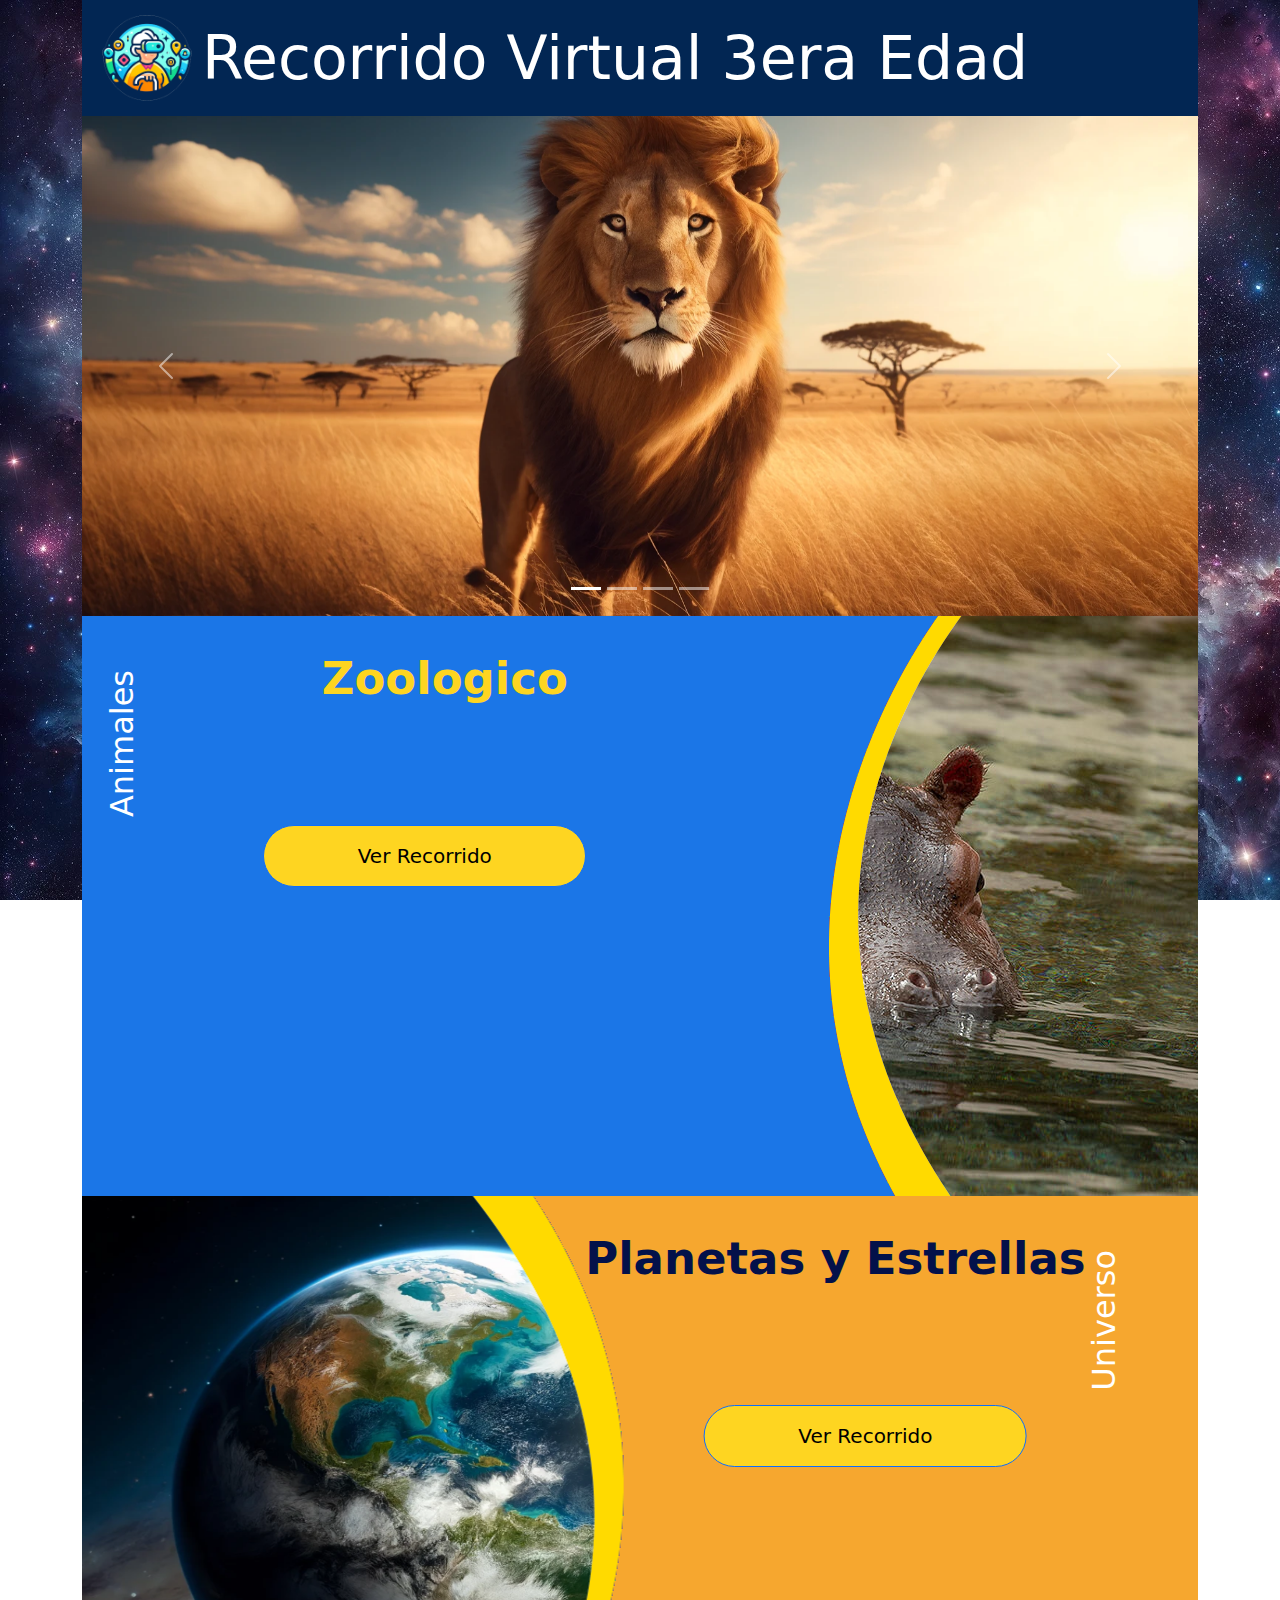
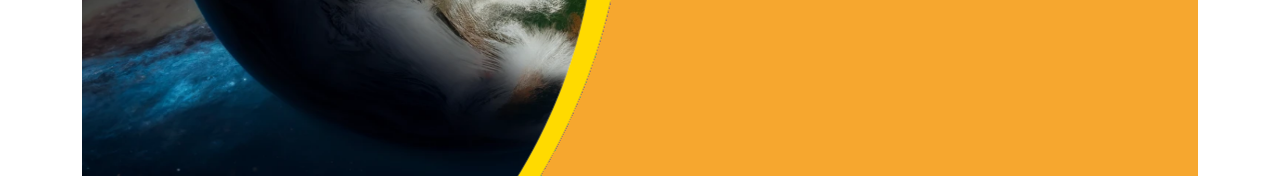
<file: index.html>
<!doctype html>
<html lang="en" data-critters-container>
<head>
  <meta charset="utf-8">
  <title>Recorrido Virtual 3era Edad</title>
  <base href="/">
  <meta name="viewport" content="width=device-width, initial-scale=1">
  <link rel="icon" type="image/x-icon" href="favicon.ico">
<style>body{background-image:url(/assets/img/bg.webp);background-attachment:fixed}@charset "UTF-8";:root{--bs-blue:#0d6efd;--bs-indigo:#6610f2;--bs-purple:#6f42c1;--bs-pink:#d63384;--bs-red:#dc3545;--bs-orange:#fd7e14;--bs-yellow:#ffc107;--bs-green:#198754;--bs-teal:#20c997;--bs-cyan:#0dcaf0;--bs-black:#000;--bs-white:#fff;--bs-gray:#6c757d;--bs-gray-dark:#343a40;--bs-gray-100:#f8f9fa;--bs-gray-200:#e9ecef;--bs-gray-300:#dee2e6;--bs-gray-400:#ced4da;--bs-gray-500:#adb5bd;--bs-gray-600:#6c757d;--bs-gray-700:#495057;--bs-gray-800:#343a40;--bs-gray-900:#212529;--bs-primary:#0d6efd;--bs-secondary:#6c757d;--bs-success:#198754;--bs-info:#0dcaf0;--bs-warning:#ffc107;--bs-danger:#dc3545;--bs-light:#f8f9fa;--bs-dark:#212529;--bs-primary-rgb:13,110,253;--bs-secondary-rgb:108,117,125;--bs-success-rgb:25,135,84;--bs-info-rgb:13,202,240;--bs-warning-rgb:255,193,7;--bs-danger-rgb:220,53,69;--bs-light-rgb:248,249,250;--bs-dark-rgb:33,37,41;--bs-primary-text-emphasis:#052c65;--bs-secondary-text-emphasis:#2b2f32;--bs-success-text-emphasis:#0a3622;--bs-info-text-emphasis:#055160;--bs-warning-text-emphasis:#664d03;--bs-danger-text-emphasis:#58151c;--bs-light-text-emphasis:#495057;--bs-dark-text-emphasis:#495057;--bs-primary-bg-subtle:#cfe2ff;--bs-secondary-bg-subtle:#e2e3e5;--bs-success-bg-subtle:#d1e7dd;--bs-info-bg-subtle:#cff4fc;--bs-warning-bg-subtle:#fff3cd;--bs-danger-bg-subtle:#f8d7da;--bs-light-bg-subtle:#fcfcfd;--bs-dark-bg-subtle:#ced4da;--bs-primary-border-subtle:#9ec5fe;--bs-secondary-border-subtle:#c4c8cb;--bs-success-border-subtle:#a3cfbb;--bs-info-border-subtle:#9eeaf9;--bs-warning-border-subtle:#ffe69c;--bs-danger-border-subtle:#f1aeb5;--bs-light-border-subtle:#e9ecef;--bs-dark-border-subtle:#adb5bd;--bs-white-rgb:255,255,255;--bs-black-rgb:0,0,0;--bs-font-sans-serif:system-ui,-apple-system,"Segoe UI",Roboto,"Helvetica Neue","Noto Sans","Liberation Sans",Arial,sans-serif,"Apple Color Emoji","Segoe UI Emoji","Segoe UI Symbol","Noto Color Emoji";--bs-font-monospace:SFMono-Regular,Menlo,Monaco,Consolas,"Liberation Mono","Courier New",monospace;--bs-gradient:linear-gradient(180deg, rgba(255, 255, 255, .15), rgba(255, 255, 255, 0));--bs-body-font-family:var(--bs-font-sans-serif);--bs-body-font-size:1rem;--bs-body-font-weight:400;--bs-body-line-height:1.5;--bs-body-color:#212529;--bs-body-color-rgb:33,37,41;--bs-body-bg:#fff;--bs-body-bg-rgb:255,255,255;--bs-emphasis-color:#000;--bs-emphasis-color-rgb:0,0,0;--bs-secondary-color:rgba(33, 37, 41, .75);--bs-secondary-color-rgb:33,37,41;--bs-secondary-bg:#e9ecef;--bs-secondary-bg-rgb:233,236,239;--bs-tertiary-color:rgba(33, 37, 41, .5);--bs-tertiary-color-rgb:33,37,41;--bs-tertiary-bg:#f8f9fa;--bs-tertiary-bg-rgb:248,249,250;--bs-heading-color:inherit;--bs-link-color:#0d6efd;--bs-link-color-rgb:13,110,253;--bs-link-decoration:underline;--bs-link-hover-color:#0a58ca;--bs-link-hover-color-rgb:10,88,202;--bs-code-color:#d63384;--bs-highlight-color:#212529;--bs-highlight-bg:#fff3cd;--bs-border-width:1px;--bs-border-style:solid;--bs-border-color:#dee2e6;--bs-border-color-translucent:rgba(0, 0, 0, .175);--bs-border-radius:.375rem;--bs-border-radius-sm:.25rem;--bs-border-radius-lg:.5rem;--bs-border-radius-xl:1rem;--bs-border-radius-xxl:2rem;--bs-border-radius-2xl:var(--bs-border-radius-xxl);--bs-border-radius-pill:50rem;--bs-box-shadow:0 .5rem 1rem rgba(0, 0, 0, .15);--bs-box-shadow-sm:0 .125rem .25rem rgba(0, 0, 0, .075);--bs-box-shadow-lg:0 1rem 3rem rgba(0, 0, 0, .175);--bs-box-shadow-inset:inset 0 1px 2px rgba(0, 0, 0, .075);--bs-focus-ring-width:.25rem;--bs-focus-ring-opacity:.25;--bs-focus-ring-color:rgba(13, 110, 253, .25);--bs-form-valid-color:#198754;--bs-form-valid-border-color:#198754;--bs-form-invalid-color:#dc3545;--bs-form-invalid-border-color:#dc3545}*,:after,:before{box-sizing:border-box}@media (prefers-reduced-motion:no-preference){:root{scroll-behavior:smooth}}body{margin:0;font-family:var(--bs-body-font-family);font-size:var(--bs-body-font-size);font-weight:var(--bs-body-font-weight);line-height:var(--bs-body-line-height);color:var(--bs-body-color);text-align:var(--bs-body-text-align);background-color:var(--bs-body-bg);-webkit-text-size-adjust:100%;-webkit-tap-highlight-color:transparent}:root{--bs-breakpoint-xs:0;--bs-breakpoint-sm:576px;--bs-breakpoint-md:768px;--bs-breakpoint-lg:992px;--bs-breakpoint-xl:1200px;--bs-breakpoint-xxl:1400px}</style><link rel="stylesheet" href="styles.fca2381dcb63ecc4.css" media="print" onload="this.media='all'"><noscript><link rel="stylesheet" href="styles.fca2381dcb63ecc4.css"></noscript></head>
<body>
  <app-root></app-root>
<script src="runtime.4c9e0cc02dde3c26.js" type="module"></script><script src="polyfills.24fa83026ed2ab9c.js" type="module"></script><script src="scripts.f0bc6f00bd664da3.js" defer></script><script src="main.b4f38e3e83b196f5.js" type="module"></script></body>
</html>
</file>
<file: styles.fca2381dcb63ecc4.css>
body{background-image:url(/assets/img/bg.webp);background-attachment:fixed}.bg-purple{background-color:#6c2eb9}.bg-blue-custom{background-color:#022653}.navbar-brand{display:flex;align-items:center;color:#fff}.navbar-brand .logo{width:90px;height:auto;margin-right:10px}.nav-link{color:#fff!important;display:flex;align-items:center}.nav-link.active{background-color:gold;color:#6c2eb9!important;border-radius:5px;padding:5px 10px}.nav-link:hover{color:gold!important}.carousel-item img{height:500px;object-fit:cover}@charset "UTF-8";/*!
* Bootstrap  v5.3.3 (https://getbootstrap.com/)
* Copyright 2011-2024 The Bootstrap Authors
* Licensed under MIT (https://github.com/twbs/bootstrap/blob/main/LICENSE)
*/:root,[data-bs-theme=light]{--bs-blue:#0d6efd;--bs-indigo:#6610f2;--bs-purple:#6f42c1;--bs-pink:#d63384;--bs-red:#dc3545;--bs-orange:#fd7e14;--bs-yellow:#ffc107;--bs-green:#198754;--bs-teal:#20c997;--bs-cyan:#0dcaf0;--bs-black:#000;--bs-white:#fff;--bs-gray:#6c757d;--bs-gray-dark:#343a40;--bs-gray-100:#f8f9fa;--bs-gray-200:#e9ecef;--bs-gray-300:#dee2e6;--bs-gray-400:#ced4da;--bs-gray-500:#adb5bd;--bs-gray-600:#6c757d;--bs-gray-700:#495057;--bs-gray-800:#343a40;--bs-gray-900:#212529;--bs-primary:#0d6efd;--bs-secondary:#6c757d;--bs-success:#198754;--bs-info:#0dcaf0;--bs-warning:#ffc107;--bs-danger:#dc3545;--bs-light:#f8f9fa;--bs-dark:#212529;--bs-primary-rgb:13,110,253;--bs-secondary-rgb:108,117,125;--bs-success-rgb:25,135,84;--bs-info-rgb:13,202,240;--bs-warning-rgb:255,193,7;--bs-danger-rgb:220,53,69;--bs-light-rgb:248,249,250;--bs-dark-rgb:33,37,41;--bs-primary-text-emphasis:#052c65;--bs-secondary-text-emphasis:#2b2f32;--bs-success-text-emphasis:#0a3622;--bs-info-text-emphasis:#055160;--bs-warning-text-emphasis:#664d03;--bs-danger-text-emphasis:#58151c;--bs-light-text-emphasis:#495057;--bs-dark-text-emphasis:#495057;--bs-primary-bg-subtle:#cfe2ff;--bs-secondary-bg-subtle:#e2e3e5;--bs-success-bg-subtle:#d1e7dd;--bs-info-bg-subtle:#cff4fc;--bs-warning-bg-subtle:#fff3cd;--bs-danger-bg-subtle:#f8d7da;--bs-light-bg-subtle:#fcfcfd;--bs-dark-bg-subtle:#ced4da;--bs-primary-border-subtle:#9ec5fe;--bs-secondary-border-subtle:#c4c8cb;--bs-success-border-subtle:#a3cfbb;--bs-info-border-subtle:#9eeaf9;--bs-warning-border-subtle:#ffe69c;--bs-danger-border-subtle:#f1aeb5;--bs-light-border-subtle:#e9ecef;--bs-dark-border-subtle:#adb5bd;--bs-white-rgb:255,255,255;--bs-black-rgb:0,0,0;--bs-font-sans-serif:system-ui,-apple-system,"Segoe UI",Roboto,"Helvetica Neue","Noto Sans","Liberation Sans",Arial,sans-serif,"Apple Color Emoji","Segoe UI Emoji","Segoe UI Symbol","Noto Color Emoji";--bs-font-monospace:SFMono-Regular,Menlo,Monaco,Consolas,"Liberation Mono","Courier New",monospace;--bs-gradient:linear-gradient(180deg, rgba(255, 255, 255, .15), rgba(255, 255, 255, 0));--bs-body-font-family:var(--bs-font-sans-serif);--bs-body-font-size:1rem;--bs-body-font-weight:400;--bs-body-line-height:1.5;--bs-body-color:#212529;--bs-body-color-rgb:33,37,41;--bs-body-bg:#fff;--bs-body-bg-rgb:255,255,255;--bs-emphasis-color:#000;--bs-emphasis-color-rgb:0,0,0;--bs-secondary-color:rgba(33, 37, 41, .75);--bs-secondary-color-rgb:33,37,41;--bs-secondary-bg:#e9ecef;--bs-secondary-bg-rgb:233,236,239;--bs-tertiary-color:rgba(33, 37, 41, .5);--bs-tertiary-color-rgb:33,37,41;--bs-tertiary-bg:#f8f9fa;--bs-tertiary-bg-rgb:248,249,250;--bs-heading-color:inherit;--bs-link-color:#0d6efd;--bs-link-color-rgb:13,110,253;--bs-link-decoration:underline;--bs-link-hover-color:#0a58ca;--bs-link-hover-color-rgb:10,88,202;--bs-code-color:#d63384;--bs-highlight-color:#212529;--bs-highlight-bg:#fff3cd;--bs-border-width:1px;--bs-border-style:solid;--bs-border-color:#dee2e6;--bs-border-color-translucent:rgba(0, 0, 0, .175);--bs-border-radius:.375rem;--bs-border-radius-sm:.25rem;--bs-border-radius-lg:.5rem;--bs-border-radius-xl:1rem;--bs-border-radius-xxl:2rem;--bs-border-radius-2xl:var(--bs-border-radius-xxl);--bs-border-radius-pill:50rem;--bs-box-shadow:0 .5rem 1rem rgba(0, 0, 0, .15);--bs-box-shadow-sm:0 .125rem .25rem rgba(0, 0, 0, .075);--bs-box-shadow-lg:0 1rem 3rem rgba(0, 0, 0, .175);--bs-box-shadow-inset:inset 0 1px 2px rgba(0, 0, 0, .075);--bs-focus-ring-width:.25rem;--bs-focus-ring-opacity:.25;--bs-focus-ring-color:rgba(13, 110, 253, .25);--bs-form-valid-color:#198754;--bs-form-valid-border-color:#198754;--bs-form-invalid-color:#dc3545;--bs-form-invalid-border-color:#dc3545}[data-bs-theme=dark]{color-scheme:dark;--bs-body-color:#dee2e6;--bs-body-color-rgb:222,226,230;--bs-body-bg:#212529;--bs-body-bg-rgb:33,37,41;--bs-emphasis-color:#fff;--bs-emphasis-color-rgb:255,255,255;--bs-secondary-color:rgba(222, 226, 230, .75);--bs-secondary-color-rgb:222,226,230;--bs-secondary-bg:#343a40;--bs-secondary-bg-rgb:52,58,64;--bs-tertiary-color:rgba(222, 226, 230, .5);--bs-tertiary-color-rgb:222,226,230;--bs-tertiary-bg:#2b3035;--bs-tertiary-bg-rgb:43,48,53;--bs-primary-text-emphasis:#6ea8fe;--bs-secondary-text-emphasis:#a7acb1;--bs-success-text-emphasis:#75b798;--bs-info-text-emphasis:#6edff6;--bs-warning-text-emphasis:#ffda6a;--bs-danger-text-emphasis:#ea868f;--bs-light-text-emphasis:#f8f9fa;--bs-dark-text-emphasis:#dee2e6;--bs-primary-bg-subtle:#031633;--bs-secondary-bg-subtle:#161719;--bs-success-bg-subtle:#051b11;--bs-info-bg-subtle:#032830;--bs-warning-bg-subtle:#332701;--bs-danger-bg-subtle:#2c0b0e;--bs-light-bg-subtle:#343a40;--bs-dark-bg-subtle:#1a1d20;--bs-primary-border-subtle:#084298;--bs-secondary-border-subtle:#41464b;--bs-success-border-subtle:#0f5132;--bs-info-border-subtle:#087990;--bs-warning-border-subtle:#997404;--bs-danger-border-subtle:#842029;--bs-light-border-subtle:#495057;--bs-dark-border-subtle:#343a40;--bs-heading-color:inherit;--bs-link-color:#6ea8fe;--bs-link-hover-color:#8bb9fe;--bs-link-color-rgb:110,168,254;--bs-link-hover-color-rgb:139,185,254;--bs-code-color:#e685b5;--bs-highlight-color:#dee2e6;--bs-highlight-bg:#664d03;--bs-border-color:#495057;--bs-border-color-translucent:rgba(255, 255, 255, .15);--bs-form-valid-color:#75b798;--bs-form-valid-border-color:#75b798;--bs-form-invalid-color:#ea868f;--bs-form-invalid-border-color:#ea868f}*,:after,:before{box-sizing:border-box}@media (prefers-reduced-motion:no-preference){:root{scroll-behavior:smooth}}body{margin:0;font-family:var(--bs-body-font-family);font-size:var(--bs-body-font-size);font-weight:var(--bs-body-font-weight);line-height:var(--bs-body-line-height);color:var(--bs-body-color);text-align:var(--bs-body-text-align);background-color:var(--bs-body-bg);-webkit-text-size-adjust:100%;-webkit-tap-highlight-color:transparent}hr{margin:1rem 0;color:inherit;border:0;border-top:var(--bs-border-width) solid;opacity:.25}.h1,.h2,.h3,.h4,.h5,.h6,h1,h2,h3,h4,h5,h6{margin-top:0;margin-bottom:.5rem;font-weight:500;line-height:1.2;color:var(--bs-heading-color)}.h1,h1{font-size:calc(1.375rem + 1.5vw)}@media (min-width:1200px){.h1,h1{font-size:2.5rem}}.h2,h2{font-size:calc(1.325rem + .9vw)}@media (min-width:1200px){.h2,h2{font-size:2rem}}.h3,h3{font-size:calc(1.3rem + .6vw)}@media (min-width:1200px){.h3,h3{font-size:1.75rem}}.h4,h4{font-size:calc(1.275rem + .3vw)}@media (min-width:1200px){.h4,h4{font-size:1.5rem}}.h5,h5{font-size:1.25rem}.h6,h6{font-size:1rem}p{margin-top:0;margin-bottom:1rem}abbr[title]{-webkit-text-decoration:underline dotted;text-decoration:underline dotted;cursor:help;-webkit-text-decoration-skip-ink:none;text-decoration-skip-ink:none}address{margin-bottom:1rem;font-style:normal;line-height:inherit}ol,ul{padding-left:2rem}dl,ol,ul{margin-top:0;margin-bottom:1rem}ol ol,ol ul,ul ol,ul ul{margin-bottom:0}dt{font-weight:700}dd{margin-bottom:.5rem;margin-left:0}blockquote{margin:0 0 1rem}b,strong{font-weight:bolder}.small,small{font-size:.875em}.mark,mark{padding:.1875em;color:var(--bs-highlight-color);background-color:var(--bs-highlight-bg)}sub,sup{position:relative;font-size:.75em;line-height:0;vertical-align:baseline}sub{bottom:-.25em}sup{top:-.5em}a{color:rgba(var(--bs-link-color-rgb),var(--bs-link-opacity,1));text-decoration:underline}a:hover{--bs-link-color-rgb:var(--bs-link-hover-color-rgb)}a:not([href]):not([class]),a:not([href]):not([class]):hover{color:inherit;text-decoration:none}code,kbd,pre,samp{font-family:var(--bs-font-monospace);font-size:1em}pre{display:block;margin-top:0;margin-bottom:1rem;overflow:auto;font-size:.875em}pre code{font-size:inherit;color:inherit;word-break:normal}code{font-size:.875em;color:var(--bs-code-color);word-wrap:break-word}a>code{color:inherit}kbd{padding:.1875rem .375rem;font-size:.875em;color:var(--bs-body-bg);background-color:var(--bs-body-color);border-radius:.25rem}kbd kbd{padding:0;font-size:1em}figure{margin:0 0 1rem}img,svg{vertical-align:middle}table{caption-side:bottom;border-collapse:collapse}caption{padding-top:.5rem;padding-bottom:.5rem;color:var(--bs-secondary-color);text-align:left}th{text-align:inherit;text-align:-webkit-match-parent}tbody,td,tfoot,th,thead,tr{border-color:inherit;border-style:solid;border-width:0}label{display:inline-block}button{border-radius:0}button:focus:not(:focus-visible){outline:0}button,input,optgroup,select,textarea{margin:0;font-family:inherit;font-size:inherit;line-height:inherit}button,select{text-transform:none}[role=button]{cursor:pointer}select{word-wrap:normal}select:disabled{opacity:1}[list]:not([type=date]):not([type=datetime-local]):not([type=month]):not([type=week]):not([type=time])::-webkit-calendar-picker-indicator{display:none!important}[type=button],[type=reset],[type=submit],button{-webkit-appearance:button}[type=button]:not(:disabled),[type=reset]:not(:disabled),[type=submit]:not(:disabled),button:not(:disabled){cursor:pointer}::-moz-focus-inner{padding:0;border-style:none}textarea{resize:vertical}fieldset{min-width:0;padding:0;margin:0;border:0}legend{float:left;width:100%;padding:0;margin-bottom:.5rem;font-size:calc(1.275rem + .3vw);line-height:inherit}@media (min-width:1200px){legend{font-size:1.5rem}}legend+*{clear:left}::-webkit-datetime-edit-day-field,::-webkit-datetime-edit-fields-wrapper,::-webkit-datetime-edit-hour-field,::-webkit-datetime-edit-minute,::-webkit-datetime-edit-month-field,::-webkit-datetime-edit-text,::-webkit-datetime-edit-year-field{padding:0}::-webkit-inner-spin-button{height:auto}[type=search]{-webkit-appearance:textfield;outline-offset:-2px}::-webkit-search-decoration{-webkit-appearance:none}::-webkit-color-swatch-wrapper{padding:0}::file-selector-button{font:inherit;-webkit-appearance:button}output{display:inline-block}iframe{border:0}summary{display:list-item;cursor:pointer}progress{vertical-align:baseline}[hidden]{display:none!important}.lead{font-size:1.25rem;font-weight:300}.display-1{font-size:calc(1.625rem + 4.5vw);font-weight:300;line-height:1.2}@media (min-width:1200px){.display-1{font-size:5rem}}.display-2{font-size:calc(1.575rem + 3.9vw);font-weight:300;line-height:1.2}@media (min-width:1200px){.display-2{font-size:4.5rem}}.display-3{font-size:calc(1.525rem + 3.3vw);font-weight:300;line-height:1.2}@media (min-width:1200px){.display-3{font-size:4rem}}.display-4{font-size:calc(1.475rem + 2.7vw);font-weight:300;line-height:1.2}@media (min-width:1200px){.display-4{font-size:3.5rem}}.display-5{font-size:calc(1.425rem + 2.1vw);font-weight:300;line-height:1.2}@media (min-width:1200px){.display-5{font-size:3rem}}.display-6{font-size:calc(1.375rem + 1.5vw);font-weight:300;line-height:1.2}@media (min-width:1200px){.display-6{font-size:2.5rem}}.list-unstyled,.list-inline{padding-left:0;list-style:none}.list-inline-item{display:inline-block}.list-inline-item:not(:last-child){margin-right:.5rem}.initialism{font-size:.875em;text-transform:uppercase}.blockquote{margin-bottom:1rem;font-size:1.25rem}.blockquote>:last-child{margin-bottom:0}.blockquote-footer{margin-top:-1rem;margin-bottom:1rem;font-size:.875em;color:#6c757d}.blockquote-footer:before{content:"\2014\a0"}.img-fluid{max-width:100%;height:auto}.img-thumbnail{padding:.25rem;background-color:var(--bs-body-bg);border:var(--bs-border-width) solid var(--bs-border-color);border-radius:var(--bs-border-radius);max-width:100%;height:auto}.figure{display:inline-block}.figure-img{margin-bottom:.5rem;line-height:1}.figure-caption{font-size:.875em;color:var(--bs-secondary-color)}.container,.container-fluid,.container-lg,.container-md,.container-sm,.container-xl,.container-xxl{--bs-gutter-x:1.5rem;--bs-gutter-y:0;width:100%;padding-right:calc(var(--bs-gutter-x) * .5);padding-left:calc(var(--bs-gutter-x) * .5);margin-right:auto;margin-left:auto}@media (min-width:576px){.container,.container-sm{max-width:540px}}@media (min-width:768px){.container,.container-md,.container-sm{max-width:720px}}@media (min-width:992px){.container,.container-lg,.container-md,.container-sm{max-width:960px}}@media (min-width:1200px){.container,.container-lg,.container-md,.container-sm,.container-xl{max-width:1140px}}@media (min-width:1400px){.container,.container-lg,.container-md,.container-sm,.container-xl,.container-xxl{max-width:1320px}}:root{--bs-breakpoint-xs:0;--bs-breakpoint-sm:576px;--bs-breakpoint-md:768px;--bs-breakpoint-lg:992px;--bs-breakpoint-xl:1200px;--bs-breakpoint-xxl:1400px}.row{--bs-gutter-x:1.5rem;--bs-gutter-y:0;display:flex;flex-wrap:wrap;margin-top:calc(-1 * var(--bs-gutter-y));margin-right:calc(-.5 * var(--bs-gutter-x));margin-left:calc(-.5 * var(--bs-gutter-x))}.row>*{flex-shrink:0;width:100%;max-width:100%;padding-right:calc(var(--bs-gutter-x) * .5);padding-left:calc(var(--bs-gutter-x) * .5);margin-top:var(--bs-gutter-y)}.col{flex:1 0 0%}.row-cols-auto>*{flex:0 0 auto;width:auto}.row-cols-1>*{flex:0 0 auto;width:100%}.row-cols-2>*{flex:0 0 auto;width:50%}.row-cols-3>*{flex:0 0 auto;width:33.33333333%}.row-cols-4>*{flex:0 0 auto;width:25%}.row-cols-5>*{flex:0 0 auto;width:20%}.row-cols-6>*{flex:0 0 auto;width:16.66666667%}.col-auto{flex:0 0 auto;width:auto}.col-1{flex:0 0 auto;width:8.33333333%}.col-2{flex:0 0 auto;width:16.66666667%}.col-3{flex:0 0 auto;width:25%}.col-4{flex:0 0 auto;width:33.33333333%}.col-5{flex:0 0 auto;width:41.66666667%}.col-6{flex:0 0 auto;width:50%}.col-7{flex:0 0 auto;width:58.33333333%}.col-8{flex:0 0 auto;width:66.66666667%}.col-9{flex:0 0 auto;width:75%}.col-10{flex:0 0 auto;width:83.33333333%}.col-11{flex:0 0 auto;width:91.66666667%}.col-12{flex:0 0 auto;width:100%}.offset-1{margin-left:8.33333333%}.offset-2{margin-left:16.66666667%}.offset-3{margin-left:25%}.offset-4{margin-left:33.33333333%}.offset-5{margin-left:41.66666667%}.offset-6{margin-left:50%}.offset-7{margin-left:58.33333333%}.offset-8{margin-left:66.66666667%}.offset-9{margin-left:75%}.offset-10{margin-left:83.33333333%}.offset-11{margin-left:91.66666667%}.g-0,.gx-0{--bs-gutter-x:0}.g-0,.gy-0{--bs-gutter-y:0}.g-1,.gx-1{--bs-gutter-x:.25rem}.g-1,.gy-1{--bs-gutter-y:.25rem}.g-2,.gx-2{--bs-gutter-x:.5rem}.g-2,.gy-2{--bs-gutter-y:.5rem}.g-3,.gx-3{--bs-gutter-x:1rem}.g-3,.gy-3{--bs-gutter-y:1rem}.g-4,.gx-4{--bs-gutter-x:1.5rem}.g-4,.gy-4{--bs-gutter-y:1.5rem}.g-5,.gx-5{--bs-gutter-x:3rem}.g-5,.gy-5{--bs-gutter-y:3rem}@media (min-width:576px){.col-sm{flex:1 0 0%}.row-cols-sm-auto>*{flex:0 0 auto;width:auto}.row-cols-sm-1>*{flex:0 0 auto;width:100%}.row-cols-sm-2>*{flex:0 0 auto;width:50%}.row-cols-sm-3>*{flex:0 0 auto;width:33.33333333%}.row-cols-sm-4>*{flex:0 0 auto;width:25%}.row-cols-sm-5>*{flex:0 0 auto;width:20%}.row-cols-sm-6>*{flex:0 0 auto;width:16.66666667%}.col-sm-auto{flex:0 0 auto;width:auto}.col-sm-1{flex:0 0 auto;width:8.33333333%}.col-sm-2{flex:0 0 auto;width:16.66666667%}.col-sm-3{flex:0 0 auto;width:25%}.col-sm-4{flex:0 0 auto;width:33.33333333%}.col-sm-5{flex:0 0 auto;width:41.66666667%}.col-sm-6{flex:0 0 auto;width:50%}.col-sm-7{flex:0 0 auto;width:58.33333333%}.col-sm-8{flex:0 0 auto;width:66.66666667%}.col-sm-9{flex:0 0 auto;width:75%}.col-sm-10{flex:0 0 auto;width:83.33333333%}.col-sm-11{flex:0 0 auto;width:91.66666667%}.col-sm-12{flex:0 0 auto;width:100%}.offset-sm-0{margin-left:0}.offset-sm-1{margin-left:8.33333333%}.offset-sm-2{margin-left:16.66666667%}.offset-sm-3{margin-left:25%}.offset-sm-4{margin-left:33.33333333%}.offset-sm-5{margin-left:41.66666667%}.offset-sm-6{margin-left:50%}.offset-sm-7{margin-left:58.33333333%}.offset-sm-8{margin-left:66.66666667%}.offset-sm-9{margin-left:75%}.offset-sm-10{margin-left:83.33333333%}.offset-sm-11{margin-left:91.66666667%}.g-sm-0,.gx-sm-0{--bs-gutter-x:0}.g-sm-0,.gy-sm-0{--bs-gutter-y:0}.g-sm-1,.gx-sm-1{--bs-gutter-x:.25rem}.g-sm-1,.gy-sm-1{--bs-gutter-y:.25rem}.g-sm-2,.gx-sm-2{--bs-gutter-x:.5rem}.g-sm-2,.gy-sm-2{--bs-gutter-y:.5rem}.g-sm-3,.gx-sm-3{--bs-gutter-x:1rem}.g-sm-3,.gy-sm-3{--bs-gutter-y:1rem}.g-sm-4,.gx-sm-4{--bs-gutter-x:1.5rem}.g-sm-4,.gy-sm-4{--bs-gutter-y:1.5rem}.g-sm-5,.gx-sm-5{--bs-gutter-x:3rem}.g-sm-5,.gy-sm-5{--bs-gutter-y:3rem}}@media (min-width:768px){.col-md{flex:1 0 0%}.row-cols-md-auto>*{flex:0 0 auto;width:auto}.row-cols-md-1>*{flex:0 0 auto;width:100%}.row-cols-md-2>*{flex:0 0 auto;width:50%}.row-cols-md-3>*{flex:0 0 auto;width:33.33333333%}.row-cols-md-4>*{flex:0 0 auto;width:25%}.row-cols-md-5>*{flex:0 0 auto;width:20%}.row-cols-md-6>*{flex:0 0 auto;width:16.66666667%}.col-md-auto{flex:0 0 auto;width:auto}.col-md-1{flex:0 0 auto;width:8.33333333%}.col-md-2{flex:0 0 auto;width:16.66666667%}.col-md-3{flex:0 0 auto;width:25%}.col-md-4{flex:0 0 auto;width:33.33333333%}.col-md-5{flex:0 0 auto;width:41.66666667%}.col-md-6{flex:0 0 auto;width:50%}.col-md-7{flex:0 0 auto;width:58.33333333%}.col-md-8{flex:0 0 auto;width:66.66666667%}.col-md-9{flex:0 0 auto;width:75%}.col-md-10{flex:0 0 auto;width:83.33333333%}.col-md-11{flex:0 0 auto;width:91.66666667%}.col-md-12{flex:0 0 auto;width:100%}.offset-md-0{margin-left:0}.offset-md-1{margin-left:8.33333333%}.offset-md-2{margin-left:16.66666667%}.offset-md-3{margin-left:25%}.offset-md-4{margin-left:33.33333333%}.offset-md-5{margin-left:41.66666667%}.offset-md-6{margin-left:50%}.offset-md-7{margin-left:58.33333333%}.offset-md-8{margin-left:66.66666667%}.offset-md-9{margin-left:75%}.offset-md-10{margin-left:83.33333333%}.offset-md-11{margin-left:91.66666667%}.g-md-0,.gx-md-0{--bs-gutter-x:0}.g-md-0,.gy-md-0{--bs-gutter-y:0}.g-md-1,.gx-md-1{--bs-gutter-x:.25rem}.g-md-1,.gy-md-1{--bs-gutter-y:.25rem}.g-md-2,.gx-md-2{--bs-gutter-x:.5rem}.g-md-2,.gy-md-2{--bs-gutter-y:.5rem}.g-md-3,.gx-md-3{--bs-gutter-x:1rem}.g-md-3,.gy-md-3{--bs-gutter-y:1rem}.g-md-4,.gx-md-4{--bs-gutter-x:1.5rem}.g-md-4,.gy-md-4{--bs-gutter-y:1.5rem}.g-md-5,.gx-md-5{--bs-gutter-x:3rem}.g-md-5,.gy-md-5{--bs-gutter-y:3rem}}@media (min-width:992px){.col-lg{flex:1 0 0%}.row-cols-lg-auto>*{flex:0 0 auto;width:auto}.row-cols-lg-1>*{flex:0 0 auto;width:100%}.row-cols-lg-2>*{flex:0 0 auto;width:50%}.row-cols-lg-3>*{flex:0 0 auto;width:33.33333333%}.row-cols-lg-4>*{flex:0 0 auto;width:25%}.row-cols-lg-5>*{flex:0 0 auto;width:20%}.row-cols-lg-6>*{flex:0 0 auto;width:16.66666667%}.col-lg-auto{flex:0 0 auto;width:auto}.col-lg-1{flex:0 0 auto;width:8.33333333%}.col-lg-2{flex:0 0 auto;width:16.66666667%}.col-lg-3{flex:0 0 auto;width:25%}.col-lg-4{flex:0 0 auto;width:33.33333333%}.col-lg-5{flex:0 0 auto;width:41.66666667%}.col-lg-6{flex:0 0 auto;width:50%}.col-lg-7{flex:0 0 auto;width:58.33333333%}.col-lg-8{flex:0 0 auto;width:66.66666667%}.col-lg-9{flex:0 0 auto;width:75%}.col-lg-10{flex:0 0 auto;width:83.33333333%}.col-lg-11{flex:0 0 auto;width:91.66666667%}.col-lg-12{flex:0 0 auto;width:100%}.offset-lg-0{margin-left:0}.offset-lg-1{margin-left:8.33333333%}.offset-lg-2{margin-left:16.66666667%}.offset-lg-3{margin-left:25%}.offset-lg-4{margin-left:33.33333333%}.offset-lg-5{margin-left:41.66666667%}.offset-lg-6{margin-left:50%}.offset-lg-7{margin-left:58.33333333%}.offset-lg-8{margin-left:66.66666667%}.offset-lg-9{margin-left:75%}.offset-lg-10{margin-left:83.33333333%}.offset-lg-11{margin-left:91.66666667%}.g-lg-0,.gx-lg-0{--bs-gutter-x:0}.g-lg-0,.gy-lg-0{--bs-gutter-y:0}.g-lg-1,.gx-lg-1{--bs-gutter-x:.25rem}.g-lg-1,.gy-lg-1{--bs-gutter-y:.25rem}.g-lg-2,.gx-lg-2{--bs-gutter-x:.5rem}.g-lg-2,.gy-lg-2{--bs-gutter-y:.5rem}.g-lg-3,.gx-lg-3{--bs-gutter-x:1rem}.g-lg-3,.gy-lg-3{--bs-gutter-y:1rem}.g-lg-4,.gx-lg-4{--bs-gutter-x:1.5rem}.g-lg-4,.gy-lg-4{--bs-gutter-y:1.5rem}.g-lg-5,.gx-lg-5{--bs-gutter-x:3rem}.g-lg-5,.gy-lg-5{--bs-gutter-y:3rem}}@media (min-width:1200px){.col-xl{flex:1 0 0%}.row-cols-xl-auto>*{flex:0 0 auto;width:auto}.row-cols-xl-1>*{flex:0 0 auto;width:100%}.row-cols-xl-2>*{flex:0 0 auto;width:50%}.row-cols-xl-3>*{flex:0 0 auto;width:33.33333333%}.row-cols-xl-4>*{flex:0 0 auto;width:25%}.row-cols-xl-5>*{flex:0 0 auto;width:20%}.row-cols-xl-6>*{flex:0 0 auto;width:16.66666667%}.col-xl-auto{flex:0 0 auto;width:auto}.col-xl-1{flex:0 0 auto;width:8.33333333%}.col-xl-2{flex:0 0 auto;width:16.66666667%}.col-xl-3{flex:0 0 auto;width:25%}.col-xl-4{flex:0 0 auto;width:33.33333333%}.col-xl-5{flex:0 0 auto;width:41.66666667%}.col-xl-6{flex:0 0 auto;width:50%}.col-xl-7{flex:0 0 auto;width:58.33333333%}.col-xl-8{flex:0 0 auto;width:66.66666667%}.col-xl-9{flex:0 0 auto;width:75%}.col-xl-10{flex:0 0 auto;width:83.33333333%}.col-xl-11{flex:0 0 auto;width:91.66666667%}.col-xl-12{flex:0 0 auto;width:100%}.offset-xl-0{margin-left:0}.offset-xl-1{margin-left:8.33333333%}.offset-xl-2{margin-left:16.66666667%}.offset-xl-3{margin-left:25%}.offset-xl-4{margin-left:33.33333333%}.offset-xl-5{margin-left:41.66666667%}.offset-xl-6{margin-left:50%}.offset-xl-7{margin-left:58.33333333%}.offset-xl-8{margin-left:66.66666667%}.offset-xl-9{margin-left:75%}.offset-xl-10{margin-left:83.33333333%}.offset-xl-11{margin-left:91.66666667%}.g-xl-0,.gx-xl-0{--bs-gutter-x:0}.g-xl-0,.gy-xl-0{--bs-gutter-y:0}.g-xl-1,.gx-xl-1{--bs-gutter-x:.25rem}.g-xl-1,.gy-xl-1{--bs-gutter-y:.25rem}.g-xl-2,.gx-xl-2{--bs-gutter-x:.5rem}.g-xl-2,.gy-xl-2{--bs-gutter-y:.5rem}.g-xl-3,.gx-xl-3{--bs-gutter-x:1rem}.g-xl-3,.gy-xl-3{--bs-gutter-y:1rem}.g-xl-4,.gx-xl-4{--bs-gutter-x:1.5rem}.g-xl-4,.gy-xl-4{--bs-gutter-y:1.5rem}.g-xl-5,.gx-xl-5{--bs-gutter-x:3rem}.g-xl-5,.gy-xl-5{--bs-gutter-y:3rem}}@media (min-width:1400px){.col-xxl{flex:1 0 0%}.row-cols-xxl-auto>*{flex:0 0 auto;width:auto}.row-cols-xxl-1>*{flex:0 0 auto;width:100%}.row-cols-xxl-2>*{flex:0 0 auto;width:50%}.row-cols-xxl-3>*{flex:0 0 auto;width:33.33333333%}.row-cols-xxl-4>*{flex:0 0 auto;width:25%}.row-cols-xxl-5>*{flex:0 0 auto;width:20%}.row-cols-xxl-6>*{flex:0 0 auto;width:16.66666667%}.col-xxl-auto{flex:0 0 auto;width:auto}.col-xxl-1{flex:0 0 auto;width:8.33333333%}.col-xxl-2{flex:0 0 auto;width:16.66666667%}.col-xxl-3{flex:0 0 auto;width:25%}.col-xxl-4{flex:0 0 auto;width:33.33333333%}.col-xxl-5{flex:0 0 auto;width:41.66666667%}.col-xxl-6{flex:0 0 auto;width:50%}.col-xxl-7{flex:0 0 auto;width:58.33333333%}.col-xxl-8{flex:0 0 auto;width:66.66666667%}.col-xxl-9{flex:0 0 auto;width:75%}.col-xxl-10{flex:0 0 auto;width:83.33333333%}.col-xxl-11{flex:0 0 auto;width:91.66666667%}.col-xxl-12{flex:0 0 auto;width:100%}.offset-xxl-0{margin-left:0}.offset-xxl-1{margin-left:8.33333333%}.offset-xxl-2{margin-left:16.66666667%}.offset-xxl-3{margin-left:25%}.offset-xxl-4{margin-left:33.33333333%}.offset-xxl-5{margin-left:41.66666667%}.offset-xxl-6{margin-left:50%}.offset-xxl-7{margin-left:58.33333333%}.offset-xxl-8{margin-left:66.66666667%}.offset-xxl-9{margin-left:75%}.offset-xxl-10{margin-left:83.33333333%}.offset-xxl-11{margin-left:91.66666667%}.g-xxl-0,.gx-xxl-0{--bs-gutter-x:0}.g-xxl-0,.gy-xxl-0{--bs-gutter-y:0}.g-xxl-1,.gx-xxl-1{--bs-gutter-x:.25rem}.g-xxl-1,.gy-xxl-1{--bs-gutter-y:.25rem}.g-xxl-2,.gx-xxl-2{--bs-gutter-x:.5rem}.g-xxl-2,.gy-xxl-2{--bs-gutter-y:.5rem}.g-xxl-3,.gx-xxl-3{--bs-gutter-x:1rem}.g-xxl-3,.gy-xxl-3{--bs-gutter-y:1rem}.g-xxl-4,.gx-xxl-4{--bs-gutter-x:1.5rem}.g-xxl-4,.gy-xxl-4{--bs-gutter-y:1.5rem}.g-xxl-5,.gx-xxl-5{--bs-gutter-x:3rem}.g-xxl-5,.gy-xxl-5{--bs-gutter-y:3rem}}.table{--bs-table-color-type:initial;--bs-table-bg-type:initial;--bs-table-color-state:initial;--bs-table-bg-state:initial;--bs-table-color:var(--bs-emphasis-color);--bs-table-bg:var(--bs-body-bg);--bs-table-border-color:var(--bs-border-color);--bs-table-accent-bg:transparent;--bs-table-striped-color:var(--bs-emphasis-color);--bs-table-striped-bg:rgba(var(--bs-emphasis-color-rgb), .05);--bs-table-active-color:var(--bs-emphasis-color);--bs-table-active-bg:rgba(var(--bs-emphasis-color-rgb), .1);--bs-table-hover-color:var(--bs-emphasis-color);--bs-table-hover-bg:rgba(var(--bs-emphasis-color-rgb), .075);width:100%;margin-bottom:1rem;vertical-align:top;border-color:var(--bs-table-border-color)}.table>:not(caption)>*>*{padding:.5rem;color:var(--bs-table-color-state,var(--bs-table-color-type,var(--bs-table-color)));background-color:var(--bs-table-bg);border-bottom-width:var(--bs-border-width);box-shadow:inset 0 0 0 9999px var(--bs-table-bg-state,var(--bs-table-bg-type,var(--bs-table-accent-bg)))}.table>tbody{vertical-align:inherit}.table>thead{vertical-align:bottom}.table-group-divider{border-top:calc(var(--bs-border-width) * 2) solid currentcolor}.caption-top{caption-side:top}.table-sm>:not(caption)>*>*{padding:.25rem}.table-bordered>:not(caption)>*{border-width:var(--bs-border-width) 0}.table-bordered>:not(caption)>*>*{border-width:0 var(--bs-border-width)}.table-borderless>:not(caption)>*>*{border-bottom-width:0}.table-borderless>:not(:first-child){border-top-width:0}.table-striped>tbody>tr:nth-of-type(odd)>*{--bs-table-color-type:var(--bs-table-striped-color);--bs-table-bg-type:var(--bs-table-striped-bg)}.table-striped-columns>:not(caption)>tr>:nth-child(2n){--bs-table-color-type:var(--bs-table-striped-color);--bs-table-bg-type:var(--bs-table-striped-bg)}.table-active{--bs-table-color-state:var(--bs-table-active-color);--bs-table-bg-state:var(--bs-table-active-bg)}.table-hover>tbody>tr:hover>*{--bs-table-color-state:var(--bs-table-hover-color);--bs-table-bg-state:var(--bs-table-hover-bg)}.table-primary{--bs-table-color:#000;--bs-table-bg:#cfe2ff;--bs-table-border-color:#a6b5cc;--bs-table-striped-bg:#c5d7f2;--bs-table-striped-color:#000;--bs-table-active-bg:#bacbe6;--bs-table-active-color:#000;--bs-table-hover-bg:#bfd1ec;--bs-table-hover-color:#000;color:var(--bs-table-color);border-color:var(--bs-table-border-color)}.table-secondary{--bs-table-color:#000;--bs-table-bg:#e2e3e5;--bs-table-border-color:#b5b6b7;--bs-table-striped-bg:#d7d8da;--bs-table-striped-color:#000;--bs-table-active-bg:#cbccce;--bs-table-active-color:#000;--bs-table-hover-bg:#d1d2d4;--bs-table-hover-color:#000;color:var(--bs-table-color);border-color:var(--bs-table-border-color)}.table-success{--bs-table-color:#000;--bs-table-bg:#d1e7dd;--bs-table-border-color:#a7b9b1;--bs-table-striped-bg:#c7dbd2;--bs-table-striped-color:#000;--bs-table-active-bg:#bcd0c7;--bs-table-active-color:#000;--bs-table-hover-bg:#c1d6cc;--bs-table-hover-color:#000;color:var(--bs-table-color);border-color:var(--bs-table-border-color)}.table-info{--bs-table-color:#000;--bs-table-bg:#cff4fc;--bs-table-border-color:#a6c3ca;--bs-table-striped-bg:#c5e8ef;--bs-table-striped-color:#000;--bs-table-active-bg:#badce3;--bs-table-active-color:#000;--bs-table-hover-bg:#bfe2e9;--bs-table-hover-color:#000;color:var(--bs-table-color);border-color:var(--bs-table-border-color)}.table-warning{--bs-table-color:#000;--bs-table-bg:#fff3cd;--bs-table-border-color:#ccc2a4;--bs-table-striped-bg:#f2e7c3;--bs-table-striped-color:#000;--bs-table-active-bg:#e6dbb9;--bs-table-active-color:#000;--bs-table-hover-bg:#ece1be;--bs-table-hover-color:#000;color:var(--bs-table-color);border-color:var(--bs-table-border-color)}.table-danger{--bs-table-color:#000;--bs-table-bg:#f8d7da;--bs-table-border-color:#c6acae;--bs-table-striped-bg:#eccccf;--bs-table-striped-color:#000;--bs-table-active-bg:#dfc2c4;--bs-table-active-color:#000;--bs-table-hover-bg:#e5c7ca;--bs-table-hover-color:#000;color:var(--bs-table-color);border-color:var(--bs-table-border-color)}.table-light{--bs-table-color:#000;--bs-table-bg:#f8f9fa;--bs-table-border-color:#c6c7c8;--bs-table-striped-bg:#ecedee;--bs-table-striped-color:#000;--bs-table-active-bg:#dfe0e1;--bs-table-active-color:#000;--bs-table-hover-bg:#e5e6e7;--bs-table-hover-color:#000;color:var(--bs-table-color);border-color:var(--bs-table-border-color)}.table-dark{--bs-table-color:#fff;--bs-table-bg:#212529;--bs-table-border-color:#4d5154;--bs-table-striped-bg:#2c3034;--bs-table-striped-color:#fff;--bs-table-active-bg:#373b3e;--bs-table-active-color:#fff;--bs-table-hover-bg:#323539;--bs-table-hover-color:#fff;color:var(--bs-table-color);border-color:var(--bs-table-border-color)}.table-responsive{overflow-x:auto;-webkit-overflow-scrolling:touch}@media (max-width:575.98px){.table-responsive-sm{overflow-x:auto;-webkit-overflow-scrolling:touch}}@media (max-width:767.98px){.table-responsive-md{overflow-x:auto;-webkit-overflow-scrolling:touch}}@media (max-width:991.98px){.table-responsive-lg{overflow-x:auto;-webkit-overflow-scrolling:touch}}@media (max-width:1199.98px){.table-responsive-xl{overflow-x:auto;-webkit-overflow-scrolling:touch}}@media (max-width:1399.98px){.table-responsive-xxl{overflow-x:auto;-webkit-overflow-scrolling:touch}}.form-label{margin-bottom:.5rem}.col-form-label{padding-top:calc(.375rem + var(--bs-border-width));padding-bottom:calc(.375rem + var(--bs-border-width));margin-bottom:0;font-size:inherit;line-height:1.5}.col-form-label-lg{padding-top:calc(.5rem + var(--bs-border-width));padding-bottom:calc(.5rem + var(--bs-border-width));font-size:1.25rem}.col-form-label-sm{padding-top:calc(.25rem + var(--bs-border-width));padding-bottom:calc(.25rem + var(--bs-border-width));font-size:.875rem}.form-text{margin-top:.25rem;font-size:.875em;color:var(--bs-secondary-color)}.form-control{display:block;width:100%;padding:.375rem .75rem;font-size:1rem;font-weight:400;line-height:1.5;color:var(--bs-body-color);appearance:none;background-color:var(--bs-body-bg);background-clip:padding-box;border:var(--bs-border-width) solid var(--bs-border-color);border-radius:var(--bs-border-radius);transition:border-color .15s ease-in-out,box-shadow .15s ease-in-out}@media (prefers-reduced-motion:reduce){.form-control{transition:none}}.form-control[type=file]{overflow:hidden}.form-control[type=file]:not(:disabled):not([readonly]){cursor:pointer}.form-control:focus{color:var(--bs-body-color);background-color:var(--bs-body-bg);border-color:#86b7fe;outline:0;box-shadow:0 0 0 .25rem #0d6efd40}.form-control::-webkit-date-and-time-value{min-width:85px;height:1.5em;margin:0}.form-control::-webkit-datetime-edit{display:block;padding:0}.form-control::placeholder{color:var(--bs-secondary-color);opacity:1}.form-control:disabled{background-color:var(--bs-secondary-bg);opacity:1}.form-control::file-selector-button{padding:.375rem .75rem;margin:-.375rem -.75rem;margin-inline-end:.75rem;color:var(--bs-body-color);background-color:var(--bs-tertiary-bg);pointer-events:none;border-color:inherit;border-style:solid;border-width:0;border-inline-end-width:var(--bs-border-width);border-radius:0;transition:color .15s ease-in-out,background-color .15s ease-in-out,border-color .15s ease-in-out,box-shadow .15s ease-in-out}@media (prefers-reduced-motion:reduce){.form-control::file-selector-button{transition:none}}.form-control:hover:not(:disabled):not([readonly])::file-selector-button{background-color:var(--bs-secondary-bg)}.form-control-plaintext{display:block;width:100%;padding:.375rem 0;margin-bottom:0;line-height:1.5;color:var(--bs-body-color);background-color:transparent;border:solid transparent;border-width:var(--bs-border-width) 0}.form-control-plaintext:focus{outline:0}.form-control-plaintext.form-control-lg,.form-control-plaintext.form-control-sm{padding-right:0;padding-left:0}.form-control-sm{min-height:calc(1.5em + .5rem + calc(var(--bs-border-width) * 2));padding:.25rem .5rem;font-size:.875rem;border-radius:var(--bs-border-radius-sm)}.form-control-sm::file-selector-button{padding:.25rem .5rem;margin:-.25rem -.5rem;margin-inline-end:.5rem}.form-control-lg{min-height:calc(1.5em + 1rem + calc(var(--bs-border-width) * 2));padding:.5rem 1rem;font-size:1.25rem;border-radius:var(--bs-border-radius-lg)}.form-control-lg::file-selector-button{padding:.5rem 1rem;margin:-.5rem -1rem;margin-inline-end:1rem}textarea.form-control{min-height:calc(1.5em + .75rem + calc(var(--bs-border-width) * 2))}textarea.form-control-sm{min-height:calc(1.5em + .5rem + calc(var(--bs-border-width) * 2))}textarea.form-control-lg{min-height:calc(1.5em + 1rem + calc(var(--bs-border-width) * 2))}.form-control-color{width:3rem;height:calc(1.5em + .75rem + calc(var(--bs-border-width) * 2));padding:.375rem}.form-control-color:not(:disabled):not([readonly]){cursor:pointer}.form-control-color::-moz-color-swatch{border:0!important;border-radius:var(--bs-border-radius)}.form-control-color::-webkit-color-swatch{border:0!important;border-radius:var(--bs-border-radius)}.form-control-color.form-control-sm{height:calc(1.5em + .5rem + calc(var(--bs-border-width) * 2))}.form-control-color.form-control-lg{height:calc(1.5em + 1rem + calc(var(--bs-border-width) * 2))}.form-select{--bs-form-select-bg-img:url("data:image/svg+xml,%3csvg xmlns='http://www.w3.org/2000/svg' viewBox='0 0 16 16'%3e%3cpath fill='none' stroke='%23343a40' stroke-linecap='round' stroke-linejoin='round' stroke-width='2' d='m2 5 6 6 6-6'/%3e%3c/svg%3e");display:block;width:100%;padding:.375rem 2.25rem .375rem .75rem;font-size:1rem;font-weight:400;line-height:1.5;color:var(--bs-body-color);appearance:none;background-color:var(--bs-body-bg);background-image:var(--bs-form-select-bg-img),var(--bs-form-select-bg-icon,none);background-repeat:no-repeat;background-position:right .75rem center;background-size:16px 12px;border:var(--bs-border-width) solid var(--bs-border-color);border-radius:var(--bs-border-radius);transition:border-color .15s ease-in-out,box-shadow .15s ease-in-out}@media (prefers-reduced-motion:reduce){.form-select{transition:none}}.form-select:focus{border-color:#86b7fe;outline:0;box-shadow:0 0 0 .25rem #0d6efd40}.form-select[multiple],.form-select[size]:not([size="1"]){padding-right:.75rem;background-image:none}.form-select:disabled{background-color:var(--bs-secondary-bg)}.form-select:-moz-focusring{color:transparent;text-shadow:0 0 0 var(--bs-body-color)}.form-select-sm{padding-top:.25rem;padding-bottom:.25rem;padding-left:.5rem;font-size:.875rem;border-radius:var(--bs-border-radius-sm)}.form-select-lg{padding-top:.5rem;padding-bottom:.5rem;padding-left:1rem;font-size:1.25rem;border-radius:var(--bs-border-radius-lg)}[data-bs-theme=dark] .form-select{--bs-form-select-bg-img:url("data:image/svg+xml,%3csvg xmlns='http://www.w3.org/2000/svg' viewBox='0 0 16 16'%3e%3cpath fill='none' stroke='%23dee2e6' stroke-linecap='round' stroke-linejoin='round' stroke-width='2' d='m2 5 6 6 6-6'/%3e%3c/svg%3e")}.form-check{display:block;min-height:1.5rem;padding-left:1.5em;margin-bottom:.125rem}.form-check .form-check-input{float:left;margin-left:-1.5em}.form-check-reverse{padding-right:1.5em;padding-left:0;text-align:right}.form-check-reverse .form-check-input{float:right;margin-right:-1.5em;margin-left:0}.form-check-input{--bs-form-check-bg:var(--bs-body-bg);flex-shrink:0;width:1em;height:1em;margin-top:.25em;vertical-align:top;appearance:none;background-color:var(--bs-form-check-bg);background-image:var(--bs-form-check-bg-image);background-repeat:no-repeat;background-position:center;background-size:contain;border:var(--bs-border-width) solid var(--bs-border-color);-webkit-print-color-adjust:exact;print-color-adjust:exact}.form-check-input[type=checkbox]{border-radius:.25em}.form-check-input[type=radio]{border-radius:50%}.form-check-input:active{filter:brightness(90%)}.form-check-input:focus{border-color:#86b7fe;outline:0;box-shadow:0 0 0 .25rem #0d6efd40}.form-check-input:checked{background-color:#0d6efd;border-color:#0d6efd}.form-check-input:checked[type=checkbox]{--bs-form-check-bg-image:url("data:image/svg+xml,%3csvg xmlns='http://www.w3.org/2000/svg' viewBox='0 0 20 20'%3e%3cpath fill='none' stroke='%23fff' stroke-linecap='round' stroke-linejoin='round' stroke-width='3' d='m6 10 3 3 6-6'/%3e%3c/svg%3e")}.form-check-input:checked[type=radio]{--bs-form-check-bg-image:url("data:image/svg+xml,%3csvg xmlns='http://www.w3.org/2000/svg' viewBox='-4 -4 8 8'%3e%3ccircle r='2' fill='%23fff'/%3e%3c/svg%3e")}.form-check-input[type=checkbox]:indeterminate{background-color:#0d6efd;border-color:#0d6efd;--bs-form-check-bg-image:url("data:image/svg+xml,%3csvg xmlns='http://www.w3.org/2000/svg' viewBox='0 0 20 20'%3e%3cpath fill='none' stroke='%23fff' stroke-linecap='round' stroke-linejoin='round' stroke-width='3' d='M6 10h8'/%3e%3c/svg%3e")}.form-check-input:disabled{pointer-events:none;filter:none;opacity:.5}.form-check-input:disabled~.form-check-label,.form-check-input[disabled]~.form-check-label{cursor:default;opacity:.5}.form-switch{padding-left:2.5em}.form-switch .form-check-input{--bs-form-switch-bg:url("data:image/svg+xml,%3csvg xmlns='http://www.w3.org/2000/svg' viewBox='-4 -4 8 8'%3e%3ccircle r='3' fill='rgba%280, 0, 0, 0.25%29'/%3e%3c/svg%3e");width:2em;margin-left:-2.5em;background-image:var(--bs-form-switch-bg);background-position:left center;border-radius:2em;transition:background-position .15s ease-in-out}@media (prefers-reduced-motion:reduce){.form-switch .form-check-input{transition:none}}.form-switch .form-check-input:focus{--bs-form-switch-bg:url("data:image/svg+xml,%3csvg xmlns='http://www.w3.org/2000/svg' viewBox='-4 -4 8 8'%3e%3ccircle r='3' fill='%2386b7fe'/%3e%3c/svg%3e")}.form-switch .form-check-input:checked{background-position:right center;--bs-form-switch-bg:url("data:image/svg+xml,%3csvg xmlns='http://www.w3.org/2000/svg' viewBox='-4 -4 8 8'%3e%3ccircle r='3' fill='%23fff'/%3e%3c/svg%3e")}.form-switch.form-check-reverse{padding-right:2.5em;padding-left:0}.form-switch.form-check-reverse .form-check-input{margin-right:-2.5em;margin-left:0}.form-check-inline{display:inline-block;margin-right:1rem}.btn-check{position:absolute;clip:rect(0,0,0,0);pointer-events:none}.btn-check:disabled+.btn,.btn-check[disabled]+.btn{pointer-events:none;filter:none;opacity:.65}[data-bs-theme=dark] .form-switch .form-check-input:not(:checked):not(:focus){--bs-form-switch-bg:url("data:image/svg+xml,%3csvg xmlns='http://www.w3.org/2000/svg' viewBox='-4 -4 8 8'%3e%3ccircle r='3' fill='rgba%28255, 255, 255, 0.25%29'/%3e%3c/svg%3e")}.form-range{width:100%;height:1.5rem;padding:0;appearance:none;background-color:transparent}.form-range:focus{outline:0}.form-range:focus::-webkit-slider-thumb{box-shadow:0 0 0 1px #fff,0 0 0 .25rem #0d6efd40}.form-range:focus::-moz-range-thumb{box-shadow:0 0 0 1px #fff,0 0 0 .25rem #0d6efd40}.form-range::-moz-focus-outer{border:0}.form-range::-webkit-slider-thumb{width:1rem;height:1rem;margin-top:-.25rem;appearance:none;background-color:#0d6efd;border:0;border-radius:1rem;-webkit-transition:background-color .15s ease-in-out,border-color .15s ease-in-out,box-shadow .15s ease-in-out;transition:background-color .15s ease-in-out,border-color .15s ease-in-out,box-shadow .15s ease-in-out}@media (prefers-reduced-motion:reduce){.form-range::-webkit-slider-thumb{-webkit-transition:none;transition:none}}.form-range::-webkit-slider-thumb:active{background-color:#b6d4fe}.form-range::-webkit-slider-runnable-track{width:100%;height:.5rem;color:transparent;cursor:pointer;background-color:var(--bs-secondary-bg);border-color:transparent;border-radius:1rem}.form-range::-moz-range-thumb{width:1rem;height:1rem;appearance:none;background-color:#0d6efd;border:0;border-radius:1rem;-moz-transition:background-color .15s ease-in-out,border-color .15s ease-in-out,box-shadow .15s ease-in-out;transition:background-color .15s ease-in-out,border-color .15s ease-in-out,box-shadow .15s ease-in-out}@media (prefers-reduced-motion:reduce){.form-range::-moz-range-thumb{-moz-transition:none;transition:none}}.form-range::-moz-range-thumb:active{background-color:#b6d4fe}.form-range::-moz-range-track{width:100%;height:.5rem;color:transparent;cursor:pointer;background-color:var(--bs-secondary-bg);border-color:transparent;border-radius:1rem}.form-range:disabled{pointer-events:none}.form-range:disabled::-webkit-slider-thumb{background-color:var(--bs-secondary-color)}.form-range:disabled::-moz-range-thumb{background-color:var(--bs-secondary-color)}.form-floating{position:relative}.form-floating>.form-control,.form-floating>.form-control-plaintext,.form-floating>.form-select{height:calc(3.5rem + calc(var(--bs-border-width) * 2));min-height:calc(3.5rem + calc(var(--bs-border-width) * 2));line-height:1.25}.form-floating>label{position:absolute;top:0;left:0;z-index:2;height:100%;padding:1rem .75rem;overflow:hidden;text-align:start;text-overflow:ellipsis;white-space:nowrap;pointer-events:none;border:var(--bs-border-width) solid transparent;transform-origin:0 0;transition:opacity .1s ease-in-out,transform .1s ease-in-out}@media (prefers-reduced-motion:reduce){.form-floating>label{transition:none}}.form-floating>.form-control,.form-floating>.form-control-plaintext{padding:1rem .75rem}.form-floating>.form-control-plaintext::placeholder,.form-floating>.form-control::placeholder{color:transparent}.form-floating>.form-control-plaintext:focus,.form-floating>.form-control-plaintext:not(:placeholder-shown),.form-floating>.form-control:focus,.form-floating>.form-control:not(:placeholder-shown){padding-top:1.625rem;padding-bottom:.625rem}.form-floating>.form-control-plaintext:-webkit-autofill,.form-floating>.form-control:-webkit-autofill{padding-top:1.625rem;padding-bottom:.625rem}.form-floating>.form-select{padding-top:1.625rem;padding-bottom:.625rem}.form-floating>.form-control-plaintext~label,.form-floating>.form-control:focus~label,.form-floating>.form-control:not(:placeholder-shown)~label,.form-floating>.form-select~label{color:rgba(var(--bs-body-color-rgb),.65);transform:scale(.85) translateY(-.5rem) translate(.15rem)}.form-floating>.form-control-plaintext~label:after,.form-floating>.form-control:focus~label:after,.form-floating>.form-control:not(:placeholder-shown)~label:after,.form-floating>.form-select~label:after{position:absolute;inset:1rem .375rem;z-index:-1;height:1.5em;content:"";background-color:var(--bs-body-bg);border-radius:var(--bs-border-radius)}.form-floating>.form-control:-webkit-autofill~label{color:rgba(var(--bs-body-color-rgb),.65);transform:scale(.85) translateY(-.5rem) translate(.15rem)}.form-floating>.form-control-plaintext~label{border-width:var(--bs-border-width) 0}.form-floating>.form-control:disabled~label,.form-floating>:disabled~label{color:#6c757d}.form-floating>.form-control:disabled~label:after,.form-floating>:disabled~label:after{background-color:var(--bs-secondary-bg)}.input-group{position:relative;display:flex;flex-wrap:wrap;align-items:stretch;width:100%}.input-group>.form-control,.input-group>.form-floating,.input-group>.form-select{position:relative;flex:1 1 auto;width:1%;min-width:0}.input-group>.form-control:focus,.input-group>.form-floating:focus-within,.input-group>.form-select:focus{z-index:5}.input-group .btn{position:relative;z-index:2}.input-group .btn:focus{z-index:5}.input-group-text{display:flex;align-items:center;padding:.375rem .75rem;font-size:1rem;font-weight:400;line-height:1.5;color:var(--bs-body-color);text-align:center;white-space:nowrap;background-color:var(--bs-tertiary-bg);border:var(--bs-border-width) solid var(--bs-border-color);border-radius:var(--bs-border-radius)}.input-group-lg>.btn,.input-group-lg>.form-control,.input-group-lg>.form-select,.input-group-lg>.input-group-text{padding:.5rem 1rem;font-size:1.25rem;border-radius:var(--bs-border-radius-lg)}.input-group-sm>.btn,.input-group-sm>.form-control,.input-group-sm>.form-select,.input-group-sm>.input-group-text{padding:.25rem .5rem;font-size:.875rem;border-radius:var(--bs-border-radius-sm)}.input-group-lg>.form-select,.input-group-sm>.form-select{padding-right:3rem}.input-group:not(.has-validation)>.dropdown-toggle:nth-last-child(n+3),.input-group:not(.has-validation)>.form-floating:not(:last-child)>.form-control,.input-group:not(.has-validation)>.form-floating:not(:last-child)>.form-select,.input-group:not(.has-validation)>:not(:last-child):not(.dropdown-toggle):not(.dropdown-menu):not(.form-floating){border-top-right-radius:0;border-bottom-right-radius:0}.input-group.has-validation>.dropdown-toggle:nth-last-child(n+4),.input-group.has-validation>.form-floating:nth-last-child(n+3)>.form-control,.input-group.has-validation>.form-floating:nth-last-child(n+3)>.form-select,.input-group.has-validation>:nth-last-child(n+3):not(.dropdown-toggle):not(.dropdown-menu):not(.form-floating){border-top-right-radius:0;border-bottom-right-radius:0}.input-group>:not(:first-child):not(.dropdown-menu):not(.valid-tooltip):not(.valid-feedback):not(.invalid-tooltip):not(.invalid-feedback){margin-left:calc(var(--bs-border-width) * -1);border-top-left-radius:0;border-bottom-left-radius:0}.input-group>.form-floating:not(:first-child)>.form-control,.input-group>.form-floating:not(:first-child)>.form-select{border-top-left-radius:0;border-bottom-left-radius:0}.valid-feedback{display:none;width:100%;margin-top:.25rem;font-size:.875em;color:var(--bs-form-valid-color)}.valid-tooltip{position:absolute;top:100%;z-index:5;display:none;max-width:100%;padding:.25rem .5rem;margin-top:.1rem;font-size:.875rem;color:#fff;background-color:var(--bs-success);border-radius:var(--bs-border-radius)}.is-valid~.valid-feedback,.is-valid~.valid-tooltip,.was-validated :valid~.valid-feedback,.was-validated :valid~.valid-tooltip{display:block}.form-control.is-valid,.was-validated .form-control:valid{border-color:var(--bs-form-valid-border-color);padding-right:calc(1.5em + .75rem);background-image:url("data:image/svg+xml,%3csvg xmlns='http://www.w3.org/2000/svg' viewBox='0 0 8 8'%3e%3cpath fill='%23198754' d='M2.3 6.73.6 4.53c-.4-1.04.46-1.4 1.1-.8l1.1 1.4 3.4-3.8c.6-.63 1.6-.27 1.2.7l-4 4.6c-.43.5-.8.4-1.1.1z'/%3e%3c/svg%3e");background-repeat:no-repeat;background-position:right calc(.375em + .1875rem) center;background-size:calc(.75em + .375rem) calc(.75em + .375rem)}.form-control.is-valid:focus,.was-validated .form-control:valid:focus{border-color:var(--bs-form-valid-border-color);box-shadow:0 0 0 .25rem rgba(var(--bs-success-rgb),.25)}.was-validated textarea.form-control:valid,textarea.form-control.is-valid{padding-right:calc(1.5em + .75rem);background-position:top calc(.375em + .1875rem) right calc(.375em + .1875rem)}.form-select.is-valid,.was-validated .form-select:valid{border-color:var(--bs-form-valid-border-color)}.form-select.is-valid:not([multiple]):not([size]),.form-select.is-valid:not([multiple])[size="1"],.was-validated .form-select:valid:not([multiple]):not([size]),.was-validated .form-select:valid:not([multiple])[size="1"]{--bs-form-select-bg-icon:url("data:image/svg+xml,%3csvg xmlns='http://www.w3.org/2000/svg' viewBox='0 0 8 8'%3e%3cpath fill='%23198754' d='M2.3 6.73.6 4.53c-.4-1.04.46-1.4 1.1-.8l1.1 1.4 3.4-3.8c.6-.63 1.6-.27 1.2.7l-4 4.6c-.43.5-.8.4-1.1.1z'/%3e%3c/svg%3e");padding-right:4.125rem;background-position:right .75rem center,center right 2.25rem;background-size:16px 12px,calc(.75em + .375rem) calc(.75em + .375rem)}.form-select.is-valid:focus,.was-validated .form-select:valid:focus{border-color:var(--bs-form-valid-border-color);box-shadow:0 0 0 .25rem rgba(var(--bs-success-rgb),.25)}.form-control-color.is-valid,.was-validated .form-control-color:valid{width:calc(3.75rem + 1.5em)}.form-check-input.is-valid,.was-validated .form-check-input:valid{border-color:var(--bs-form-valid-border-color)}.form-check-input.is-valid:checked,.was-validated .form-check-input:valid:checked{background-color:var(--bs-form-valid-color)}.form-check-input.is-valid:focus,.was-validated .form-check-input:valid:focus{box-shadow:0 0 0 .25rem rgba(var(--bs-success-rgb),.25)}.form-check-input.is-valid~.form-check-label,.was-validated .form-check-input:valid~.form-check-label{color:var(--bs-form-valid-color)}.form-check-inline .form-check-input~.valid-feedback{margin-left:.5em}.input-group>.form-control:not(:focus).is-valid,.input-group>.form-floating:not(:focus-within).is-valid,.input-group>.form-select:not(:focus).is-valid,.was-validated .input-group>.form-control:not(:focus):valid,.was-validated .input-group>.form-floating:not(:focus-within):valid,.was-validated .input-group>.form-select:not(:focus):valid{z-index:3}.invalid-feedback{display:none;width:100%;margin-top:.25rem;font-size:.875em;color:var(--bs-form-invalid-color)}.invalid-tooltip{position:absolute;top:100%;z-index:5;display:none;max-width:100%;padding:.25rem .5rem;margin-top:.1rem;font-size:.875rem;color:#fff;background-color:var(--bs-danger);border-radius:var(--bs-border-radius)}.is-invalid~.invalid-feedback,.is-invalid~.invalid-tooltip,.was-validated :invalid~.invalid-feedback,.was-validated :invalid~.invalid-tooltip{display:block}.form-control.is-invalid,.was-validated .form-control:invalid{border-color:var(--bs-form-invalid-border-color);padding-right:calc(1.5em + .75rem);background-image:url("data:image/svg+xml,%3csvg xmlns='http://www.w3.org/2000/svg' viewBox='0 0 12 12' width='12' height='12' fill='none' stroke='%23dc3545'%3e%3ccircle cx='6' cy='6' r='4.5'/%3e%3cpath stroke-linejoin='round' d='M5.8 3.6h.4L6 6.5z'/%3e%3ccircle cx='6' cy='8.2' r='.6' fill='%23dc3545' stroke='none'/%3e%3c/svg%3e");background-repeat:no-repeat;background-position:right calc(.375em + .1875rem) center;background-size:calc(.75em + .375rem) calc(.75em + .375rem)}.form-control.is-invalid:focus,.was-validated .form-control:invalid:focus{border-color:var(--bs-form-invalid-border-color);box-shadow:0 0 0 .25rem rgba(var(--bs-danger-rgb),.25)}.was-validated textarea.form-control:invalid,textarea.form-control.is-invalid{padding-right:calc(1.5em + .75rem);background-position:top calc(.375em + .1875rem) right calc(.375em + .1875rem)}.form-select.is-invalid,.was-validated .form-select:invalid{border-color:var(--bs-form-invalid-border-color)}.form-select.is-invalid:not([multiple]):not([size]),.form-select.is-invalid:not([multiple])[size="1"],.was-validated .form-select:invalid:not([multiple]):not([size]),.was-validated .form-select:invalid:not([multiple])[size="1"]{--bs-form-select-bg-icon:url("data:image/svg+xml,%3csvg xmlns='http://www.w3.org/2000/svg' viewBox='0 0 12 12' width='12' height='12' fill='none' stroke='%23dc3545'%3e%3ccircle cx='6' cy='6' r='4.5'/%3e%3cpath stroke-linejoin='round' d='M5.8 3.6h.4L6 6.5z'/%3e%3ccircle cx='6' cy='8.2' r='.6' fill='%23dc3545' stroke='none'/%3e%3c/svg%3e");padding-right:4.125rem;background-position:right .75rem center,center right 2.25rem;background-size:16px 12px,calc(.75em + .375rem) calc(.75em + .375rem)}.form-select.is-invalid:focus,.was-validated .form-select:invalid:focus{border-color:var(--bs-form-invalid-border-color);box-shadow:0 0 0 .25rem rgba(var(--bs-danger-rgb),.25)}.form-control-color.is-invalid,.was-validated .form-control-color:invalid{width:calc(3.75rem + 1.5em)}.form-check-input.is-invalid,.was-validated .form-check-input:invalid{border-color:var(--bs-form-invalid-border-color)}.form-check-input.is-invalid:checked,.was-validated .form-check-input:invalid:checked{background-color:var(--bs-form-invalid-color)}.form-check-input.is-invalid:focus,.was-validated .form-check-input:invalid:focus{box-shadow:0 0 0 .25rem rgba(var(--bs-danger-rgb),.25)}.form-check-input.is-invalid~.form-check-label,.was-validated .form-check-input:invalid~.form-check-label{color:var(--bs-form-invalid-color)}.form-check-inline .form-check-input~.invalid-feedback{margin-left:.5em}.input-group>.form-control:not(:focus).is-invalid,.input-group>.form-floating:not(:focus-within).is-invalid,.input-group>.form-select:not(:focus).is-invalid,.was-validated .input-group>.form-control:not(:focus):invalid,.was-validated .input-group>.form-floating:not(:focus-within):invalid,.was-validated .input-group>.form-select:not(:focus):invalid{z-index:4}.btn{--bs-btn-padding-x:.75rem;--bs-btn-padding-y:.375rem;--bs-btn-font-family: ;--bs-btn-font-size:1rem;--bs-btn-font-weight:400;--bs-btn-line-height:1.5;--bs-btn-color:var(--bs-body-color);--bs-btn-bg:transparent;--bs-btn-border-width:var(--bs-border-width);--bs-btn-border-color:transparent;--bs-btn-border-radius:var(--bs-border-radius);--bs-btn-hover-border-color:transparent;--bs-btn-box-shadow:inset 0 1px 0 rgba(255, 255, 255, .15),0 1px 1px rgba(0, 0, 0, .075);--bs-btn-disabled-opacity:.65;--bs-btn-focus-box-shadow:0 0 0 .25rem rgba(var(--bs-btn-focus-shadow-rgb), .5);display:inline-block;padding:var(--bs-btn-padding-y) var(--bs-btn-padding-x);font-family:var(--bs-btn-font-family);font-size:var(--bs-btn-font-size);font-weight:var(--bs-btn-font-weight);line-height:var(--bs-btn-line-height);color:var(--bs-btn-color);text-align:center;text-decoration:none;vertical-align:middle;cursor:pointer;-webkit-user-select:none;user-select:none;border:var(--bs-btn-border-width) solid var(--bs-btn-border-color);border-radius:var(--bs-btn-border-radius);background-color:var(--bs-btn-bg);transition:color .15s ease-in-out,background-color .15s ease-in-out,border-color .15s ease-in-out,box-shadow .15s ease-in-out}@media (prefers-reduced-motion:reduce){.btn{transition:none}}.btn:hover{color:var(--bs-btn-hover-color);background-color:var(--bs-btn-hover-bg);border-color:var(--bs-btn-hover-border-color)}.btn-check+.btn:hover{color:var(--bs-btn-color);background-color:var(--bs-btn-bg);border-color:var(--bs-btn-border-color)}.btn:focus-visible{color:var(--bs-btn-hover-color);background-color:var(--bs-btn-hover-bg);border-color:var(--bs-btn-hover-border-color);outline:0;box-shadow:var(--bs-btn-focus-box-shadow)}.btn-check:focus-visible+.btn{border-color:var(--bs-btn-hover-border-color);outline:0;box-shadow:var(--bs-btn-focus-box-shadow)}.btn-check:checked+.btn,.btn.active,.btn.show,.btn:first-child:active,:not(.btn-check)+.btn:active{color:var(--bs-btn-active-color);background-color:var(--bs-btn-active-bg);border-color:var(--bs-btn-active-border-color)}.btn-check:checked+.btn:focus-visible,.btn.active:focus-visible,.btn.show:focus-visible,.btn:first-child:active:focus-visible,:not(.btn-check)+.btn:active:focus-visible{box-shadow:var(--bs-btn-focus-box-shadow)}.btn-check:checked:focus-visible+.btn{box-shadow:var(--bs-btn-focus-box-shadow)}.btn.disabled,.btn:disabled,fieldset:disabled .btn{color:var(--bs-btn-disabled-color);pointer-events:none;background-color:var(--bs-btn-disabled-bg);border-color:var(--bs-btn-disabled-border-color);opacity:var(--bs-btn-disabled-opacity)}.btn-primary{--bs-btn-color:#fff;--bs-btn-bg:#0d6efd;--bs-btn-border-color:#0d6efd;--bs-btn-hover-color:#fff;--bs-btn-hover-bg:#0b5ed7;--bs-btn-hover-border-color:#0a58ca;--bs-btn-focus-shadow-rgb:49,132,253;--bs-btn-active-color:#fff;--bs-btn-active-bg:#0a58ca;--bs-btn-active-border-color:#0a53be;--bs-btn-active-shadow:inset 0 3px 5px rgba(0, 0, 0, .125);--bs-btn-disabled-color:#fff;--bs-btn-disabled-bg:#0d6efd;--bs-btn-disabled-border-color:#0d6efd}.btn-secondary{--bs-btn-color:#fff;--bs-btn-bg:#6c757d;--bs-btn-border-color:#6c757d;--bs-btn-hover-color:#fff;--bs-btn-hover-bg:#5c636a;--bs-btn-hover-border-color:#565e64;--bs-btn-focus-shadow-rgb:130,138,145;--bs-btn-active-color:#fff;--bs-btn-active-bg:#565e64;--bs-btn-active-border-color:#51585e;--bs-btn-active-shadow:inset 0 3px 5px rgba(0, 0, 0, .125);--bs-btn-disabled-color:#fff;--bs-btn-disabled-bg:#6c757d;--bs-btn-disabled-border-color:#6c757d}.btn-success{--bs-btn-color:#fff;--bs-btn-bg:#198754;--bs-btn-border-color:#198754;--bs-btn-hover-color:#fff;--bs-btn-hover-bg:#157347;--bs-btn-hover-border-color:#146c43;--bs-btn-focus-shadow-rgb:60,153,110;--bs-btn-active-color:#fff;--bs-btn-active-bg:#146c43;--bs-btn-active-border-color:#13653f;--bs-btn-active-shadow:inset 0 3px 5px rgba(0, 0, 0, .125);--bs-btn-disabled-color:#fff;--bs-btn-disabled-bg:#198754;--bs-btn-disabled-border-color:#198754}.btn-info{--bs-btn-color:#000;--bs-btn-bg:#0dcaf0;--bs-btn-border-color:#0dcaf0;--bs-btn-hover-color:#000;--bs-btn-hover-bg:#31d2f2;--bs-btn-hover-border-color:#25cff2;--bs-btn-focus-shadow-rgb:11,172,204;--bs-btn-active-color:#000;--bs-btn-active-bg:#3dd5f3;--bs-btn-active-border-color:#25cff2;--bs-btn-active-shadow:inset 0 3px 5px rgba(0, 0, 0, .125);--bs-btn-disabled-color:#000;--bs-btn-disabled-bg:#0dcaf0;--bs-btn-disabled-border-color:#0dcaf0}.btn-warning{--bs-btn-color:#000;--bs-btn-bg:#ffc107;--bs-btn-border-color:#ffc107;--bs-btn-hover-color:#000;--bs-btn-hover-bg:#ffca2c;--bs-btn-hover-border-color:#ffc720;--bs-btn-focus-shadow-rgb:217,164,6;--bs-btn-active-color:#000;--bs-btn-active-bg:#ffcd39;--bs-btn-active-border-color:#ffc720;--bs-btn-active-shadow:inset 0 3px 5px rgba(0, 0, 0, .125);--bs-btn-disabled-color:#000;--bs-btn-disabled-bg:#ffc107;--bs-btn-disabled-border-color:#ffc107}.btn-danger{--bs-btn-color:#fff;--bs-btn-bg:#dc3545;--bs-btn-border-color:#dc3545;--bs-btn-hover-color:#fff;--bs-btn-hover-bg:#bb2d3b;--bs-btn-hover-border-color:#b02a37;--bs-btn-focus-shadow-rgb:225,83,97;--bs-btn-active-color:#fff;--bs-btn-active-bg:#b02a37;--bs-btn-active-border-color:#a52834;--bs-btn-active-shadow:inset 0 3px 5px rgba(0, 0, 0, .125);--bs-btn-disabled-color:#fff;--bs-btn-disabled-bg:#dc3545;--bs-btn-disabled-border-color:#dc3545}.btn-light{--bs-btn-color:#000;--bs-btn-bg:#f8f9fa;--bs-btn-border-color:#f8f9fa;--bs-btn-hover-color:#000;--bs-btn-hover-bg:#d3d4d5;--bs-btn-hover-border-color:#c6c7c8;--bs-btn-focus-shadow-rgb:211,212,213;--bs-btn-active-color:#000;--bs-btn-active-bg:#c6c7c8;--bs-btn-active-border-color:#babbbc;--bs-btn-active-shadow:inset 0 3px 5px rgba(0, 0, 0, .125);--bs-btn-disabled-color:#000;--bs-btn-disabled-bg:#f8f9fa;--bs-btn-disabled-border-color:#f8f9fa}.btn-dark{--bs-btn-color:#fff;--bs-btn-bg:#212529;--bs-btn-border-color:#212529;--bs-btn-hover-color:#fff;--bs-btn-hover-bg:#424649;--bs-btn-hover-border-color:#373b3e;--bs-btn-focus-shadow-rgb:66,70,73;--bs-btn-active-color:#fff;--bs-btn-active-bg:#4d5154;--bs-btn-active-border-color:#373b3e;--bs-btn-active-shadow:inset 0 3px 5px rgba(0, 0, 0, .125);--bs-btn-disabled-color:#fff;--bs-btn-disabled-bg:#212529;--bs-btn-disabled-border-color:#212529}.btn-outline-primary{--bs-btn-color:#0d6efd;--bs-btn-border-color:#0d6efd;--bs-btn-hover-color:#fff;--bs-btn-hover-bg:#0d6efd;--bs-btn-hover-border-color:#0d6efd;--bs-btn-focus-shadow-rgb:13,110,253;--bs-btn-active-color:#fff;--bs-btn-active-bg:#0d6efd;--bs-btn-active-border-color:#0d6efd;--bs-btn-active-shadow:inset 0 3px 5px rgba(0, 0, 0, .125);--bs-btn-disabled-color:#0d6efd;--bs-btn-disabled-bg:transparent;--bs-btn-disabled-border-color:#0d6efd;--bs-gradient:none}.btn-outline-secondary{--bs-btn-color:#6c757d;--bs-btn-border-color:#6c757d;--bs-btn-hover-color:#fff;--bs-btn-hover-bg:#6c757d;--bs-btn-hover-border-color:#6c757d;--bs-btn-focus-shadow-rgb:108,117,125;--bs-btn-active-color:#fff;--bs-btn-active-bg:#6c757d;--bs-btn-active-border-color:#6c757d;--bs-btn-active-shadow:inset 0 3px 5px rgba(0, 0, 0, .125);--bs-btn-disabled-color:#6c757d;--bs-btn-disabled-bg:transparent;--bs-btn-disabled-border-color:#6c757d;--bs-gradient:none}.btn-outline-success{--bs-btn-color:#198754;--bs-btn-border-color:#198754;--bs-btn-hover-color:#fff;--bs-btn-hover-bg:#198754;--bs-btn-hover-border-color:#198754;--bs-btn-focus-shadow-rgb:25,135,84;--bs-btn-active-color:#fff;--bs-btn-active-bg:#198754;--bs-btn-active-border-color:#198754;--bs-btn-active-shadow:inset 0 3px 5px rgba(0, 0, 0, .125);--bs-btn-disabled-color:#198754;--bs-btn-disabled-bg:transparent;--bs-btn-disabled-border-color:#198754;--bs-gradient:none}.btn-outline-info{--bs-btn-color:#0dcaf0;--bs-btn-border-color:#0dcaf0;--bs-btn-hover-color:#000;--bs-btn-hover-bg:#0dcaf0;--bs-btn-hover-border-color:#0dcaf0;--bs-btn-focus-shadow-rgb:13,202,240;--bs-btn-active-color:#000;--bs-btn-active-bg:#0dcaf0;--bs-btn-active-border-color:#0dcaf0;--bs-btn-active-shadow:inset 0 3px 5px rgba(0, 0, 0, .125);--bs-btn-disabled-color:#0dcaf0;--bs-btn-disabled-bg:transparent;--bs-btn-disabled-border-color:#0dcaf0;--bs-gradient:none}.btn-outline-warning{--bs-btn-color:#ffc107;--bs-btn-border-color:#ffc107;--bs-btn-hover-color:#000;--bs-btn-hover-bg:#ffc107;--bs-btn-hover-border-color:#ffc107;--bs-btn-focus-shadow-rgb:255,193,7;--bs-btn-active-color:#000;--bs-btn-active-bg:#ffc107;--bs-btn-active-border-color:#ffc107;--bs-btn-active-shadow:inset 0 3px 5px rgba(0, 0, 0, .125);--bs-btn-disabled-color:#ffc107;--bs-btn-disabled-bg:transparent;--bs-btn-disabled-border-color:#ffc107;--bs-gradient:none}.btn-outline-danger{--bs-btn-color:#dc3545;--bs-btn-border-color:#dc3545;--bs-btn-hover-color:#fff;--bs-btn-hover-bg:#dc3545;--bs-btn-hover-border-color:#dc3545;--bs-btn-focus-shadow-rgb:220,53,69;--bs-btn-active-color:#fff;--bs-btn-active-bg:#dc3545;--bs-btn-active-border-color:#dc3545;--bs-btn-active-shadow:inset 0 3px 5px rgba(0, 0, 0, .125);--bs-btn-disabled-color:#dc3545;--bs-btn-disabled-bg:transparent;--bs-btn-disabled-border-color:#dc3545;--bs-gradient:none}.btn-outline-light{--bs-btn-color:#f8f9fa;--bs-btn-border-color:#f8f9fa;--bs-btn-hover-color:#000;--bs-btn-hover-bg:#f8f9fa;--bs-btn-hover-border-color:#f8f9fa;--bs-btn-focus-shadow-rgb:248,249,250;--bs-btn-active-color:#000;--bs-btn-active-bg:#f8f9fa;--bs-btn-active-border-color:#f8f9fa;--bs-btn-active-shadow:inset 0 3px 5px rgba(0, 0, 0, .125);--bs-btn-disabled-color:#f8f9fa;--bs-btn-disabled-bg:transparent;--bs-btn-disabled-border-color:#f8f9fa;--bs-gradient:none}.btn-outline-dark{--bs-btn-color:#212529;--bs-btn-border-color:#212529;--bs-btn-hover-color:#fff;--bs-btn-hover-bg:#212529;--bs-btn-hover-border-color:#212529;--bs-btn-focus-shadow-rgb:33,37,41;--bs-btn-active-color:#fff;--bs-btn-active-bg:#212529;--bs-btn-active-border-color:#212529;--bs-btn-active-shadow:inset 0 3px 5px rgba(0, 0, 0, .125);--bs-btn-disabled-color:#212529;--bs-btn-disabled-bg:transparent;--bs-btn-disabled-border-color:#212529;--bs-gradient:none}.btn-link{--bs-btn-font-weight:400;--bs-btn-color:var(--bs-link-color);--bs-btn-bg:transparent;--bs-btn-border-color:transparent;--bs-btn-hover-color:var(--bs-link-hover-color);--bs-btn-hover-border-color:transparent;--bs-btn-active-color:var(--bs-link-hover-color);--bs-btn-active-border-color:transparent;--bs-btn-disabled-color:#6c757d;--bs-btn-disabled-border-color:transparent;--bs-btn-box-shadow:0 0 0 #000;--bs-btn-focus-shadow-rgb:49,132,253;text-decoration:underline}.btn-link:focus-visible{color:var(--bs-btn-color)}.btn-link:hover{color:var(--bs-btn-hover-color)}.btn-group-lg>.btn,.btn-lg{--bs-btn-padding-y:.5rem;--bs-btn-padding-x:1rem;--bs-btn-font-size:1.25rem;--bs-btn-border-radius:var(--bs-border-radius-lg)}.btn-group-sm>.btn,.btn-sm{--bs-btn-padding-y:.25rem;--bs-btn-padding-x:.5rem;--bs-btn-font-size:.875rem;--bs-btn-border-radius:var(--bs-border-radius-sm)}.fade{transition:opacity .15s linear}@media (prefers-reduced-motion:reduce){.fade{transition:none}}.fade:not(.show){opacity:0}.collapse:not(.show){display:none}.collapsing{height:0;overflow:hidden;transition:height .35s ease}@media (prefers-reduced-motion:reduce){.collapsing{transition:none}}.collapsing.collapse-horizontal{width:0;height:auto;transition:width .35s ease}@media (prefers-reduced-motion:reduce){.collapsing.collapse-horizontal{transition:none}}.dropdown,.dropdown-center,.dropend,.dropstart,.dropup,.dropup-center{position:relative}.dropdown-toggle{white-space:nowrap}.dropdown-toggle:after{display:inline-block;margin-left:.255em;vertical-align:.255em;content:"";border-top:.3em solid;border-right:.3em solid transparent;border-bottom:0;border-left:.3em solid transparent}.dropdown-toggle:empty:after{margin-left:0}.dropdown-menu{--bs-dropdown-zindex:1000;--bs-dropdown-min-width:10rem;--bs-dropdown-padding-x:0;--bs-dropdown-padding-y:.5rem;--bs-dropdown-spacer:.125rem;--bs-dropdown-font-size:1rem;--bs-dropdown-color:var(--bs-body-color);--bs-dropdown-bg:var(--bs-body-bg);--bs-dropdown-border-color:var(--bs-border-color-translucent);--bs-dropdown-border-radius:var(--bs-border-radius);--bs-dropdown-border-width:var(--bs-border-width);--bs-dropdown-inner-border-radius:calc(var(--bs-border-radius) - var(--bs-border-width));--bs-dropdown-divider-bg:var(--bs-border-color-translucent);--bs-dropdown-divider-margin-y:.5rem;--bs-dropdown-box-shadow:var(--bs-box-shadow);--bs-dropdown-link-color:var(--bs-body-color);--bs-dropdown-link-hover-color:var(--bs-body-color);--bs-dropdown-link-hover-bg:var(--bs-tertiary-bg);--bs-dropdown-link-active-color:#fff;--bs-dropdown-link-active-bg:#0d6efd;--bs-dropdown-link-disabled-color:var(--bs-tertiary-color);--bs-dropdown-item-padding-x:1rem;--bs-dropdown-item-padding-y:.25rem;--bs-dropdown-header-color:#6c757d;--bs-dropdown-header-padding-x:1rem;--bs-dropdown-header-padding-y:.5rem;position:absolute;z-index:var(--bs-dropdown-zindex);display:none;min-width:var(--bs-dropdown-min-width);padding:var(--bs-dropdown-padding-y) var(--bs-dropdown-padding-x);margin:0;font-size:var(--bs-dropdown-font-size);color:var(--bs-dropdown-color);text-align:left;list-style:none;background-color:var(--bs-dropdown-bg);background-clip:padding-box;border:var(--bs-dropdown-border-width) solid var(--bs-dropdown-border-color);border-radius:var(--bs-dropdown-border-radius)}.dropdown-menu[data-bs-popper]{top:100%;left:0;margin-top:var(--bs-dropdown-spacer)}.dropdown-menu-start{--bs-position:start}.dropdown-menu-start[data-bs-popper]{right:auto;left:0}.dropdown-menu-end{--bs-position:end}.dropdown-menu-end[data-bs-popper]{right:0;left:auto}@media (min-width:576px){.dropdown-menu-sm-start{--bs-position:start}.dropdown-menu-sm-start[data-bs-popper]{right:auto;left:0}.dropdown-menu-sm-end{--bs-position:end}.dropdown-menu-sm-end[data-bs-popper]{right:0;left:auto}}@media (min-width:768px){.dropdown-menu-md-start{--bs-position:start}.dropdown-menu-md-start[data-bs-popper]{right:auto;left:0}.dropdown-menu-md-end{--bs-position:end}.dropdown-menu-md-end[data-bs-popper]{right:0;left:auto}}@media (min-width:992px){.dropdown-menu-lg-start{--bs-position:start}.dropdown-menu-lg-start[data-bs-popper]{right:auto;left:0}.dropdown-menu-lg-end{--bs-position:end}.dropdown-menu-lg-end[data-bs-popper]{right:0;left:auto}}@media (min-width:1200px){.dropdown-menu-xl-start{--bs-position:start}.dropdown-menu-xl-start[data-bs-popper]{right:auto;left:0}.dropdown-menu-xl-end{--bs-position:end}.dropdown-menu-xl-end[data-bs-popper]{right:0;left:auto}}@media (min-width:1400px){.dropdown-menu-xxl-start{--bs-position:start}.dropdown-menu-xxl-start[data-bs-popper]{right:auto;left:0}.dropdown-menu-xxl-end{--bs-position:end}.dropdown-menu-xxl-end[data-bs-popper]{right:0;left:auto}}.dropup .dropdown-menu[data-bs-popper]{top:auto;bottom:100%;margin-top:0;margin-bottom:var(--bs-dropdown-spacer)}.dropup .dropdown-toggle:after{display:inline-block;margin-left:.255em;vertical-align:.255em;content:"";border-top:0;border-right:.3em solid transparent;border-bottom:.3em solid;border-left:.3em solid transparent}.dropup .dropdown-toggle:empty:after{margin-left:0}.dropend .dropdown-menu[data-bs-popper]{top:0;right:auto;left:100%;margin-top:0;margin-left:var(--bs-dropdown-spacer)}.dropend .dropdown-toggle:after{display:inline-block;margin-left:.255em;vertical-align:.255em;content:"";border-top:.3em solid transparent;border-right:0;border-bottom:.3em solid transparent;border-left:.3em solid}.dropend .dropdown-toggle:empty:after{margin-left:0}.dropend .dropdown-toggle:after{vertical-align:0}.dropstart .dropdown-menu[data-bs-popper]{top:0;right:100%;left:auto;margin-top:0;margin-right:var(--bs-dropdown-spacer)}.dropstart .dropdown-toggle:after{display:inline-block;margin-left:.255em;vertical-align:.255em;content:""}.dropstart .dropdown-toggle:after{display:none}.dropstart .dropdown-toggle:before{display:inline-block;margin-right:.255em;vertical-align:.255em;content:"";border-top:.3em solid transparent;border-right:.3em solid;border-bottom:.3em solid transparent}.dropstart .dropdown-toggle:empty:after{margin-left:0}.dropstart .dropdown-toggle:before{vertical-align:0}.dropdown-divider{height:0;margin:var(--bs-dropdown-divider-margin-y) 0;overflow:hidden;border-top:1px solid var(--bs-dropdown-divider-bg);opacity:1}.dropdown-item{display:block;width:100%;padding:var(--bs-dropdown-item-padding-y) var(--bs-dropdown-item-padding-x);clear:both;font-weight:400;color:var(--bs-dropdown-link-color);text-align:inherit;text-decoration:none;white-space:nowrap;background-color:transparent;border:0;border-radius:var(--bs-dropdown-item-border-radius,0)}.dropdown-item:focus,.dropdown-item:hover{color:var(--bs-dropdown-link-hover-color);background-color:var(--bs-dropdown-link-hover-bg)}.dropdown-item.active,.dropdown-item:active{color:var(--bs-dropdown-link-active-color);text-decoration:none;background-color:var(--bs-dropdown-link-active-bg)}.dropdown-item.disabled,.dropdown-item:disabled{color:var(--bs-dropdown-link-disabled-color);pointer-events:none;background-color:transparent}.dropdown-menu.show{display:block}.dropdown-header{display:block;padding:var(--bs-dropdown-header-padding-y) var(--bs-dropdown-header-padding-x);margin-bottom:0;font-size:.875rem;color:var(--bs-dropdown-header-color);white-space:nowrap}.dropdown-item-text{display:block;padding:var(--bs-dropdown-item-padding-y) var(--bs-dropdown-item-padding-x);color:var(--bs-dropdown-link-color)}.dropdown-menu-dark{--bs-dropdown-color:#dee2e6;--bs-dropdown-bg:#343a40;--bs-dropdown-border-color:var(--bs-border-color-translucent);--bs-dropdown-box-shadow: ;--bs-dropdown-link-color:#dee2e6;--bs-dropdown-link-hover-color:#fff;--bs-dropdown-divider-bg:var(--bs-border-color-translucent);--bs-dropdown-link-hover-bg:rgba(255, 255, 255, .15);--bs-dropdown-link-active-color:#fff;--bs-dropdown-link-active-bg:#0d6efd;--bs-dropdown-link-disabled-color:#adb5bd;--bs-dropdown-header-color:#adb5bd}.btn-group,.btn-group-vertical{position:relative;display:inline-flex;vertical-align:middle}.btn-group-vertical>.btn,.btn-group>.btn{position:relative;flex:1 1 auto}.btn-group-vertical>.btn-check:checked+.btn,.btn-group-vertical>.btn-check:focus+.btn,.btn-group-vertical>.btn.active,.btn-group-vertical>.btn:active,.btn-group-vertical>.btn:focus,.btn-group-vertical>.btn:hover,.btn-group>.btn-check:checked+.btn,.btn-group>.btn-check:focus+.btn,.btn-group>.btn.active,.btn-group>.btn:active,.btn-group>.btn:focus,.btn-group>.btn:hover{z-index:1}.btn-toolbar{display:flex;flex-wrap:wrap;justify-content:flex-start}.btn-toolbar .input-group{width:auto}.btn-group{border-radius:var(--bs-border-radius)}.btn-group>.btn-group:not(:first-child),.btn-group>:not(.btn-check:first-child)+.btn{margin-left:calc(var(--bs-border-width) * -1)}.btn-group>.btn-group:not(:last-child)>.btn,.btn-group>.btn.dropdown-toggle-split:first-child,.btn-group>.btn:not(:last-child):not(.dropdown-toggle){border-top-right-radius:0;border-bottom-right-radius:0}.btn-group>.btn-group:not(:first-child)>.btn,.btn-group>.btn:nth-child(n+3),.btn-group>:not(.btn-check)+.btn{border-top-left-radius:0;border-bottom-left-radius:0}.dropdown-toggle-split{padding-right:.5625rem;padding-left:.5625rem}.dropdown-toggle-split:after,.dropend .dropdown-toggle-split:after,.dropup .dropdown-toggle-split:after{margin-left:0}.dropstart .dropdown-toggle-split:before{margin-right:0}.btn-group-sm>.btn+.dropdown-toggle-split,.btn-sm+.dropdown-toggle-split{padding-right:.375rem;padding-left:.375rem}.btn-group-lg>.btn+.dropdown-toggle-split,.btn-lg+.dropdown-toggle-split{padding-right:.75rem;padding-left:.75rem}.btn-group-vertical{flex-direction:column;align-items:flex-start;justify-content:center}.btn-group-vertical>.btn,.btn-group-vertical>.btn-group{width:100%}.btn-group-vertical>.btn-group:not(:first-child),.btn-group-vertical>.btn:not(:first-child){margin-top:calc(var(--bs-border-width) * -1)}.btn-group-vertical>.btn-group:not(:last-child)>.btn,.btn-group-vertical>.btn:not(:last-child):not(.dropdown-toggle){border-bottom-right-radius:0;border-bottom-left-radius:0}.btn-group-vertical>.btn-group:not(:first-child)>.btn,.btn-group-vertical>.btn~.btn{border-top-left-radius:0;border-top-right-radius:0}.nav{--bs-nav-link-padding-x:1rem;--bs-nav-link-padding-y:.5rem;--bs-nav-link-font-weight: ;--bs-nav-link-color:var(--bs-link-color);--bs-nav-link-hover-color:var(--bs-link-hover-color);--bs-nav-link-disabled-color:var(--bs-secondary-color);display:flex;flex-wrap:wrap;padding-left:0;margin-bottom:0;list-style:none}.nav-link{display:block;padding:var(--bs-nav-link-padding-y) var(--bs-nav-link-padding-x);font-size:var(--bs-nav-link-font-size);font-weight:var(--bs-nav-link-font-weight);color:var(--bs-nav-link-color);text-decoration:none;background:0 0;border:0;transition:color .15s ease-in-out,background-color .15s ease-in-out,border-color .15s ease-in-out}@media (prefers-reduced-motion:reduce){.nav-link{transition:none}}.nav-link:focus,.nav-link:hover{color:var(--bs-nav-link-hover-color)}.nav-link:focus-visible{outline:0;box-shadow:0 0 0 .25rem #0d6efd40}.nav-link.disabled,.nav-link:disabled{color:var(--bs-nav-link-disabled-color);pointer-events:none;cursor:default}.nav-tabs{--bs-nav-tabs-border-width:var(--bs-border-width);--bs-nav-tabs-border-color:var(--bs-border-color);--bs-nav-tabs-border-radius:var(--bs-border-radius);--bs-nav-tabs-link-hover-border-color:var(--bs-secondary-bg) var(--bs-secondary-bg) var(--bs-border-color);--bs-nav-tabs-link-active-color:var(--bs-emphasis-color);--bs-nav-tabs-link-active-bg:var(--bs-body-bg);--bs-nav-tabs-link-active-border-color:var(--bs-border-color) var(--bs-border-color) var(--bs-body-bg);border-bottom:var(--bs-nav-tabs-border-width) solid var(--bs-nav-tabs-border-color)}.nav-tabs .nav-link{margin-bottom:calc(-1 * var(--bs-nav-tabs-border-width));border:var(--bs-nav-tabs-border-width) solid transparent;border-top-left-radius:var(--bs-nav-tabs-border-radius);border-top-right-radius:var(--bs-nav-tabs-border-radius)}.nav-tabs .nav-link:focus,.nav-tabs .nav-link:hover{isolation:isolate;border-color:var(--bs-nav-tabs-link-hover-border-color)}.nav-tabs .nav-item.show .nav-link,.nav-tabs .nav-link.active{color:var(--bs-nav-tabs-link-active-color);background-color:var(--bs-nav-tabs-link-active-bg);border-color:var(--bs-nav-tabs-link-active-border-color)}.nav-tabs .dropdown-menu{margin-top:calc(-1 * var(--bs-nav-tabs-border-width));border-top-left-radius:0;border-top-right-radius:0}.nav-pills{--bs-nav-pills-border-radius:var(--bs-border-radius);--bs-nav-pills-link-active-color:#fff;--bs-nav-pills-link-active-bg:#0d6efd}.nav-pills .nav-link{border-radius:var(--bs-nav-pills-border-radius)}.nav-pills .nav-link.active,.nav-pills .show>.nav-link{color:var(--bs-nav-pills-link-active-color);background-color:var(--bs-nav-pills-link-active-bg)}.nav-underline{--bs-nav-underline-gap:1rem;--bs-nav-underline-border-width:.125rem;--bs-nav-underline-link-active-color:var(--bs-emphasis-color);gap:var(--bs-nav-underline-gap)}.nav-underline .nav-link{padding-right:0;padding-left:0;border-bottom:var(--bs-nav-underline-border-width) solid transparent}.nav-underline .nav-link:focus,.nav-underline .nav-link:hover{border-bottom-color:currentcolor}.nav-underline .nav-link.active,.nav-underline .show>.nav-link{font-weight:700;color:var(--bs-nav-underline-link-active-color);border-bottom-color:currentcolor}.nav-fill .nav-item,.nav-fill>.nav-link{flex:1 1 auto;text-align:center}.nav-justified .nav-item,.nav-justified>.nav-link{flex-basis:0;flex-grow:1;text-align:center}.nav-fill .nav-item .nav-link,.nav-justified .nav-item .nav-link{width:100%}.tab-content>.tab-pane{display:none}.tab-content>.active{display:block}.navbar{--bs-navbar-padding-x:0;--bs-navbar-padding-y:.5rem;--bs-navbar-color:rgba(var(--bs-emphasis-color-rgb), .65);--bs-navbar-hover-color:rgba(var(--bs-emphasis-color-rgb), .8);--bs-navbar-disabled-color:rgba(var(--bs-emphasis-color-rgb), .3);--bs-navbar-active-color:rgba(var(--bs-emphasis-color-rgb), 1);--bs-navbar-brand-padding-y:.3125rem;--bs-navbar-brand-margin-end:1rem;--bs-navbar-brand-font-size:1.25rem;--bs-navbar-brand-color:rgba(var(--bs-emphasis-color-rgb), 1);--bs-navbar-brand-hover-color:rgba(var(--bs-emphasis-color-rgb), 1);--bs-navbar-nav-link-padding-x:.5rem;--bs-navbar-toggler-padding-y:.25rem;--bs-navbar-toggler-padding-x:.75rem;--bs-navbar-toggler-font-size:1.25rem;--bs-navbar-toggler-icon-bg:url("data:image/svg+xml,%3csvg xmlns='http://www.w3.org/2000/svg' viewBox='0 0 30 30'%3e%3cpath stroke='rgba%2833, 37, 41, 0.75%29' stroke-linecap='round' stroke-miterlimit='10' stroke-width='2' d='M4 7h22M4 15h22M4 23h22'/%3e%3c/svg%3e");--bs-navbar-toggler-border-color:rgba(var(--bs-emphasis-color-rgb), .15);--bs-navbar-toggler-border-radius:var(--bs-border-radius);--bs-navbar-toggler-focus-width:.25rem;--bs-navbar-toggler-transition:box-shadow .15s ease-in-out;position:relative;display:flex;flex-wrap:wrap;align-items:center;justify-content:space-between;padding:var(--bs-navbar-padding-y) var(--bs-navbar-padding-x)}.navbar>.container,.navbar>.container-fluid,.navbar>.container-lg,.navbar>.container-md,.navbar>.container-sm,.navbar>.container-xl,.navbar>.container-xxl{display:flex;flex-wrap:inherit;align-items:center;justify-content:space-between}.navbar-brand{padding-top:var(--bs-navbar-brand-padding-y);padding-bottom:var(--bs-navbar-brand-padding-y);margin-right:var(--bs-navbar-brand-margin-end);font-size:var(--bs-navbar-brand-font-size);color:var(--bs-navbar-brand-color);text-decoration:none;white-space:nowrap}.navbar-brand:focus,.navbar-brand:hover{color:var(--bs-navbar-brand-hover-color)}.navbar-nav{--bs-nav-link-padding-x:0;--bs-nav-link-padding-y:.5rem;--bs-nav-link-font-weight: ;--bs-nav-link-color:var(--bs-navbar-color);--bs-nav-link-hover-color:var(--bs-navbar-hover-color);--bs-nav-link-disabled-color:var(--bs-navbar-disabled-color);display:flex;flex-direction:column;padding-left:0;margin-bottom:0;list-style:none}.navbar-nav .nav-link.active,.navbar-nav .nav-link.show{color:var(--bs-navbar-active-color)}.navbar-nav .dropdown-menu{position:static}.navbar-text{padding-top:.5rem;padding-bottom:.5rem;color:var(--bs-navbar-color)}.navbar-text a,.navbar-text a:focus,.navbar-text a:hover{color:var(--bs-navbar-active-color)}.navbar-collapse{flex-basis:100%;flex-grow:1;align-items:center}.navbar-toggler{padding:var(--bs-navbar-toggler-padding-y) var(--bs-navbar-toggler-padding-x);font-size:var(--bs-navbar-toggler-font-size);line-height:1;color:var(--bs-navbar-color);background-color:transparent;border:var(--bs-border-width) solid var(--bs-navbar-toggler-border-color);border-radius:var(--bs-navbar-toggler-border-radius);transition:var(--bs-navbar-toggler-transition)}@media (prefers-reduced-motion:reduce){.navbar-toggler{transition:none}}.navbar-toggler:hover{text-decoration:none}.navbar-toggler:focus{text-decoration:none;outline:0;box-shadow:0 0 0 var(--bs-navbar-toggler-focus-width)}.navbar-toggler-icon{display:inline-block;width:1.5em;height:1.5em;vertical-align:middle;background-image:var(--bs-navbar-toggler-icon-bg);background-repeat:no-repeat;background-position:center;background-size:100%}.navbar-nav-scroll{max-height:var(--bs-scroll-height,75vh);overflow-y:auto}@media (min-width:576px){.navbar-expand-sm{flex-wrap:nowrap;justify-content:flex-start}.navbar-expand-sm .navbar-nav{flex-direction:row}.navbar-expand-sm .navbar-nav .dropdown-menu{position:absolute}.navbar-expand-sm .navbar-nav .nav-link{padding-right:var(--bs-navbar-nav-link-padding-x);padding-left:var(--bs-navbar-nav-link-padding-x)}.navbar-expand-sm .navbar-nav-scroll{overflow:visible}.navbar-expand-sm .navbar-collapse{display:flex!important;flex-basis:auto}.navbar-expand-sm .navbar-toggler{display:none}.navbar-expand-sm .offcanvas{position:static;z-index:auto;flex-grow:1;width:auto!important;height:auto!important;visibility:visible!important;background-color:transparent!important;border:0!important;transform:none!important;transition:none}.navbar-expand-sm .offcanvas .offcanvas-header{display:none}.navbar-expand-sm .offcanvas .offcanvas-body{display:flex;flex-grow:0;padding:0;overflow-y:visible}}@media (min-width:768px){.navbar-expand-md{flex-wrap:nowrap;justify-content:flex-start}.navbar-expand-md .navbar-nav{flex-direction:row}.navbar-expand-md .navbar-nav .dropdown-menu{position:absolute}.navbar-expand-md .navbar-nav .nav-link{padding-right:var(--bs-navbar-nav-link-padding-x);padding-left:var(--bs-navbar-nav-link-padding-x)}.navbar-expand-md .navbar-nav-scroll{overflow:visible}.navbar-expand-md .navbar-collapse{display:flex!important;flex-basis:auto}.navbar-expand-md .navbar-toggler{display:none}.navbar-expand-md .offcanvas{position:static;z-index:auto;flex-grow:1;width:auto!important;height:auto!important;visibility:visible!important;background-color:transparent!important;border:0!important;transform:none!important;transition:none}.navbar-expand-md .offcanvas .offcanvas-header{display:none}.navbar-expand-md .offcanvas .offcanvas-body{display:flex;flex-grow:0;padding:0;overflow-y:visible}}@media (min-width:992px){.navbar-expand-lg{flex-wrap:nowrap;justify-content:flex-start}.navbar-expand-lg .navbar-nav{flex-direction:row}.navbar-expand-lg .navbar-nav .dropdown-menu{position:absolute}.navbar-expand-lg .navbar-nav .nav-link{padding-right:var(--bs-navbar-nav-link-padding-x);padding-left:var(--bs-navbar-nav-link-padding-x)}.navbar-expand-lg .navbar-nav-scroll{overflow:visible}.navbar-expand-lg .navbar-collapse{display:flex!important;flex-basis:auto}.navbar-expand-lg .navbar-toggler{display:none}.navbar-expand-lg .offcanvas{position:static;z-index:auto;flex-grow:1;width:auto!important;height:auto!important;visibility:visible!important;background-color:transparent!important;border:0!important;transform:none!important;transition:none}.navbar-expand-lg .offcanvas .offcanvas-header{display:none}.navbar-expand-lg .offcanvas .offcanvas-body{display:flex;flex-grow:0;padding:0;overflow-y:visible}}@media (min-width:1200px){.navbar-expand-xl{flex-wrap:nowrap;justify-content:flex-start}.navbar-expand-xl .navbar-nav{flex-direction:row}.navbar-expand-xl .navbar-nav .dropdown-menu{position:absolute}.navbar-expand-xl .navbar-nav .nav-link{padding-right:var(--bs-navbar-nav-link-padding-x);padding-left:var(--bs-navbar-nav-link-padding-x)}.navbar-expand-xl .navbar-nav-scroll{overflow:visible}.navbar-expand-xl .navbar-collapse{display:flex!important;flex-basis:auto}.navbar-expand-xl .navbar-toggler{display:none}.navbar-expand-xl .offcanvas{position:static;z-index:auto;flex-grow:1;width:auto!important;height:auto!important;visibility:visible!important;background-color:transparent!important;border:0!important;transform:none!important;transition:none}.navbar-expand-xl .offcanvas .offcanvas-header{display:none}.navbar-expand-xl .offcanvas .offcanvas-body{display:flex;flex-grow:0;padding:0;overflow-y:visible}}@media (min-width:1400px){.navbar-expand-xxl{flex-wrap:nowrap;justify-content:flex-start}.navbar-expand-xxl .navbar-nav{flex-direction:row}.navbar-expand-xxl .navbar-nav .dropdown-menu{position:absolute}.navbar-expand-xxl .navbar-nav .nav-link{padding-right:var(--bs-navbar-nav-link-padding-x);padding-left:var(--bs-navbar-nav-link-padding-x)}.navbar-expand-xxl .navbar-nav-scroll{overflow:visible}.navbar-expand-xxl .navbar-collapse{display:flex!important;flex-basis:auto}.navbar-expand-xxl .navbar-toggler{display:none}.navbar-expand-xxl .offcanvas{position:static;z-index:auto;flex-grow:1;width:auto!important;height:auto!important;visibility:visible!important;background-color:transparent!important;border:0!important;transform:none!important;transition:none}.navbar-expand-xxl .offcanvas .offcanvas-header{display:none}.navbar-expand-xxl .offcanvas .offcanvas-body{display:flex;flex-grow:0;padding:0;overflow-y:visible}}.navbar-expand{flex-wrap:nowrap;justify-content:flex-start}.navbar-expand .navbar-nav{flex-direction:row}.navbar-expand .navbar-nav .dropdown-menu{position:absolute}.navbar-expand .navbar-nav .nav-link{padding-right:var(--bs-navbar-nav-link-padding-x);padding-left:var(--bs-navbar-nav-link-padding-x)}.navbar-expand .navbar-nav-scroll{overflow:visible}.navbar-expand .navbar-collapse{display:flex!important;flex-basis:auto}.navbar-expand .navbar-toggler{display:none}.navbar-expand .offcanvas{position:static;z-index:auto;flex-grow:1;width:auto!important;height:auto!important;visibility:visible!important;background-color:transparent!important;border:0!important;transform:none!important;transition:none}.navbar-expand .offcanvas .offcanvas-header{display:none}.navbar-expand .offcanvas .offcanvas-body{display:flex;flex-grow:0;padding:0;overflow-y:visible}.navbar-dark,.navbar[data-bs-theme=dark]{--bs-navbar-color:rgba(255, 255, 255, .55);--bs-navbar-hover-color:rgba(255, 255, 255, .75);--bs-navbar-disabled-color:rgba(255, 255, 255, .25);--bs-navbar-active-color:#fff;--bs-navbar-brand-color:#fff;--bs-navbar-brand-hover-color:#fff;--bs-navbar-toggler-border-color:rgba(255, 255, 255, .1);--bs-navbar-toggler-icon-bg:url("data:image/svg+xml,%3csvg xmlns='http://www.w3.org/2000/svg' viewBox='0 0 30 30'%3e%3cpath stroke='rgba%28255, 255, 255, 0.55%29' stroke-linecap='round' stroke-miterlimit='10' stroke-width='2' d='M4 7h22M4 15h22M4 23h22'/%3e%3c/svg%3e")}[data-bs-theme=dark] .navbar-toggler-icon{--bs-navbar-toggler-icon-bg:url("data:image/svg+xml,%3csvg xmlns='http://www.w3.org/2000/svg' viewBox='0 0 30 30'%3e%3cpath stroke='rgba%28255, 255, 255, 0.55%29' stroke-linecap='round' stroke-miterlimit='10' stroke-width='2' d='M4 7h22M4 15h22M4 23h22'/%3e%3c/svg%3e")}.card{--bs-card-spacer-y:1rem;--bs-card-spacer-x:1rem;--bs-card-title-spacer-y:.5rem;--bs-card-title-color: ;--bs-card-subtitle-color: ;--bs-card-border-width:var(--bs-border-width);--bs-card-border-color:var(--bs-border-color-translucent);--bs-card-border-radius:var(--bs-border-radius);--bs-card-box-shadow: ;--bs-card-inner-border-radius:calc(var(--bs-border-radius) - (var(--bs-border-width)));--bs-card-cap-padding-y:.5rem;--bs-card-cap-padding-x:1rem;--bs-card-cap-bg:rgba(var(--bs-body-color-rgb), .03);--bs-card-cap-color: ;--bs-card-height: ;--bs-card-color: ;--bs-card-bg:var(--bs-body-bg);--bs-card-img-overlay-padding:1rem;--bs-card-group-margin:.75rem;position:relative;display:flex;flex-direction:column;min-width:0;height:var(--bs-card-height);color:var(--bs-body-color);word-wrap:break-word;background-color:var(--bs-card-bg);background-clip:border-box;border:var(--bs-card-border-width) solid var(--bs-card-border-color);border-radius:var(--bs-card-border-radius)}.card>hr{margin-right:0;margin-left:0}.card>.list-group{border-top:inherit;border-bottom:inherit}.card>.list-group:first-child{border-top-width:0;border-top-left-radius:var(--bs-card-inner-border-radius);border-top-right-radius:var(--bs-card-inner-border-radius)}.card>.list-group:last-child{border-bottom-width:0;border-bottom-right-radius:var(--bs-card-inner-border-radius);border-bottom-left-radius:var(--bs-card-inner-border-radius)}.card>.card-header+.list-group,.card>.list-group+.card-footer{border-top:0}.card-body{flex:1 1 auto;padding:var(--bs-card-spacer-y) var(--bs-card-spacer-x);color:var(--bs-card-color)}.card-title{margin-bottom:var(--bs-card-title-spacer-y);color:var(--bs-card-title-color)}.card-subtitle{margin-top:calc(-.5 * var(--bs-card-title-spacer-y));margin-bottom:0;color:var(--bs-card-subtitle-color)}.card-text:last-child{margin-bottom:0}.card-link+.card-link{margin-left:var(--bs-card-spacer-x)}.card-header{padding:var(--bs-card-cap-padding-y) var(--bs-card-cap-padding-x);margin-bottom:0;color:var(--bs-card-cap-color);background-color:var(--bs-card-cap-bg);border-bottom:var(--bs-card-border-width) solid var(--bs-card-border-color)}.card-header:first-child{border-radius:var(--bs-card-inner-border-radius) var(--bs-card-inner-border-radius) 0 0}.card-footer{padding:var(--bs-card-cap-padding-y) var(--bs-card-cap-padding-x);color:var(--bs-card-cap-color);background-color:var(--bs-card-cap-bg);border-top:var(--bs-card-border-width) solid var(--bs-card-border-color)}.card-footer:last-child{border-radius:0 0 var(--bs-card-inner-border-radius) var(--bs-card-inner-border-radius)}.card-header-tabs{margin-right:calc(-.5 * var(--bs-card-cap-padding-x));margin-bottom:calc(-1 * var(--bs-card-cap-padding-y));margin-left:calc(-.5 * var(--bs-card-cap-padding-x));border-bottom:0}.card-header-tabs .nav-link.active{background-color:var(--bs-card-bg);border-bottom-color:var(--bs-card-bg)}.card-header-pills{margin-right:calc(-.5 * var(--bs-card-cap-padding-x));margin-left:calc(-.5 * var(--bs-card-cap-padding-x))}.card-img-overlay{position:absolute;inset:0;padding:var(--bs-card-img-overlay-padding);border-radius:var(--bs-card-inner-border-radius)}.card-img,.card-img-bottom,.card-img-top{width:100%}.card-img,.card-img-top{border-top-left-radius:var(--bs-card-inner-border-radius);border-top-right-radius:var(--bs-card-inner-border-radius)}.card-img,.card-img-bottom{border-bottom-right-radius:var(--bs-card-inner-border-radius);border-bottom-left-radius:var(--bs-card-inner-border-radius)}.card-group>.card{margin-bottom:var(--bs-card-group-margin)}@media (min-width:576px){.card-group{display:flex;flex-flow:row wrap}.card-group>.card{flex:1 0 0%;margin-bottom:0}.card-group>.card+.card{margin-left:0;border-left:0}.card-group>.card:not(:last-child){border-top-right-radius:0;border-bottom-right-radius:0}.card-group>.card:not(:last-child) .card-header,.card-group>.card:not(:last-child) .card-img-top{border-top-right-radius:0}.card-group>.card:not(:last-child) .card-footer,.card-group>.card:not(:last-child) .card-img-bottom{border-bottom-right-radius:0}.card-group>.card:not(:first-child){border-top-left-radius:0;border-bottom-left-radius:0}.card-group>.card:not(:first-child) .card-header,.card-group>.card:not(:first-child) .card-img-top{border-top-left-radius:0}.card-group>.card:not(:first-child) .card-footer,.card-group>.card:not(:first-child) .card-img-bottom{border-bottom-left-radius:0}}.accordion{--bs-accordion-color:var(--bs-body-color);--bs-accordion-bg:var(--bs-body-bg);--bs-accordion-transition:color .15s ease-in-out,background-color .15s ease-in-out,border-color .15s ease-in-out,box-shadow .15s ease-in-out,border-radius .15s ease;--bs-accordion-border-color:var(--bs-border-color);--bs-accordion-border-width:var(--bs-border-width);--bs-accordion-border-radius:var(--bs-border-radius);--bs-accordion-inner-border-radius:calc(var(--bs-border-radius) - (var(--bs-border-width)));--bs-accordion-btn-padding-x:1.25rem;--bs-accordion-btn-padding-y:1rem;--bs-accordion-btn-color:var(--bs-body-color);--bs-accordion-btn-bg:var(--bs-accordion-bg);--bs-accordion-btn-icon:url("data:image/svg+xml,%3csvg xmlns='http://www.w3.org/2000/svg' viewBox='0 0 16 16' fill='none' stroke='%23212529' stroke-linecap='round' stroke-linejoin='round'%3e%3cpath d='M2 5L8 11L14 5'/%3e%3c/svg%3e");--bs-accordion-btn-icon-width:1.25rem;--bs-accordion-btn-icon-transform:rotate(-180deg);--bs-accordion-btn-icon-transition:transform .2s ease-in-out;--bs-accordion-btn-active-icon:url("data:image/svg+xml,%3csvg xmlns='http://www.w3.org/2000/svg' viewBox='0 0 16 16' fill='none' stroke='%23052c65' stroke-linecap='round' stroke-linejoin='round'%3e%3cpath d='M2 5L8 11L14 5'/%3e%3c/svg%3e");--bs-accordion-btn-focus-box-shadow:0 0 0 .25rem rgba(13, 110, 253, .25);--bs-accordion-body-padding-x:1.25rem;--bs-accordion-body-padding-y:1rem;--bs-accordion-active-color:var(--bs-primary-text-emphasis);--bs-accordion-active-bg:var(--bs-primary-bg-subtle)}.accordion-button{position:relative;display:flex;align-items:center;width:100%;padding:var(--bs-accordion-btn-padding-y) var(--bs-accordion-btn-padding-x);font-size:1rem;color:var(--bs-accordion-btn-color);text-align:left;background-color:var(--bs-accordion-btn-bg);border:0;border-radius:0;overflow-anchor:none;transition:var(--bs-accordion-transition)}@media (prefers-reduced-motion:reduce){.accordion-button{transition:none}}.accordion-button:not(.collapsed){color:var(--bs-accordion-active-color);background-color:var(--bs-accordion-active-bg);box-shadow:inset 0 calc(-1 * var(--bs-accordion-border-width)) 0 var(--bs-accordion-border-color)}.accordion-button:not(.collapsed):after{background-image:var(--bs-accordion-btn-active-icon);transform:var(--bs-accordion-btn-icon-transform)}.accordion-button:after{flex-shrink:0;width:var(--bs-accordion-btn-icon-width);height:var(--bs-accordion-btn-icon-width);margin-left:auto;content:"";background-image:var(--bs-accordion-btn-icon);background-repeat:no-repeat;background-size:var(--bs-accordion-btn-icon-width);transition:var(--bs-accordion-btn-icon-transition)}@media (prefers-reduced-motion:reduce){.accordion-button:after{transition:none}}.accordion-button:hover{z-index:2}.accordion-button:focus{z-index:3;outline:0;box-shadow:var(--bs-accordion-btn-focus-box-shadow)}.accordion-header{margin-bottom:0}.accordion-item{color:var(--bs-accordion-color);background-color:var(--bs-accordion-bg);border:var(--bs-accordion-border-width) solid var(--bs-accordion-border-color)}.accordion-item:first-of-type{border-top-left-radius:var(--bs-accordion-border-radius);border-top-right-radius:var(--bs-accordion-border-radius)}.accordion-item:first-of-type>.accordion-header .accordion-button{border-top-left-radius:var(--bs-accordion-inner-border-radius);border-top-right-radius:var(--bs-accordion-inner-border-radius)}.accordion-item:not(:first-of-type){border-top:0}.accordion-item:last-of-type{border-bottom-right-radius:var(--bs-accordion-border-radius);border-bottom-left-radius:var(--bs-accordion-border-radius)}.accordion-item:last-of-type>.accordion-header .accordion-button.collapsed{border-bottom-right-radius:var(--bs-accordion-inner-border-radius);border-bottom-left-radius:var(--bs-accordion-inner-border-radius)}.accordion-item:last-of-type>.accordion-collapse{border-bottom-right-radius:var(--bs-accordion-border-radius);border-bottom-left-radius:var(--bs-accordion-border-radius)}.accordion-body{padding:var(--bs-accordion-body-padding-y) var(--bs-accordion-body-padding-x)}.accordion-flush>.accordion-item{border-right:0;border-left:0;border-radius:0}.accordion-flush>.accordion-item:first-child{border-top:0}.accordion-flush>.accordion-item:last-child{border-bottom:0}.accordion-flush>.accordion-item>.accordion-header .accordion-button,.accordion-flush>.accordion-item>.accordion-header .accordion-button.collapsed{border-radius:0}.accordion-flush>.accordion-item>.accordion-collapse{border-radius:0}[data-bs-theme=dark] .accordion-button:after{--bs-accordion-btn-icon:url("data:image/svg+xml,%3csvg xmlns='http://www.w3.org/2000/svg' viewBox='0 0 16 16' fill='%236ea8fe'%3e%3cpath fill-rule='evenodd' d='M1.646 4.646a.5.5 0 0 1 .708 0L8 10.293l5.646-5.647a.5.5 0 0 1 .708.708l-6 6a.5.5 0 0 1-.708 0l-6-6a.5.5 0 0 1 0-.708z'/%3e%3c/svg%3e");--bs-accordion-btn-active-icon:url("data:image/svg+xml,%3csvg xmlns='http://www.w3.org/2000/svg' viewBox='0 0 16 16' fill='%236ea8fe'%3e%3cpath fill-rule='evenodd' d='M1.646 4.646a.5.5 0 0 1 .708 0L8 10.293l5.646-5.647a.5.5 0 0 1 .708.708l-6 6a.5.5 0 0 1-.708 0l-6-6a.5.5 0 0 1 0-.708z'/%3e%3c/svg%3e")}.breadcrumb{--bs-breadcrumb-padding-x:0;--bs-breadcrumb-padding-y:0;--bs-breadcrumb-margin-bottom:1rem;--bs-breadcrumb-bg: ;--bs-breadcrumb-border-radius: ;--bs-breadcrumb-divider-color:var(--bs-secondary-color);--bs-breadcrumb-item-padding-x:.5rem;--bs-breadcrumb-item-active-color:var(--bs-secondary-color);display:flex;flex-wrap:wrap;padding:var(--bs-breadcrumb-padding-y) var(--bs-breadcrumb-padding-x);margin-bottom:var(--bs-breadcrumb-margin-bottom);font-size:var(--bs-breadcrumb-font-size);list-style:none;background-color:var(--bs-breadcrumb-bg);border-radius:var(--bs-breadcrumb-border-radius)}.breadcrumb-item+.breadcrumb-item{padding-left:var(--bs-breadcrumb-item-padding-x)}.breadcrumb-item+.breadcrumb-item:before{float:left;padding-right:var(--bs-breadcrumb-item-padding-x);color:var(--bs-breadcrumb-divider-color);content:var(--bs-breadcrumb-divider, "/")}.breadcrumb-item.active{color:var(--bs-breadcrumb-item-active-color)}.pagination{--bs-pagination-padding-x:.75rem;--bs-pagination-padding-y:.375rem;--bs-pagination-font-size:1rem;--bs-pagination-color:var(--bs-link-color);--bs-pagination-bg:var(--bs-body-bg);--bs-pagination-border-width:var(--bs-border-width);--bs-pagination-border-color:var(--bs-border-color);--bs-pagination-border-radius:var(--bs-border-radius);--bs-pagination-hover-color:var(--bs-link-hover-color);--bs-pagination-hover-bg:var(--bs-tertiary-bg);--bs-pagination-hover-border-color:var(--bs-border-color);--bs-pagination-focus-color:var(--bs-link-hover-color);--bs-pagination-focus-bg:var(--bs-secondary-bg);--bs-pagination-focus-box-shadow:0 0 0 .25rem rgba(13, 110, 253, .25);--bs-pagination-active-color:#fff;--bs-pagination-active-bg:#0d6efd;--bs-pagination-active-border-color:#0d6efd;--bs-pagination-disabled-color:var(--bs-secondary-color);--bs-pagination-disabled-bg:var(--bs-secondary-bg);--bs-pagination-disabled-border-color:var(--bs-border-color);display:flex;padding-left:0;list-style:none}.page-link{position:relative;display:block;padding:var(--bs-pagination-padding-y) var(--bs-pagination-padding-x);font-size:var(--bs-pagination-font-size);color:var(--bs-pagination-color);text-decoration:none;background-color:var(--bs-pagination-bg);border:var(--bs-pagination-border-width) solid var(--bs-pagination-border-color);transition:color .15s ease-in-out,background-color .15s ease-in-out,border-color .15s ease-in-out,box-shadow .15s ease-in-out}@media (prefers-reduced-motion:reduce){.page-link{transition:none}}.page-link:hover{z-index:2;color:var(--bs-pagination-hover-color);background-color:var(--bs-pagination-hover-bg);border-color:var(--bs-pagination-hover-border-color)}.page-link:focus{z-index:3;color:var(--bs-pagination-focus-color);background-color:var(--bs-pagination-focus-bg);outline:0;box-shadow:var(--bs-pagination-focus-box-shadow)}.active>.page-link,.page-link.active{z-index:3;color:var(--bs-pagination-active-color);background-color:var(--bs-pagination-active-bg);border-color:var(--bs-pagination-active-border-color)}.disabled>.page-link,.page-link.disabled{color:var(--bs-pagination-disabled-color);pointer-events:none;background-color:var(--bs-pagination-disabled-bg);border-color:var(--bs-pagination-disabled-border-color)}.page-item:not(:first-child) .page-link{margin-left:calc(var(--bs-border-width) * -1)}.page-item:first-child .page-link{border-top-left-radius:var(--bs-pagination-border-radius);border-bottom-left-radius:var(--bs-pagination-border-radius)}.page-item:last-child .page-link{border-top-right-radius:var(--bs-pagination-border-radius);border-bottom-right-radius:var(--bs-pagination-border-radius)}.pagination-lg{--bs-pagination-padding-x:1.5rem;--bs-pagination-padding-y:.75rem;--bs-pagination-font-size:1.25rem;--bs-pagination-border-radius:var(--bs-border-radius-lg)}.pagination-sm{--bs-pagination-padding-x:.5rem;--bs-pagination-padding-y:.25rem;--bs-pagination-font-size:.875rem;--bs-pagination-border-radius:var(--bs-border-radius-sm)}.badge{--bs-badge-padding-x:.65em;--bs-badge-padding-y:.35em;--bs-badge-font-size:.75em;--bs-badge-font-weight:700;--bs-badge-color:#fff;--bs-badge-border-radius:var(--bs-border-radius);display:inline-block;padding:var(--bs-badge-padding-y) var(--bs-badge-padding-x);font-size:var(--bs-badge-font-size);font-weight:var(--bs-badge-font-weight);line-height:1;color:var(--bs-badge-color);text-align:center;white-space:nowrap;vertical-align:baseline;border-radius:var(--bs-badge-border-radius)}.badge:empty{display:none}.btn .badge{position:relative;top:-1px}.alert{--bs-alert-bg:transparent;--bs-alert-padding-x:1rem;--bs-alert-padding-y:1rem;--bs-alert-margin-bottom:1rem;--bs-alert-color:inherit;--bs-alert-border-color:transparent;--bs-alert-border:var(--bs-border-width) solid var(--bs-alert-border-color);--bs-alert-border-radius:var(--bs-border-radius);--bs-alert-link-color:inherit;position:relative;padding:var(--bs-alert-padding-y) var(--bs-alert-padding-x);margin-bottom:var(--bs-alert-margin-bottom);color:var(--bs-alert-color);background-color:var(--bs-alert-bg);border:var(--bs-alert-border);border-radius:var(--bs-alert-border-radius)}.alert-heading{color:inherit}.alert-link{font-weight:700;color:var(--bs-alert-link-color)}.alert-dismissible{padding-right:3rem}.alert-dismissible .btn-close{position:absolute;top:0;right:0;z-index:2;padding:1.25rem 1rem}.alert-primary{--bs-alert-color:var(--bs-primary-text-emphasis);--bs-alert-bg:var(--bs-primary-bg-subtle);--bs-alert-border-color:var(--bs-primary-border-subtle);--bs-alert-link-color:var(--bs-primary-text-emphasis)}.alert-secondary{--bs-alert-color:var(--bs-secondary-text-emphasis);--bs-alert-bg:var(--bs-secondary-bg-subtle);--bs-alert-border-color:var(--bs-secondary-border-subtle);--bs-alert-link-color:var(--bs-secondary-text-emphasis)}.alert-success{--bs-alert-color:var(--bs-success-text-emphasis);--bs-alert-bg:var(--bs-success-bg-subtle);--bs-alert-border-color:var(--bs-success-border-subtle);--bs-alert-link-color:var(--bs-success-text-emphasis)}.alert-info{--bs-alert-color:var(--bs-info-text-emphasis);--bs-alert-bg:var(--bs-info-bg-subtle);--bs-alert-border-color:var(--bs-info-border-subtle);--bs-alert-link-color:var(--bs-info-text-emphasis)}.alert-warning{--bs-alert-color:var(--bs-warning-text-emphasis);--bs-alert-bg:var(--bs-warning-bg-subtle);--bs-alert-border-color:var(--bs-warning-border-subtle);--bs-alert-link-color:var(--bs-warning-text-emphasis)}.alert-danger{--bs-alert-color:var(--bs-danger-text-emphasis);--bs-alert-bg:var(--bs-danger-bg-subtle);--bs-alert-border-color:var(--bs-danger-border-subtle);--bs-alert-link-color:var(--bs-danger-text-emphasis)}.alert-light{--bs-alert-color:var(--bs-light-text-emphasis);--bs-alert-bg:var(--bs-light-bg-subtle);--bs-alert-border-color:var(--bs-light-border-subtle);--bs-alert-link-color:var(--bs-light-text-emphasis)}.alert-dark{--bs-alert-color:var(--bs-dark-text-emphasis);--bs-alert-bg:var(--bs-dark-bg-subtle);--bs-alert-border-color:var(--bs-dark-border-subtle);--bs-alert-link-color:var(--bs-dark-text-emphasis)}@keyframes progress-bar-stripes{0%{background-position-x:1rem}}.progress,.progress-stacked{--bs-progress-height:1rem;--bs-progress-font-size:.75rem;--bs-progress-bg:var(--bs-secondary-bg);--bs-progress-border-radius:var(--bs-border-radius);--bs-progress-box-shadow:var(--bs-box-shadow-inset);--bs-progress-bar-color:#fff;--bs-progress-bar-bg:#0d6efd;--bs-progress-bar-transition:width .6s ease;display:flex;height:var(--bs-progress-height);overflow:hidden;font-size:var(--bs-progress-font-size);background-color:var(--bs-progress-bg);border-radius:var(--bs-progress-border-radius)}.progress-bar{display:flex;flex-direction:column;justify-content:center;overflow:hidden;color:var(--bs-progress-bar-color);text-align:center;white-space:nowrap;background-color:var(--bs-progress-bar-bg);transition:var(--bs-progress-bar-transition)}@media (prefers-reduced-motion:reduce){.progress-bar{transition:none}}.progress-bar-striped{background-image:linear-gradient(45deg,rgba(255,255,255,.15) 25%,transparent 25%,transparent 50%,rgba(255,255,255,.15) 50%,rgba(255,255,255,.15) 75%,transparent 75%,transparent);background-size:var(--bs-progress-height) var(--bs-progress-height)}.progress-stacked>.progress{overflow:visible}.progress-stacked>.progress>.progress-bar{width:100%}.progress-bar-animated{animation:1s linear infinite progress-bar-stripes}@media (prefers-reduced-motion:reduce){.progress-bar-animated{animation:none}}.list-group{--bs-list-group-color:var(--bs-body-color);--bs-list-group-bg:var(--bs-body-bg);--bs-list-group-border-color:var(--bs-border-color);--bs-list-group-border-width:var(--bs-border-width);--bs-list-group-border-radius:var(--bs-border-radius);--bs-list-group-item-padding-x:1rem;--bs-list-group-item-padding-y:.5rem;--bs-list-group-action-color:var(--bs-secondary-color);--bs-list-group-action-hover-color:var(--bs-emphasis-color);--bs-list-group-action-hover-bg:var(--bs-tertiary-bg);--bs-list-group-action-active-color:var(--bs-body-color);--bs-list-group-action-active-bg:var(--bs-secondary-bg);--bs-list-group-disabled-color:var(--bs-secondary-color);--bs-list-group-disabled-bg:var(--bs-body-bg);--bs-list-group-active-color:#fff;--bs-list-group-active-bg:#0d6efd;--bs-list-group-active-border-color:#0d6efd;display:flex;flex-direction:column;padding-left:0;margin-bottom:0;border-radius:var(--bs-list-group-border-radius)}.list-group-numbered{list-style-type:none;counter-reset:section}.list-group-numbered>.list-group-item:before{content:counters(section,".") ". ";counter-increment:section}.list-group-item-action{width:100%;color:var(--bs-list-group-action-color);text-align:inherit}.list-group-item-action:focus,.list-group-item-action:hover{z-index:1;color:var(--bs-list-group-action-hover-color);text-decoration:none;background-color:var(--bs-list-group-action-hover-bg)}.list-group-item-action:active{color:var(--bs-list-group-action-active-color);background-color:var(--bs-list-group-action-active-bg)}.list-group-item{position:relative;display:block;padding:var(--bs-list-group-item-padding-y) var(--bs-list-group-item-padding-x);color:var(--bs-list-group-color);text-decoration:none;background-color:var(--bs-list-group-bg);border:var(--bs-list-group-border-width) solid var(--bs-list-group-border-color)}.list-group-item:first-child{border-top-left-radius:inherit;border-top-right-radius:inherit}.list-group-item:last-child{border-bottom-right-radius:inherit;border-bottom-left-radius:inherit}.list-group-item.disabled,.list-group-item:disabled{color:var(--bs-list-group-disabled-color);pointer-events:none;background-color:var(--bs-list-group-disabled-bg)}.list-group-item.active{z-index:2;color:var(--bs-list-group-active-color);background-color:var(--bs-list-group-active-bg);border-color:var(--bs-list-group-active-border-color)}.list-group-item+.list-group-item{border-top-width:0}.list-group-item+.list-group-item.active{margin-top:calc(-1 * var(--bs-list-group-border-width));border-top-width:var(--bs-list-group-border-width)}.list-group-horizontal{flex-direction:row}.list-group-horizontal>.list-group-item:first-child:not(:last-child){border-bottom-left-radius:var(--bs-list-group-border-radius);border-top-right-radius:0}.list-group-horizontal>.list-group-item:last-child:not(:first-child){border-top-right-radius:var(--bs-list-group-border-radius);border-bottom-left-radius:0}.list-group-horizontal>.list-group-item.active{margin-top:0}.list-group-horizontal>.list-group-item+.list-group-item{border-top-width:var(--bs-list-group-border-width);border-left-width:0}.list-group-horizontal>.list-group-item+.list-group-item.active{margin-left:calc(-1 * var(--bs-list-group-border-width));border-left-width:var(--bs-list-group-border-width)}@media (min-width:576px){.list-group-horizontal-sm{flex-direction:row}.list-group-horizontal-sm>.list-group-item:first-child:not(:last-child){border-bottom-left-radius:var(--bs-list-group-border-radius);border-top-right-radius:0}.list-group-horizontal-sm>.list-group-item:last-child:not(:first-child){border-top-right-radius:var(--bs-list-group-border-radius);border-bottom-left-radius:0}.list-group-horizontal-sm>.list-group-item.active{margin-top:0}.list-group-horizontal-sm>.list-group-item+.list-group-item{border-top-width:var(--bs-list-group-border-width);border-left-width:0}.list-group-horizontal-sm>.list-group-item+.list-group-item.active{margin-left:calc(-1 * var(--bs-list-group-border-width));border-left-width:var(--bs-list-group-border-width)}}@media (min-width:768px){.list-group-horizontal-md{flex-direction:row}.list-group-horizontal-md>.list-group-item:first-child:not(:last-child){border-bottom-left-radius:var(--bs-list-group-border-radius);border-top-right-radius:0}.list-group-horizontal-md>.list-group-item:last-child:not(:first-child){border-top-right-radius:var(--bs-list-group-border-radius);border-bottom-left-radius:0}.list-group-horizontal-md>.list-group-item.active{margin-top:0}.list-group-horizontal-md>.list-group-item+.list-group-item{border-top-width:var(--bs-list-group-border-width);border-left-width:0}.list-group-horizontal-md>.list-group-item+.list-group-item.active{margin-left:calc(-1 * var(--bs-list-group-border-width));border-left-width:var(--bs-list-group-border-width)}}@media (min-width:992px){.list-group-horizontal-lg{flex-direction:row}.list-group-horizontal-lg>.list-group-item:first-child:not(:last-child){border-bottom-left-radius:var(--bs-list-group-border-radius);border-top-right-radius:0}.list-group-horizontal-lg>.list-group-item:last-child:not(:first-child){border-top-right-radius:var(--bs-list-group-border-radius);border-bottom-left-radius:0}.list-group-horizontal-lg>.list-group-item.active{margin-top:0}.list-group-horizontal-lg>.list-group-item+.list-group-item{border-top-width:var(--bs-list-group-border-width);border-left-width:0}.list-group-horizontal-lg>.list-group-item+.list-group-item.active{margin-left:calc(-1 * var(--bs-list-group-border-width));border-left-width:var(--bs-list-group-border-width)}}@media (min-width:1200px){.list-group-horizontal-xl{flex-direction:row}.list-group-horizontal-xl>.list-group-item:first-child:not(:last-child){border-bottom-left-radius:var(--bs-list-group-border-radius);border-top-right-radius:0}.list-group-horizontal-xl>.list-group-item:last-child:not(:first-child){border-top-right-radius:var(--bs-list-group-border-radius);border-bottom-left-radius:0}.list-group-horizontal-xl>.list-group-item.active{margin-top:0}.list-group-horizontal-xl>.list-group-item+.list-group-item{border-top-width:var(--bs-list-group-border-width);border-left-width:0}.list-group-horizontal-xl>.list-group-item+.list-group-item.active{margin-left:calc(-1 * var(--bs-list-group-border-width));border-left-width:var(--bs-list-group-border-width)}}@media (min-width:1400px){.list-group-horizontal-xxl{flex-direction:row}.list-group-horizontal-xxl>.list-group-item:first-child:not(:last-child){border-bottom-left-radius:var(--bs-list-group-border-radius);border-top-right-radius:0}.list-group-horizontal-xxl>.list-group-item:last-child:not(:first-child){border-top-right-radius:var(--bs-list-group-border-radius);border-bottom-left-radius:0}.list-group-horizontal-xxl>.list-group-item.active{margin-top:0}.list-group-horizontal-xxl>.list-group-item+.list-group-item{border-top-width:var(--bs-list-group-border-width);border-left-width:0}.list-group-horizontal-xxl>.list-group-item+.list-group-item.active{margin-left:calc(-1 * var(--bs-list-group-border-width));border-left-width:var(--bs-list-group-border-width)}}.list-group-flush{border-radius:0}.list-group-flush>.list-group-item{border-width:0 0 var(--bs-list-group-border-width)}.list-group-flush>.list-group-item:last-child{border-bottom-width:0}.list-group-item-primary{--bs-list-group-color:var(--bs-primary-text-emphasis);--bs-list-group-bg:var(--bs-primary-bg-subtle);--bs-list-group-border-color:var(--bs-primary-border-subtle);--bs-list-group-action-hover-color:var(--bs-emphasis-color);--bs-list-group-action-hover-bg:var(--bs-primary-border-subtle);--bs-list-group-action-active-color:var(--bs-emphasis-color);--bs-list-group-action-active-bg:var(--bs-primary-border-subtle);--bs-list-group-active-color:var(--bs-primary-bg-subtle);--bs-list-group-active-bg:var(--bs-primary-text-emphasis);--bs-list-group-active-border-color:var(--bs-primary-text-emphasis)}.list-group-item-secondary{--bs-list-group-color:var(--bs-secondary-text-emphasis);--bs-list-group-bg:var(--bs-secondary-bg-subtle);--bs-list-group-border-color:var(--bs-secondary-border-subtle);--bs-list-group-action-hover-color:var(--bs-emphasis-color);--bs-list-group-action-hover-bg:var(--bs-secondary-border-subtle);--bs-list-group-action-active-color:var(--bs-emphasis-color);--bs-list-group-action-active-bg:var(--bs-secondary-border-subtle);--bs-list-group-active-color:var(--bs-secondary-bg-subtle);--bs-list-group-active-bg:var(--bs-secondary-text-emphasis);--bs-list-group-active-border-color:var(--bs-secondary-text-emphasis)}.list-group-item-success{--bs-list-group-color:var(--bs-success-text-emphasis);--bs-list-group-bg:var(--bs-success-bg-subtle);--bs-list-group-border-color:var(--bs-success-border-subtle);--bs-list-group-action-hover-color:var(--bs-emphasis-color);--bs-list-group-action-hover-bg:var(--bs-success-border-subtle);--bs-list-group-action-active-color:var(--bs-emphasis-color);--bs-list-group-action-active-bg:var(--bs-success-border-subtle);--bs-list-group-active-color:var(--bs-success-bg-subtle);--bs-list-group-active-bg:var(--bs-success-text-emphasis);--bs-list-group-active-border-color:var(--bs-success-text-emphasis)}.list-group-item-info{--bs-list-group-color:var(--bs-info-text-emphasis);--bs-list-group-bg:var(--bs-info-bg-subtle);--bs-list-group-border-color:var(--bs-info-border-subtle);--bs-list-group-action-hover-color:var(--bs-emphasis-color);--bs-list-group-action-hover-bg:var(--bs-info-border-subtle);--bs-list-group-action-active-color:var(--bs-emphasis-color);--bs-list-group-action-active-bg:var(--bs-info-border-subtle);--bs-list-group-active-color:var(--bs-info-bg-subtle);--bs-list-group-active-bg:var(--bs-info-text-emphasis);--bs-list-group-active-border-color:var(--bs-info-text-emphasis)}.list-group-item-warning{--bs-list-group-color:var(--bs-warning-text-emphasis);--bs-list-group-bg:var(--bs-warning-bg-subtle);--bs-list-group-border-color:var(--bs-warning-border-subtle);--bs-list-group-action-hover-color:var(--bs-emphasis-color);--bs-list-group-action-hover-bg:var(--bs-warning-border-subtle);--bs-list-group-action-active-color:var(--bs-emphasis-color);--bs-list-group-action-active-bg:var(--bs-warning-border-subtle);--bs-list-group-active-color:var(--bs-warning-bg-subtle);--bs-list-group-active-bg:var(--bs-warning-text-emphasis);--bs-list-group-active-border-color:var(--bs-warning-text-emphasis)}.list-group-item-danger{--bs-list-group-color:var(--bs-danger-text-emphasis);--bs-list-group-bg:var(--bs-danger-bg-subtle);--bs-list-group-border-color:var(--bs-danger-border-subtle);--bs-list-group-action-hover-color:var(--bs-emphasis-color);--bs-list-group-action-hover-bg:var(--bs-danger-border-subtle);--bs-list-group-action-active-color:var(--bs-emphasis-color);--bs-list-group-action-active-bg:var(--bs-danger-border-subtle);--bs-list-group-active-color:var(--bs-danger-bg-subtle);--bs-list-group-active-bg:var(--bs-danger-text-emphasis);--bs-list-group-active-border-color:var(--bs-danger-text-emphasis)}.list-group-item-light{--bs-list-group-color:var(--bs-light-text-emphasis);--bs-list-group-bg:var(--bs-light-bg-subtle);--bs-list-group-border-color:var(--bs-light-border-subtle);--bs-list-group-action-hover-color:var(--bs-emphasis-color);--bs-list-group-action-hover-bg:var(--bs-light-border-subtle);--bs-list-group-action-active-color:var(--bs-emphasis-color);--bs-list-group-action-active-bg:var(--bs-light-border-subtle);--bs-list-group-active-color:var(--bs-light-bg-subtle);--bs-list-group-active-bg:var(--bs-light-text-emphasis);--bs-list-group-active-border-color:var(--bs-light-text-emphasis)}.list-group-item-dark{--bs-list-group-color:var(--bs-dark-text-emphasis);--bs-list-group-bg:var(--bs-dark-bg-subtle);--bs-list-group-border-color:var(--bs-dark-border-subtle);--bs-list-group-action-hover-color:var(--bs-emphasis-color);--bs-list-group-action-hover-bg:var(--bs-dark-border-subtle);--bs-list-group-action-active-color:var(--bs-emphasis-color);--bs-list-group-action-active-bg:var(--bs-dark-border-subtle);--bs-list-group-active-color:var(--bs-dark-bg-subtle);--bs-list-group-active-bg:var(--bs-dark-text-emphasis);--bs-list-group-active-border-color:var(--bs-dark-text-emphasis)}.btn-close{--bs-btn-close-color:#000;--bs-btn-close-bg:url("data:image/svg+xml,%3csvg xmlns='http://www.w3.org/2000/svg' viewBox='0 0 16 16' fill='%23000'%3e%3cpath d='M.293.293a1 1 0 0 1 1.414 0L8 6.586 14.293.293a1 1 0 1 1 1.414 1.414L9.414 8l6.293 6.293a1 1 0 0 1-1.414 1.414L8 9.414l-6.293 6.293a1 1 0 0 1-1.414-1.414L6.586 8 .293 1.707a1 1 0 0 1 0-1.414z'/%3e%3c/svg%3e");--bs-btn-close-opacity:.5;--bs-btn-close-hover-opacity:.75;--bs-btn-close-focus-shadow:0 0 0 .25rem rgba(13, 110, 253, .25);--bs-btn-close-focus-opacity:1;--bs-btn-close-disabled-opacity:.25;--bs-btn-close-white-filter:invert(1) grayscale(100%) brightness(200%);box-sizing:content-box;width:1em;height:1em;padding:.25em;color:var(--bs-btn-close-color);background:transparent var(--bs-btn-close-bg) center/1em auto no-repeat;border:0;border-radius:.375rem;opacity:var(--bs-btn-close-opacity)}.btn-close:hover{color:var(--bs-btn-close-color);text-decoration:none;opacity:var(--bs-btn-close-hover-opacity)}.btn-close:focus{outline:0;box-shadow:var(--bs-btn-close-focus-shadow);opacity:var(--bs-btn-close-focus-opacity)}.btn-close.disabled,.btn-close:disabled{pointer-events:none;-webkit-user-select:none;user-select:none;opacity:var(--bs-btn-close-disabled-opacity)}.btn-close-white,[data-bs-theme=dark] .btn-close{filter:var(--bs-btn-close-white-filter)}.toast{--bs-toast-zindex:1090;--bs-toast-padding-x:.75rem;--bs-toast-padding-y:.5rem;--bs-toast-spacing:1.5rem;--bs-toast-max-width:350px;--bs-toast-font-size:.875rem;--bs-toast-color: ;--bs-toast-bg:rgba(var(--bs-body-bg-rgb), .85);--bs-toast-border-width:var(--bs-border-width);--bs-toast-border-color:var(--bs-border-color-translucent);--bs-toast-border-radius:var(--bs-border-radius);--bs-toast-box-shadow:var(--bs-box-shadow);--bs-toast-header-color:var(--bs-secondary-color);--bs-toast-header-bg:rgba(var(--bs-body-bg-rgb), .85);--bs-toast-header-border-color:var(--bs-border-color-translucent);width:var(--bs-toast-max-width);max-width:100%;font-size:var(--bs-toast-font-size);color:var(--bs-toast-color);pointer-events:auto;background-color:var(--bs-toast-bg);background-clip:padding-box;border:var(--bs-toast-border-width) solid var(--bs-toast-border-color);box-shadow:var(--bs-toast-box-shadow);border-radius:var(--bs-toast-border-radius)}.toast.showing{opacity:0}.toast:not(.show){display:none}.toast-container{--bs-toast-zindex:1090;position:absolute;z-index:var(--bs-toast-zindex);width:max-content;max-width:100%;pointer-events:none}.toast-container>:not(:last-child){margin-bottom:var(--bs-toast-spacing)}.toast-header{display:flex;align-items:center;padding:var(--bs-toast-padding-y) var(--bs-toast-padding-x);color:var(--bs-toast-header-color);background-color:var(--bs-toast-header-bg);background-clip:padding-box;border-bottom:var(--bs-toast-border-width) solid var(--bs-toast-header-border-color);border-top-left-radius:calc(var(--bs-toast-border-radius) - var(--bs-toast-border-width));border-top-right-radius:calc(var(--bs-toast-border-radius) - var(--bs-toast-border-width))}.toast-header .btn-close{margin-right:calc(-.5 * var(--bs-toast-padding-x));margin-left:var(--bs-toast-padding-x)}.toast-body{padding:var(--bs-toast-padding-x);word-wrap:break-word}.modal{--bs-modal-zindex:1055;--bs-modal-width:500px;--bs-modal-padding:1rem;--bs-modal-margin:.5rem;--bs-modal-color: ;--bs-modal-bg:var(--bs-body-bg);--bs-modal-border-color:var(--bs-border-color-translucent);--bs-modal-border-width:var(--bs-border-width);--bs-modal-border-radius:var(--bs-border-radius-lg);--bs-modal-box-shadow:var(--bs-box-shadow-sm);--bs-modal-inner-border-radius:calc(var(--bs-border-radius-lg) - (var(--bs-border-width)));--bs-modal-header-padding-x:1rem;--bs-modal-header-padding-y:1rem;--bs-modal-header-padding:1rem 1rem;--bs-modal-header-border-color:var(--bs-border-color);--bs-modal-header-border-width:var(--bs-border-width);--bs-modal-title-line-height:1.5;--bs-modal-footer-gap:.5rem;--bs-modal-footer-bg: ;--bs-modal-footer-border-color:var(--bs-border-color);--bs-modal-footer-border-width:var(--bs-border-width);position:fixed;top:0;left:0;z-index:var(--bs-modal-zindex);display:none;width:100%;height:100%;overflow-x:hidden;overflow-y:auto;outline:0}.modal-dialog{position:relative;width:auto;margin:var(--bs-modal-margin);pointer-events:none}.modal.fade .modal-dialog{transition:transform .3s ease-out;transform:translateY(-50px)}@media (prefers-reduced-motion:reduce){.modal.fade .modal-dialog{transition:none}}.modal.show .modal-dialog{transform:none}.modal.modal-static .modal-dialog{transform:scale(1.02)}.modal-dialog-scrollable{height:calc(100% - var(--bs-modal-margin) * 2)}.modal-dialog-scrollable .modal-content{max-height:100%;overflow:hidden}.modal-dialog-scrollable .modal-body{overflow-y:auto}.modal-dialog-centered{display:flex;align-items:center;min-height:calc(100% - var(--bs-modal-margin) * 2)}.modal-content{position:relative;display:flex;flex-direction:column;width:100%;color:var(--bs-modal-color);pointer-events:auto;background-color:var(--bs-modal-bg);background-clip:padding-box;border:var(--bs-modal-border-width) solid var(--bs-modal-border-color);border-radius:var(--bs-modal-border-radius);outline:0}.modal-backdrop{--bs-backdrop-zindex:1050;--bs-backdrop-bg:#000;--bs-backdrop-opacity:.5;position:fixed;top:0;left:0;z-index:var(--bs-backdrop-zindex);width:100vw;height:100vh;background-color:var(--bs-backdrop-bg)}.modal-backdrop.fade{opacity:0}.modal-backdrop.show{opacity:var(--bs-backdrop-opacity)}.modal-header{display:flex;flex-shrink:0;align-items:center;padding:var(--bs-modal-header-padding);border-bottom:var(--bs-modal-header-border-width) solid var(--bs-modal-header-border-color);border-top-left-radius:var(--bs-modal-inner-border-radius);border-top-right-radius:var(--bs-modal-inner-border-radius)}.modal-header .btn-close{padding:calc(var(--bs-modal-header-padding-y) * .5) calc(var(--bs-modal-header-padding-x) * .5);margin:calc(-.5 * var(--bs-modal-header-padding-y)) calc(-.5 * var(--bs-modal-header-padding-x)) calc(-.5 * var(--bs-modal-header-padding-y)) auto}.modal-title{margin-bottom:0;line-height:var(--bs-modal-title-line-height)}.modal-body{position:relative;flex:1 1 auto;padding:var(--bs-modal-padding)}.modal-footer{display:flex;flex-shrink:0;flex-wrap:wrap;align-items:center;justify-content:flex-end;padding:calc(var(--bs-modal-padding) - var(--bs-modal-footer-gap) * .5);background-color:var(--bs-modal-footer-bg);border-top:var(--bs-modal-footer-border-width) solid var(--bs-modal-footer-border-color);border-bottom-right-radius:var(--bs-modal-inner-border-radius);border-bottom-left-radius:var(--bs-modal-inner-border-radius)}.modal-footer>*{margin:calc(var(--bs-modal-footer-gap) * .5)}@media (min-width:576px){.modal{--bs-modal-margin:1.75rem;--bs-modal-box-shadow:var(--bs-box-shadow)}.modal-dialog{max-width:var(--bs-modal-width);margin-right:auto;margin-left:auto}.modal-sm{--bs-modal-width:300px}}@media (min-width:992px){.modal-lg,.modal-xl{--bs-modal-width:800px}}@media (min-width:1200px){.modal-xl{--bs-modal-width:1140px}}.modal-fullscreen{width:100vw;max-width:none;height:100%;margin:0}.modal-fullscreen .modal-content{height:100%;border:0;border-radius:0}.modal-fullscreen .modal-footer,.modal-fullscreen .modal-header{border-radius:0}.modal-fullscreen .modal-body{overflow-y:auto}@media (max-width:575.98px){.modal-fullscreen-sm-down{width:100vw;max-width:none;height:100%;margin:0}.modal-fullscreen-sm-down .modal-content{height:100%;border:0;border-radius:0}.modal-fullscreen-sm-down .modal-footer,.modal-fullscreen-sm-down .modal-header{border-radius:0}.modal-fullscreen-sm-down .modal-body{overflow-y:auto}}@media (max-width:767.98px){.modal-fullscreen-md-down{width:100vw;max-width:none;height:100%;margin:0}.modal-fullscreen-md-down .modal-content{height:100%;border:0;border-radius:0}.modal-fullscreen-md-down .modal-footer,.modal-fullscreen-md-down .modal-header{border-radius:0}.modal-fullscreen-md-down .modal-body{overflow-y:auto}}@media (max-width:991.98px){.modal-fullscreen-lg-down{width:100vw;max-width:none;height:100%;margin:0}.modal-fullscreen-lg-down .modal-content{height:100%;border:0;border-radius:0}.modal-fullscreen-lg-down .modal-footer,.modal-fullscreen-lg-down .modal-header{border-radius:0}.modal-fullscreen-lg-down .modal-body{overflow-y:auto}}@media (max-width:1199.98px){.modal-fullscreen-xl-down{width:100vw;max-width:none;height:100%;margin:0}.modal-fullscreen-xl-down .modal-content{height:100%;border:0;border-radius:0}.modal-fullscreen-xl-down .modal-footer,.modal-fullscreen-xl-down .modal-header{border-radius:0}.modal-fullscreen-xl-down .modal-body{overflow-y:auto}}@media (max-width:1399.98px){.modal-fullscreen-xxl-down{width:100vw;max-width:none;height:100%;margin:0}.modal-fullscreen-xxl-down .modal-content{height:100%;border:0;border-radius:0}.modal-fullscreen-xxl-down .modal-footer,.modal-fullscreen-xxl-down .modal-header{border-radius:0}.modal-fullscreen-xxl-down .modal-body{overflow-y:auto}}.tooltip{--bs-tooltip-zindex:1080;--bs-tooltip-max-width:200px;--bs-tooltip-padding-x:.5rem;--bs-tooltip-padding-y:.25rem;--bs-tooltip-margin: ;--bs-tooltip-font-size:.875rem;--bs-tooltip-color:var(--bs-body-bg);--bs-tooltip-bg:var(--bs-emphasis-color);--bs-tooltip-border-radius:var(--bs-border-radius);--bs-tooltip-opacity:.9;--bs-tooltip-arrow-width:.8rem;--bs-tooltip-arrow-height:.4rem;z-index:var(--bs-tooltip-zindex);display:block;margin:var(--bs-tooltip-margin);font-family:var(--bs-font-sans-serif);font-style:normal;font-weight:400;line-height:1.5;text-align:left;text-align:start;text-decoration:none;text-shadow:none;text-transform:none;letter-spacing:normal;word-break:normal;white-space:normal;word-spacing:normal;line-break:auto;font-size:var(--bs-tooltip-font-size);word-wrap:break-word;opacity:0}.tooltip.show{opacity:var(--bs-tooltip-opacity)}.tooltip .tooltip-arrow{display:block;width:var(--bs-tooltip-arrow-width);height:var(--bs-tooltip-arrow-height)}.tooltip .tooltip-arrow:before{position:absolute;content:"";border-color:transparent;border-style:solid}.bs-tooltip-auto[data-popper-placement^=top] .tooltip-arrow,.bs-tooltip-top .tooltip-arrow{bottom:calc(-1 * var(--bs-tooltip-arrow-height))}.bs-tooltip-auto[data-popper-placement^=top] .tooltip-arrow:before,.bs-tooltip-top .tooltip-arrow:before{top:-1px;border-width:var(--bs-tooltip-arrow-height) calc(var(--bs-tooltip-arrow-width) * .5) 0;border-top-color:var(--bs-tooltip-bg)}.bs-tooltip-auto[data-popper-placement^=right] .tooltip-arrow,.bs-tooltip-end .tooltip-arrow{left:calc(-1 * var(--bs-tooltip-arrow-height));width:var(--bs-tooltip-arrow-height);height:var(--bs-tooltip-arrow-width)}.bs-tooltip-auto[data-popper-placement^=right] .tooltip-arrow:before,.bs-tooltip-end .tooltip-arrow:before{right:-1px;border-width:calc(var(--bs-tooltip-arrow-width) * .5) var(--bs-tooltip-arrow-height) calc(var(--bs-tooltip-arrow-width) * .5) 0;border-right-color:var(--bs-tooltip-bg)}.bs-tooltip-auto[data-popper-placement^=bottom] .tooltip-arrow,.bs-tooltip-bottom .tooltip-arrow{top:calc(-1 * var(--bs-tooltip-arrow-height))}.bs-tooltip-auto[data-popper-placement^=bottom] .tooltip-arrow:before,.bs-tooltip-bottom .tooltip-arrow:before{bottom:-1px;border-width:0 calc(var(--bs-tooltip-arrow-width) * .5) var(--bs-tooltip-arrow-height);border-bottom-color:var(--bs-tooltip-bg)}.bs-tooltip-auto[data-popper-placement^=left] .tooltip-arrow,.bs-tooltip-start .tooltip-arrow{right:calc(-1 * var(--bs-tooltip-arrow-height));width:var(--bs-tooltip-arrow-height);height:var(--bs-tooltip-arrow-width)}.bs-tooltip-auto[data-popper-placement^=left] .tooltip-arrow:before,.bs-tooltip-start .tooltip-arrow:before{left:-1px;border-width:calc(var(--bs-tooltip-arrow-width) * .5) 0 calc(var(--bs-tooltip-arrow-width) * .5) var(--bs-tooltip-arrow-height);border-left-color:var(--bs-tooltip-bg)}.tooltip-inner{max-width:var(--bs-tooltip-max-width);padding:var(--bs-tooltip-padding-y) var(--bs-tooltip-padding-x);color:var(--bs-tooltip-color);text-align:center;background-color:var(--bs-tooltip-bg);border-radius:var(--bs-tooltip-border-radius)}.popover{--bs-popover-zindex:1070;--bs-popover-max-width:276px;--bs-popover-font-size:.875rem;--bs-popover-bg:var(--bs-body-bg);--bs-popover-border-width:var(--bs-border-width);--bs-popover-border-color:var(--bs-border-color-translucent);--bs-popover-border-radius:var(--bs-border-radius-lg);--bs-popover-inner-border-radius:calc(var(--bs-border-radius-lg) - var(--bs-border-width));--bs-popover-box-shadow:var(--bs-box-shadow);--bs-popover-header-padding-x:1rem;--bs-popover-header-padding-y:.5rem;--bs-popover-header-font-size:1rem;--bs-popover-header-color:inherit;--bs-popover-header-bg:var(--bs-secondary-bg);--bs-popover-body-padding-x:1rem;--bs-popover-body-padding-y:1rem;--bs-popover-body-color:var(--bs-body-color);--bs-popover-arrow-width:1rem;--bs-popover-arrow-height:.5rem;--bs-popover-arrow-border:var(--bs-popover-border-color);z-index:var(--bs-popover-zindex);display:block;max-width:var(--bs-popover-max-width);font-family:var(--bs-font-sans-serif);font-style:normal;font-weight:400;line-height:1.5;text-align:left;text-align:start;text-decoration:none;text-shadow:none;text-transform:none;letter-spacing:normal;word-break:normal;white-space:normal;word-spacing:normal;line-break:auto;font-size:var(--bs-popover-font-size);word-wrap:break-word;background-color:var(--bs-popover-bg);background-clip:padding-box;border:var(--bs-popover-border-width) solid var(--bs-popover-border-color);border-radius:var(--bs-popover-border-radius)}.popover .popover-arrow{display:block;width:var(--bs-popover-arrow-width);height:var(--bs-popover-arrow-height)}.popover .popover-arrow:after,.popover .popover-arrow:before{position:absolute;display:block;content:"";border-color:transparent;border-style:solid;border-width:0}.bs-popover-auto[data-popper-placement^=top]>.popover-arrow,.bs-popover-top>.popover-arrow{bottom:calc(-1 * (var(--bs-popover-arrow-height)) - var(--bs-popover-border-width))}.bs-popover-auto[data-popper-placement^=top]>.popover-arrow:after,.bs-popover-auto[data-popper-placement^=top]>.popover-arrow:before,.bs-popover-top>.popover-arrow:after,.bs-popover-top>.popover-arrow:before{border-width:var(--bs-popover-arrow-height) calc(var(--bs-popover-arrow-width) * .5) 0}.bs-popover-auto[data-popper-placement^=top]>.popover-arrow:before,.bs-popover-top>.popover-arrow:before{bottom:0;border-top-color:var(--bs-popover-arrow-border)}.bs-popover-auto[data-popper-placement^=top]>.popover-arrow:after,.bs-popover-top>.popover-arrow:after{bottom:var(--bs-popover-border-width);border-top-color:var(--bs-popover-bg)}.bs-popover-auto[data-popper-placement^=right]>.popover-arrow,.bs-popover-end>.popover-arrow{left:calc(-1 * (var(--bs-popover-arrow-height)) - var(--bs-popover-border-width));width:var(--bs-popover-arrow-height);height:var(--bs-popover-arrow-width)}.bs-popover-auto[data-popper-placement^=right]>.popover-arrow:after,.bs-popover-auto[data-popper-placement^=right]>.popover-arrow:before,.bs-popover-end>.popover-arrow:after,.bs-popover-end>.popover-arrow:before{border-width:calc(var(--bs-popover-arrow-width) * .5) var(--bs-popover-arrow-height) calc(var(--bs-popover-arrow-width) * .5) 0}.bs-popover-auto[data-popper-placement^=right]>.popover-arrow:before,.bs-popover-end>.popover-arrow:before{left:0;border-right-color:var(--bs-popover-arrow-border)}.bs-popover-auto[data-popper-placement^=right]>.popover-arrow:after,.bs-popover-end>.popover-arrow:after{left:var(--bs-popover-border-width);border-right-color:var(--bs-popover-bg)}.bs-popover-auto[data-popper-placement^=bottom]>.popover-arrow,.bs-popover-bottom>.popover-arrow{top:calc(-1 * (var(--bs-popover-arrow-height)) - var(--bs-popover-border-width))}.bs-popover-auto[data-popper-placement^=bottom]>.popover-arrow:after,.bs-popover-auto[data-popper-placement^=bottom]>.popover-arrow:before,.bs-popover-bottom>.popover-arrow:after,.bs-popover-bottom>.popover-arrow:before{border-width:0 calc(var(--bs-popover-arrow-width) * .5) var(--bs-popover-arrow-height)}.bs-popover-auto[data-popper-placement^=bottom]>.popover-arrow:before,.bs-popover-bottom>.popover-arrow:before{top:0;border-bottom-color:var(--bs-popover-arrow-border)}.bs-popover-auto[data-popper-placement^=bottom]>.popover-arrow:after,.bs-popover-bottom>.popover-arrow:after{top:var(--bs-popover-border-width);border-bottom-color:var(--bs-popover-bg)}.bs-popover-auto[data-popper-placement^=bottom] .popover-header:before,.bs-popover-bottom .popover-header:before{position:absolute;top:0;left:50%;display:block;width:var(--bs-popover-arrow-width);margin-left:calc(-.5 * var(--bs-popover-arrow-width));content:"";border-bottom:var(--bs-popover-border-width) solid var(--bs-popover-header-bg)}.bs-popover-auto[data-popper-placement^=left]>.popover-arrow,.bs-popover-start>.popover-arrow{right:calc(-1 * (var(--bs-popover-arrow-height)) - var(--bs-popover-border-width));width:var(--bs-popover-arrow-height);height:var(--bs-popover-arrow-width)}.bs-popover-auto[data-popper-placement^=left]>.popover-arrow:after,.bs-popover-auto[data-popper-placement^=left]>.popover-arrow:before,.bs-popover-start>.popover-arrow:after,.bs-popover-start>.popover-arrow:before{border-width:calc(var(--bs-popover-arrow-width) * .5) 0 calc(var(--bs-popover-arrow-width) * .5) var(--bs-popover-arrow-height)}.bs-popover-auto[data-popper-placement^=left]>.popover-arrow:before,.bs-popover-start>.popover-arrow:before{right:0;border-left-color:var(--bs-popover-arrow-border)}.bs-popover-auto[data-popper-placement^=left]>.popover-arrow:after,.bs-popover-start>.popover-arrow:after{right:var(--bs-popover-border-width);border-left-color:var(--bs-popover-bg)}.popover-header{padding:var(--bs-popover-header-padding-y) var(--bs-popover-header-padding-x);margin-bottom:0;font-size:var(--bs-popover-header-font-size);color:var(--bs-popover-header-color);background-color:var(--bs-popover-header-bg);border-bottom:var(--bs-popover-border-width) solid var(--bs-popover-border-color);border-top-left-radius:var(--bs-popover-inner-border-radius);border-top-right-radius:var(--bs-popover-inner-border-radius)}.popover-header:empty{display:none}.popover-body{padding:var(--bs-popover-body-padding-y) var(--bs-popover-body-padding-x);color:var(--bs-popover-body-color)}.carousel{position:relative}.carousel.pointer-event{touch-action:pan-y}.carousel-inner{position:relative;width:100%;overflow:hidden}.carousel-inner:after{display:block;clear:both;content:""}.carousel-item{position:relative;display:none;float:left;width:100%;margin-right:-100%;backface-visibility:hidden;transition:transform .6s ease-in-out}@media (prefers-reduced-motion:reduce){.carousel-item{transition:none}}.carousel-item-next,.carousel-item-prev,.carousel-item.active{display:block}.active.carousel-item-end,.carousel-item-next:not(.carousel-item-start){transform:translate(100%)}.active.carousel-item-start,.carousel-item-prev:not(.carousel-item-end){transform:translate(-100%)}.carousel-fade .carousel-item{opacity:0;transition-property:opacity;transform:none}.carousel-fade .carousel-item-next.carousel-item-start,.carousel-fade .carousel-item-prev.carousel-item-end,.carousel-fade .carousel-item.active{z-index:1;opacity:1}.carousel-fade .active.carousel-item-end,.carousel-fade .active.carousel-item-start{z-index:0;opacity:0;transition:opacity 0s .6s}@media (prefers-reduced-motion:reduce){.carousel-fade .active.carousel-item-end,.carousel-fade .active.carousel-item-start{transition:none}}.carousel-control-next,.carousel-control-prev{position:absolute;top:0;bottom:0;z-index:1;display:flex;align-items:center;justify-content:center;width:15%;padding:0;color:#fff;text-align:center;background:0 0;border:0;opacity:.5;transition:opacity .15s ease}@media (prefers-reduced-motion:reduce){.carousel-control-next,.carousel-control-prev{transition:none}}.carousel-control-next:focus,.carousel-control-next:hover,.carousel-control-prev:focus,.carousel-control-prev:hover{color:#fff;text-decoration:none;outline:0;opacity:.9}.carousel-control-prev{left:0}.carousel-control-next{right:0}.carousel-control-next-icon,.carousel-control-prev-icon{display:inline-block;width:2rem;height:2rem;background-repeat:no-repeat;background-position:50%;background-size:100% 100%}.carousel-control-prev-icon{background-image:url("data:image/svg+xml,%3csvg xmlns='http://www.w3.org/2000/svg' viewBox='0 0 16 16' fill='%23fff'%3e%3cpath d='M11.354 1.646a.5.5 0 0 1 0 .708L5.707 8l5.647 5.646a.5.5 0 0 1-.708.708l-6-6a.5.5 0 0 1 0-.708l6-6a.5.5 0 0 1 .708 0z'/%3e%3c/svg%3e")}.carousel-control-next-icon{background-image:url("data:image/svg+xml,%3csvg xmlns='http://www.w3.org/2000/svg' viewBox='0 0 16 16' fill='%23fff'%3e%3cpath d='M4.646 1.646a.5.5 0 0 1 .708 0l6 6a.5.5 0 0 1 0 .708l-6 6a.5.5 0 0 1-.708-.708L10.293 8 4.646 2.354a.5.5 0 0 1 0-.708z'/%3e%3c/svg%3e")}.carousel-indicators{position:absolute;right:0;bottom:0;left:0;z-index:2;display:flex;justify-content:center;padding:0;margin-right:15%;margin-bottom:1rem;margin-left:15%}.carousel-indicators [data-bs-target]{box-sizing:content-box;flex:0 1 auto;width:30px;height:3px;padding:0;margin-right:3px;margin-left:3px;text-indent:-999px;cursor:pointer;background-color:#fff;background-clip:padding-box;border:0;border-top:10px solid transparent;border-bottom:10px solid transparent;opacity:.5;transition:opacity .6s ease}@media (prefers-reduced-motion:reduce){.carousel-indicators [data-bs-target]{transition:none}}.carousel-indicators .active{opacity:1}.carousel-caption{position:absolute;right:15%;bottom:1.25rem;left:15%;padding-top:1.25rem;padding-bottom:1.25rem;color:#fff;text-align:center}.carousel-dark .carousel-control-next-icon,.carousel-dark .carousel-control-prev-icon{filter:invert(1) grayscale(100)}.carousel-dark .carousel-indicators [data-bs-target]{background-color:#000}.carousel-dark .carousel-caption{color:#000}[data-bs-theme=dark] .carousel .carousel-control-next-icon,[data-bs-theme=dark] .carousel .carousel-control-prev-icon,[data-bs-theme=dark].carousel .carousel-control-next-icon,[data-bs-theme=dark].carousel .carousel-control-prev-icon{filter:invert(1) grayscale(100)}[data-bs-theme=dark] .carousel .carousel-indicators [data-bs-target],[data-bs-theme=dark].carousel .carousel-indicators [data-bs-target]{background-color:#000}[data-bs-theme=dark] .carousel .carousel-caption,[data-bs-theme=dark].carousel .carousel-caption{color:#000}.spinner-border,.spinner-grow{display:inline-block;width:var(--bs-spinner-width);height:var(--bs-spinner-height);vertical-align:var(--bs-spinner-vertical-align);border-radius:50%;animation:var(--bs-spinner-animation-speed) linear infinite var(--bs-spinner-animation-name)}@keyframes spinner-border{to{transform:rotate(360deg)}}.spinner-border{--bs-spinner-width:2rem;--bs-spinner-height:2rem;--bs-spinner-vertical-align:-.125em;--bs-spinner-border-width:.25em;--bs-spinner-animation-speed:.75s;--bs-spinner-animation-name:spinner-border;border:var(--bs-spinner-border-width) solid currentcolor;border-right-color:transparent}.spinner-border-sm{--bs-spinner-width:1rem;--bs-spinner-height:1rem;--bs-spinner-border-width:.2em}@keyframes spinner-grow{0%{transform:scale(0)}50%{opacity:1;transform:none}}.spinner-grow{--bs-spinner-width:2rem;--bs-spinner-height:2rem;--bs-spinner-vertical-align:-.125em;--bs-spinner-animation-speed:.75s;--bs-spinner-animation-name:spinner-grow;background-color:currentcolor;opacity:0}.spinner-grow-sm{--bs-spinner-width:1rem;--bs-spinner-height:1rem}@media (prefers-reduced-motion:reduce){.spinner-border,.spinner-grow{--bs-spinner-animation-speed:1.5s}}.offcanvas,.offcanvas-lg,.offcanvas-md,.offcanvas-sm,.offcanvas-xl,.offcanvas-xxl{--bs-offcanvas-zindex:1045;--bs-offcanvas-width:400px;--bs-offcanvas-height:30vh;--bs-offcanvas-padding-x:1rem;--bs-offcanvas-padding-y:1rem;--bs-offcanvas-color:var(--bs-body-color);--bs-offcanvas-bg:var(--bs-body-bg);--bs-offcanvas-border-width:var(--bs-border-width);--bs-offcanvas-border-color:var(--bs-border-color-translucent);--bs-offcanvas-box-shadow:var(--bs-box-shadow-sm);--bs-offcanvas-transition:transform .3s ease-in-out;--bs-offcanvas-title-line-height:1.5}@media (max-width:575.98px){.offcanvas-sm{position:fixed;bottom:0;z-index:var(--bs-offcanvas-zindex);display:flex;flex-direction:column;max-width:100%;color:var(--bs-offcanvas-color);visibility:hidden;background-color:var(--bs-offcanvas-bg);background-clip:padding-box;outline:0;transition:var(--bs-offcanvas-transition)}}@media (max-width:575.98px) and (prefers-reduced-motion:reduce){.offcanvas-sm{transition:none}}@media (max-width:575.98px){.offcanvas-sm.offcanvas-start{top:0;left:0;width:var(--bs-offcanvas-width);border-right:var(--bs-offcanvas-border-width) solid var(--bs-offcanvas-border-color);transform:translate(-100%)}.offcanvas-sm.offcanvas-end{top:0;right:0;width:var(--bs-offcanvas-width);border-left:var(--bs-offcanvas-border-width) solid var(--bs-offcanvas-border-color);transform:translate(100%)}.offcanvas-sm.offcanvas-top{top:0;right:0;left:0;height:var(--bs-offcanvas-height);max-height:100%;border-bottom:var(--bs-offcanvas-border-width) solid var(--bs-offcanvas-border-color);transform:translateY(-100%)}.offcanvas-sm.offcanvas-bottom{right:0;left:0;height:var(--bs-offcanvas-height);max-height:100%;border-top:var(--bs-offcanvas-border-width) solid var(--bs-offcanvas-border-color);transform:translateY(100%)}.offcanvas-sm.show:not(.hiding),.offcanvas-sm.showing{transform:none}.offcanvas-sm.hiding,.offcanvas-sm.show,.offcanvas-sm.showing{visibility:visible}}@media (min-width:576px){.offcanvas-sm{--bs-offcanvas-height:auto;--bs-offcanvas-border-width:0;background-color:transparent!important}.offcanvas-sm .offcanvas-header{display:none}.offcanvas-sm .offcanvas-body{display:flex;flex-grow:0;padding:0;overflow-y:visible;background-color:transparent!important}}@media (max-width:767.98px){.offcanvas-md{position:fixed;bottom:0;z-index:var(--bs-offcanvas-zindex);display:flex;flex-direction:column;max-width:100%;color:var(--bs-offcanvas-color);visibility:hidden;background-color:var(--bs-offcanvas-bg);background-clip:padding-box;outline:0;transition:var(--bs-offcanvas-transition)}}@media (max-width:767.98px) and (prefers-reduced-motion:reduce){.offcanvas-md{transition:none}}@media (max-width:767.98px){.offcanvas-md.offcanvas-start{top:0;left:0;width:var(--bs-offcanvas-width);border-right:var(--bs-offcanvas-border-width) solid var(--bs-offcanvas-border-color);transform:translate(-100%)}.offcanvas-md.offcanvas-end{top:0;right:0;width:var(--bs-offcanvas-width);border-left:var(--bs-offcanvas-border-width) solid var(--bs-offcanvas-border-color);transform:translate(100%)}.offcanvas-md.offcanvas-top{top:0;right:0;left:0;height:var(--bs-offcanvas-height);max-height:100%;border-bottom:var(--bs-offcanvas-border-width) solid var(--bs-offcanvas-border-color);transform:translateY(-100%)}.offcanvas-md.offcanvas-bottom{right:0;left:0;height:var(--bs-offcanvas-height);max-height:100%;border-top:var(--bs-offcanvas-border-width) solid var(--bs-offcanvas-border-color);transform:translateY(100%)}.offcanvas-md.show:not(.hiding),.offcanvas-md.showing{transform:none}.offcanvas-md.hiding,.offcanvas-md.show,.offcanvas-md.showing{visibility:visible}}@media (min-width:768px){.offcanvas-md{--bs-offcanvas-height:auto;--bs-offcanvas-border-width:0;background-color:transparent!important}.offcanvas-md .offcanvas-header{display:none}.offcanvas-md .offcanvas-body{display:flex;flex-grow:0;padding:0;overflow-y:visible;background-color:transparent!important}}@media (max-width:991.98px){.offcanvas-lg{position:fixed;bottom:0;z-index:var(--bs-offcanvas-zindex);display:flex;flex-direction:column;max-width:100%;color:var(--bs-offcanvas-color);visibility:hidden;background-color:var(--bs-offcanvas-bg);background-clip:padding-box;outline:0;transition:var(--bs-offcanvas-transition)}}@media (max-width:991.98px) and (prefers-reduced-motion:reduce){.offcanvas-lg{transition:none}}@media (max-width:991.98px){.offcanvas-lg.offcanvas-start{top:0;left:0;width:var(--bs-offcanvas-width);border-right:var(--bs-offcanvas-border-width) solid var(--bs-offcanvas-border-color);transform:translate(-100%)}.offcanvas-lg.offcanvas-end{top:0;right:0;width:var(--bs-offcanvas-width);border-left:var(--bs-offcanvas-border-width) solid var(--bs-offcanvas-border-color);transform:translate(100%)}.offcanvas-lg.offcanvas-top{top:0;right:0;left:0;height:var(--bs-offcanvas-height);max-height:100%;border-bottom:var(--bs-offcanvas-border-width) solid var(--bs-offcanvas-border-color);transform:translateY(-100%)}.offcanvas-lg.offcanvas-bottom{right:0;left:0;height:var(--bs-offcanvas-height);max-height:100%;border-top:var(--bs-offcanvas-border-width) solid var(--bs-offcanvas-border-color);transform:translateY(100%)}.offcanvas-lg.show:not(.hiding),.offcanvas-lg.showing{transform:none}.offcanvas-lg.hiding,.offcanvas-lg.show,.offcanvas-lg.showing{visibility:visible}}@media (min-width:992px){.offcanvas-lg{--bs-offcanvas-height:auto;--bs-offcanvas-border-width:0;background-color:transparent!important}.offcanvas-lg .offcanvas-header{display:none}.offcanvas-lg .offcanvas-body{display:flex;flex-grow:0;padding:0;overflow-y:visible;background-color:transparent!important}}@media (max-width:1199.98px){.offcanvas-xl{position:fixed;bottom:0;z-index:var(--bs-offcanvas-zindex);display:flex;flex-direction:column;max-width:100%;color:var(--bs-offcanvas-color);visibility:hidden;background-color:var(--bs-offcanvas-bg);background-clip:padding-box;outline:0;transition:var(--bs-offcanvas-transition)}}@media (max-width:1199.98px) and (prefers-reduced-motion:reduce){.offcanvas-xl{transition:none}}@media (max-width:1199.98px){.offcanvas-xl.offcanvas-start{top:0;left:0;width:var(--bs-offcanvas-width);border-right:var(--bs-offcanvas-border-width) solid var(--bs-offcanvas-border-color);transform:translate(-100%)}.offcanvas-xl.offcanvas-end{top:0;right:0;width:var(--bs-offcanvas-width);border-left:var(--bs-offcanvas-border-width) solid var(--bs-offcanvas-border-color);transform:translate(100%)}.offcanvas-xl.offcanvas-top{top:0;right:0;left:0;height:var(--bs-offcanvas-height);max-height:100%;border-bottom:var(--bs-offcanvas-border-width) solid var(--bs-offcanvas-border-color);transform:translateY(-100%)}.offcanvas-xl.offcanvas-bottom{right:0;left:0;height:var(--bs-offcanvas-height);max-height:100%;border-top:var(--bs-offcanvas-border-width) solid var(--bs-offcanvas-border-color);transform:translateY(100%)}.offcanvas-xl.show:not(.hiding),.offcanvas-xl.showing{transform:none}.offcanvas-xl.hiding,.offcanvas-xl.show,.offcanvas-xl.showing{visibility:visible}}@media (min-width:1200px){.offcanvas-xl{--bs-offcanvas-height:auto;--bs-offcanvas-border-width:0;background-color:transparent!important}.offcanvas-xl .offcanvas-header{display:none}.offcanvas-xl .offcanvas-body{display:flex;flex-grow:0;padding:0;overflow-y:visible;background-color:transparent!important}}@media (max-width:1399.98px){.offcanvas-xxl{position:fixed;bottom:0;z-index:var(--bs-offcanvas-zindex);display:flex;flex-direction:column;max-width:100%;color:var(--bs-offcanvas-color);visibility:hidden;background-color:var(--bs-offcanvas-bg);background-clip:padding-box;outline:0;transition:var(--bs-offcanvas-transition)}}@media (max-width:1399.98px) and (prefers-reduced-motion:reduce){.offcanvas-xxl{transition:none}}@media (max-width:1399.98px){.offcanvas-xxl.offcanvas-start{top:0;left:0;width:var(--bs-offcanvas-width);border-right:var(--bs-offcanvas-border-width) solid var(--bs-offcanvas-border-color);transform:translate(-100%)}.offcanvas-xxl.offcanvas-end{top:0;right:0;width:var(--bs-offcanvas-width);border-left:var(--bs-offcanvas-border-width) solid var(--bs-offcanvas-border-color);transform:translate(100%)}.offcanvas-xxl.offcanvas-top{top:0;right:0;left:0;height:var(--bs-offcanvas-height);max-height:100%;border-bottom:var(--bs-offcanvas-border-width) solid var(--bs-offcanvas-border-color);transform:translateY(-100%)}.offcanvas-xxl.offcanvas-bottom{right:0;left:0;height:var(--bs-offcanvas-height);max-height:100%;border-top:var(--bs-offcanvas-border-width) solid var(--bs-offcanvas-border-color);transform:translateY(100%)}.offcanvas-xxl.show:not(.hiding),.offcanvas-xxl.showing{transform:none}.offcanvas-xxl.hiding,.offcanvas-xxl.show,.offcanvas-xxl.showing{visibility:visible}}@media (min-width:1400px){.offcanvas-xxl{--bs-offcanvas-height:auto;--bs-offcanvas-border-width:0;background-color:transparent!important}.offcanvas-xxl .offcanvas-header{display:none}.offcanvas-xxl .offcanvas-body{display:flex;flex-grow:0;padding:0;overflow-y:visible;background-color:transparent!important}}.offcanvas{position:fixed;bottom:0;z-index:var(--bs-offcanvas-zindex);display:flex;flex-direction:column;max-width:100%;color:var(--bs-offcanvas-color);visibility:hidden;background-color:var(--bs-offcanvas-bg);background-clip:padding-box;outline:0;transition:var(--bs-offcanvas-transition)}@media (prefers-reduced-motion:reduce){.offcanvas{transition:none}}.offcanvas.offcanvas-start{top:0;left:0;width:var(--bs-offcanvas-width);border-right:var(--bs-offcanvas-border-width) solid var(--bs-offcanvas-border-color);transform:translate(-100%)}.offcanvas.offcanvas-end{top:0;right:0;width:var(--bs-offcanvas-width);border-left:var(--bs-offcanvas-border-width) solid var(--bs-offcanvas-border-color);transform:translate(100%)}.offcanvas.offcanvas-top{top:0;right:0;left:0;height:var(--bs-offcanvas-height);max-height:100%;border-bottom:var(--bs-offcanvas-border-width) solid var(--bs-offcanvas-border-color);transform:translateY(-100%)}.offcanvas.offcanvas-bottom{right:0;left:0;height:var(--bs-offcanvas-height);max-height:100%;border-top:var(--bs-offcanvas-border-width) solid var(--bs-offcanvas-border-color);transform:translateY(100%)}.offcanvas.show:not(.hiding),.offcanvas.showing{transform:none}.offcanvas.hiding,.offcanvas.show,.offcanvas.showing{visibility:visible}.offcanvas-backdrop{position:fixed;top:0;left:0;z-index:1040;width:100vw;height:100vh;background-color:#000}.offcanvas-backdrop.fade{opacity:0}.offcanvas-backdrop.show{opacity:.5}.offcanvas-header{display:flex;align-items:center;padding:var(--bs-offcanvas-padding-y) var(--bs-offcanvas-padding-x)}.offcanvas-header .btn-close{padding:calc(var(--bs-offcanvas-padding-y) * .5) calc(var(--bs-offcanvas-padding-x) * .5);margin:calc(-.5 * var(--bs-offcanvas-padding-y)) calc(-.5 * var(--bs-offcanvas-padding-x)) calc(-.5 * var(--bs-offcanvas-padding-y)) auto}.offcanvas-title{margin-bottom:0;line-height:var(--bs-offcanvas-title-line-height)}.offcanvas-body{flex-grow:1;padding:var(--bs-offcanvas-padding-y) var(--bs-offcanvas-padding-x);overflow-y:auto}.placeholder{display:inline-block;min-height:1em;vertical-align:middle;cursor:wait;background-color:currentcolor;opacity:.5}.placeholder.btn:before{display:inline-block;content:""}.placeholder-xs{min-height:.6em}.placeholder-sm{min-height:.8em}.placeholder-lg{min-height:1.2em}.placeholder-glow .placeholder{animation:placeholder-glow 2s ease-in-out infinite}@keyframes placeholder-glow{50%{opacity:.2}}.placeholder-wave{-webkit-mask-image:linear-gradient(130deg,#000 55%,rgba(0,0,0,.8) 75%,#000 95%);mask-image:linear-gradient(130deg,#000 55%,rgba(0,0,0,.8) 75%,#000 95%);-webkit-mask-size:200% 100%;mask-size:200% 100%;animation:placeholder-wave 2s linear infinite}@keyframes placeholder-wave{to{-webkit-mask-position:-200% 0%;mask-position:-200% 0%}}.clearfix:after{display:block;clear:both;content:""}.text-bg-primary{color:#fff!important;background-color:RGBA(var(--bs-primary-rgb),var(--bs-bg-opacity,1))!important}.text-bg-secondary{color:#fff!important;background-color:RGBA(var(--bs-secondary-rgb),var(--bs-bg-opacity,1))!important}.text-bg-success{color:#fff!important;background-color:RGBA(var(--bs-success-rgb),var(--bs-bg-opacity,1))!important}.text-bg-info{color:#000!important;background-color:RGBA(var(--bs-info-rgb),var(--bs-bg-opacity,1))!important}.text-bg-warning{color:#000!important;background-color:RGBA(var(--bs-warning-rgb),var(--bs-bg-opacity,1))!important}.text-bg-danger{color:#fff!important;background-color:RGBA(var(--bs-danger-rgb),var(--bs-bg-opacity,1))!important}.text-bg-light{color:#000!important;background-color:RGBA(var(--bs-light-rgb),var(--bs-bg-opacity,1))!important}.text-bg-dark{color:#fff!important;background-color:RGBA(var(--bs-dark-rgb),var(--bs-bg-opacity,1))!important}.link-primary{color:RGBA(var(--bs-primary-rgb),var(--bs-link-opacity,1))!important;text-decoration-color:RGBA(var(--bs-primary-rgb),var(--bs-link-underline-opacity,1))!important}.link-primary:focus,.link-primary:hover{color:RGBA(10,88,202,var(--bs-link-opacity,1))!important;text-decoration-color:RGBA(10,88,202,var(--bs-link-underline-opacity,1))!important}.link-secondary{color:RGBA(var(--bs-secondary-rgb),var(--bs-link-opacity,1))!important;text-decoration-color:RGBA(var(--bs-secondary-rgb),var(--bs-link-underline-opacity,1))!important}.link-secondary:focus,.link-secondary:hover{color:RGBA(86,94,100,var(--bs-link-opacity,1))!important;text-decoration-color:RGBA(86,94,100,var(--bs-link-underline-opacity,1))!important}.link-success{color:RGBA(var(--bs-success-rgb),var(--bs-link-opacity,1))!important;text-decoration-color:RGBA(var(--bs-success-rgb),var(--bs-link-underline-opacity,1))!important}.link-success:focus,.link-success:hover{color:RGBA(20,108,67,var(--bs-link-opacity,1))!important;text-decoration-color:RGBA(20,108,67,var(--bs-link-underline-opacity,1))!important}.link-info{color:RGBA(var(--bs-info-rgb),var(--bs-link-opacity,1))!important;text-decoration-color:RGBA(var(--bs-info-rgb),var(--bs-link-underline-opacity,1))!important}.link-info:focus,.link-info:hover{color:RGBA(61,213,243,var(--bs-link-opacity,1))!important;text-decoration-color:RGBA(61,213,243,var(--bs-link-underline-opacity,1))!important}.link-warning{color:RGBA(var(--bs-warning-rgb),var(--bs-link-opacity,1))!important;text-decoration-color:RGBA(var(--bs-warning-rgb),var(--bs-link-underline-opacity,1))!important}.link-warning:focus,.link-warning:hover{color:RGBA(255,205,57,var(--bs-link-opacity,1))!important;text-decoration-color:RGBA(255,205,57,var(--bs-link-underline-opacity,1))!important}.link-danger{color:RGBA(var(--bs-danger-rgb),var(--bs-link-opacity,1))!important;text-decoration-color:RGBA(var(--bs-danger-rgb),var(--bs-link-underline-opacity,1))!important}.link-danger:focus,.link-danger:hover{color:RGBA(176,42,55,var(--bs-link-opacity,1))!important;text-decoration-color:RGBA(176,42,55,var(--bs-link-underline-opacity,1))!important}.link-light{color:RGBA(var(--bs-light-rgb),var(--bs-link-opacity,1))!important;text-decoration-color:RGBA(var(--bs-light-rgb),var(--bs-link-underline-opacity,1))!important}.link-light:focus,.link-light:hover{color:RGBA(249,250,251,var(--bs-link-opacity,1))!important;text-decoration-color:RGBA(249,250,251,var(--bs-link-underline-opacity,1))!important}.link-dark{color:RGBA(var(--bs-dark-rgb),var(--bs-link-opacity,1))!important;text-decoration-color:RGBA(var(--bs-dark-rgb),var(--bs-link-underline-opacity,1))!important}.link-dark:focus,.link-dark:hover{color:RGBA(26,30,33,var(--bs-link-opacity,1))!important;text-decoration-color:RGBA(26,30,33,var(--bs-link-underline-opacity,1))!important}.link-body-emphasis{color:RGBA(var(--bs-emphasis-color-rgb),var(--bs-link-opacity,1))!important;text-decoration-color:RGBA(var(--bs-emphasis-color-rgb),var(--bs-link-underline-opacity,1))!important}.link-body-emphasis:focus,.link-body-emphasis:hover{color:RGBA(var(--bs-emphasis-color-rgb),var(--bs-link-opacity,.75))!important;text-decoration-color:RGBA(var(--bs-emphasis-color-rgb),var(--bs-link-underline-opacity,.75))!important}.focus-ring:focus{outline:0;box-shadow:var(--bs-focus-ring-x,0) var(--bs-focus-ring-y,0) var(--bs-focus-ring-blur,0) var(--bs-focus-ring-width) var(--bs-focus-ring-color)}.icon-link{display:inline-flex;gap:.375rem;align-items:center;text-decoration-color:rgba(var(--bs-link-color-rgb),var(--bs-link-opacity,.5));text-underline-offset:.25em;backface-visibility:hidden}.icon-link>.bi{flex-shrink:0;width:1em;height:1em;fill:currentcolor;transition:.2s ease-in-out transform}@media (prefers-reduced-motion:reduce){.icon-link>.bi{transition:none}}.icon-link-hover:focus-visible>.bi,.icon-link-hover:hover>.bi{transform:var(--bs-icon-link-transform,translate3d(.25em,0,0))}.ratio{position:relative;width:100%}.ratio:before{display:block;padding-top:var(--bs-aspect-ratio);content:""}.ratio>*{position:absolute;top:0;left:0;width:100%;height:100%}.ratio-1x1{--bs-aspect-ratio:100%}.ratio-4x3{--bs-aspect-ratio:75%}.ratio-16x9{--bs-aspect-ratio:56.25%}.ratio-21x9{--bs-aspect-ratio:42.8571428571%}.fixed-top{position:fixed;top:0;right:0;left:0;z-index:1030}.fixed-bottom{position:fixed;right:0;bottom:0;left:0;z-index:1030}.sticky-top{position:sticky;top:0;z-index:1020}.sticky-bottom{position:sticky;bottom:0;z-index:1020}@media (min-width:576px){.sticky-sm-top{position:sticky;top:0;z-index:1020}.sticky-sm-bottom{position:sticky;bottom:0;z-index:1020}}@media (min-width:768px){.sticky-md-top{position:sticky;top:0;z-index:1020}.sticky-md-bottom{position:sticky;bottom:0;z-index:1020}}@media (min-width:992px){.sticky-lg-top{position:sticky;top:0;z-index:1020}.sticky-lg-bottom{position:sticky;bottom:0;z-index:1020}}@media (min-width:1200px){.sticky-xl-top{position:sticky;top:0;z-index:1020}.sticky-xl-bottom{position:sticky;bottom:0;z-index:1020}}@media (min-width:1400px){.sticky-xxl-top{position:sticky;top:0;z-index:1020}.sticky-xxl-bottom{position:sticky;bottom:0;z-index:1020}}.hstack{display:flex;flex-direction:row;align-items:center;align-self:stretch}.vstack{display:flex;flex:1 1 auto;flex-direction:column;align-self:stretch}.visually-hidden,.visually-hidden-focusable:not(:focus):not(:focus-within){width:1px!important;height:1px!important;padding:0!important;margin:-1px!important;overflow:hidden!important;clip:rect(0,0,0,0)!important;white-space:nowrap!important;border:0!important}.visually-hidden-focusable:not(:focus):not(:focus-within):not(caption),.visually-hidden:not(caption){position:absolute!important}.stretched-link:after{position:absolute;inset:0;z-index:1;content:""}.text-truncate{overflow:hidden;text-overflow:ellipsis;white-space:nowrap}.vr{display:inline-block;align-self:stretch;width:var(--bs-border-width);min-height:1em;background-color:currentcolor;opacity:.25}.align-baseline{vertical-align:baseline!important}.align-top{vertical-align:top!important}.align-middle{vertical-align:middle!important}.align-bottom{vertical-align:bottom!important}.align-text-bottom{vertical-align:text-bottom!important}.align-text-top{vertical-align:text-top!important}.float-start{float:left!important}.float-end{float:right!important}.float-none{float:none!important}.object-fit-contain{object-fit:contain!important}.object-fit-cover{object-fit:cover!important}.object-fit-fill{object-fit:fill!important}.object-fit-scale{object-fit:scale-down!important}.object-fit-none{object-fit:none!important}.opacity-0{opacity:0!important}.opacity-25{opacity:.25!important}.opacity-50{opacity:.5!important}.opacity-75{opacity:.75!important}.opacity-100{opacity:1!important}.overflow-auto{overflow:auto!important}.overflow-hidden{overflow:hidden!important}.overflow-visible{overflow:visible!important}.overflow-scroll{overflow:scroll!important}.overflow-x-auto{overflow-x:auto!important}.overflow-x-hidden{overflow-x:hidden!important}.overflow-x-visible{overflow-x:visible!important}.overflow-x-scroll{overflow-x:scroll!important}.overflow-y-auto{overflow-y:auto!important}.overflow-y-hidden{overflow-y:hidden!important}.overflow-y-visible{overflow-y:visible!important}.overflow-y-scroll{overflow-y:scroll!important}.d-inline{display:inline!important}.d-inline-block{display:inline-block!important}.d-block{display:block!important}.d-grid{display:grid!important}.d-inline-grid{display:inline-grid!important}.d-table{display:table!important}.d-table-row{display:table-row!important}.d-table-cell{display:table-cell!important}.d-flex{display:flex!important}.d-inline-flex{display:inline-flex!important}.d-none{display:none!important}.shadow{box-shadow:var(--bs-box-shadow)!important}.shadow-sm{box-shadow:var(--bs-box-shadow-sm)!important}.shadow-lg{box-shadow:var(--bs-box-shadow-lg)!important}.shadow-none{box-shadow:none!important}.focus-ring-primary{--bs-focus-ring-color:rgba(var(--bs-primary-rgb), var(--bs-focus-ring-opacity))}.focus-ring-secondary{--bs-focus-ring-color:rgba(var(--bs-secondary-rgb), var(--bs-focus-ring-opacity))}.focus-ring-success{--bs-focus-ring-color:rgba(var(--bs-success-rgb), var(--bs-focus-ring-opacity))}.focus-ring-info{--bs-focus-ring-color:rgba(var(--bs-info-rgb), var(--bs-focus-ring-opacity))}.focus-ring-warning{--bs-focus-ring-color:rgba(var(--bs-warning-rgb), var(--bs-focus-ring-opacity))}.focus-ring-danger{--bs-focus-ring-color:rgba(var(--bs-danger-rgb), var(--bs-focus-ring-opacity))}.focus-ring-light{--bs-focus-ring-color:rgba(var(--bs-light-rgb), var(--bs-focus-ring-opacity))}.focus-ring-dark{--bs-focus-ring-color:rgba(var(--bs-dark-rgb), var(--bs-focus-ring-opacity))}.position-static{position:static!important}.position-relative{position:relative!important}.position-absolute{position:absolute!important}.position-fixed{position:fixed!important}.position-sticky{position:sticky!important}.top-0{top:0!important}.top-50{top:50%!important}.top-100{top:100%!important}.bottom-0{bottom:0!important}.bottom-50{bottom:50%!important}.bottom-100{bottom:100%!important}.start-0{left:0!important}.start-50{left:50%!important}.start-100{left:100%!important}.end-0{right:0!important}.end-50{right:50%!important}.end-100{right:100%!important}.translate-middle{transform:translate(-50%,-50%)!important}.translate-middle-x{transform:translate(-50%)!important}.translate-middle-y{transform:translateY(-50%)!important}.border{border:var(--bs-border-width) var(--bs-border-style) var(--bs-border-color)!important}.border-0{border:0!important}.border-top{border-top:var(--bs-border-width) var(--bs-border-style) var(--bs-border-color)!important}.border-top-0{border-top:0!important}.border-end{border-right:var(--bs-border-width) var(--bs-border-style) var(--bs-border-color)!important}.border-end-0{border-right:0!important}.border-bottom{border-bottom:var(--bs-border-width) var(--bs-border-style) var(--bs-border-color)!important}.border-bottom-0{border-bottom:0!important}.border-start{border-left:var(--bs-border-width) var(--bs-border-style) var(--bs-border-color)!important}.border-start-0{border-left:0!important}.border-primary{--bs-border-opacity:1;border-color:rgba(var(--bs-primary-rgb),var(--bs-border-opacity))!important}.border-secondary{--bs-border-opacity:1;border-color:rgba(var(--bs-secondary-rgb),var(--bs-border-opacity))!important}.border-success{--bs-border-opacity:1;border-color:rgba(var(--bs-success-rgb),var(--bs-border-opacity))!important}.border-info{--bs-border-opacity:1;border-color:rgba(var(--bs-info-rgb),var(--bs-border-opacity))!important}.border-warning{--bs-border-opacity:1;border-color:rgba(var(--bs-warning-rgb),var(--bs-border-opacity))!important}.border-danger{--bs-border-opacity:1;border-color:rgba(var(--bs-danger-rgb),var(--bs-border-opacity))!important}.border-light{--bs-border-opacity:1;border-color:rgba(var(--bs-light-rgb),var(--bs-border-opacity))!important}.border-dark{--bs-border-opacity:1;border-color:rgba(var(--bs-dark-rgb),var(--bs-border-opacity))!important}.border-black{--bs-border-opacity:1;border-color:rgba(var(--bs-black-rgb),var(--bs-border-opacity))!important}.border-white{--bs-border-opacity:1;border-color:rgba(var(--bs-white-rgb),var(--bs-border-opacity))!important}.border-primary-subtle{border-color:var(--bs-primary-border-subtle)!important}.border-secondary-subtle{border-color:var(--bs-secondary-border-subtle)!important}.border-success-subtle{border-color:var(--bs-success-border-subtle)!important}.border-info-subtle{border-color:var(--bs-info-border-subtle)!important}.border-warning-subtle{border-color:var(--bs-warning-border-subtle)!important}.border-danger-subtle{border-color:var(--bs-danger-border-subtle)!important}.border-light-subtle{border-color:var(--bs-light-border-subtle)!important}.border-dark-subtle{border-color:var(--bs-dark-border-subtle)!important}.border-1{border-width:1px!important}.border-2{border-width:2px!important}.border-3{border-width:3px!important}.border-4{border-width:4px!important}.border-5{border-width:5px!important}.border-opacity-10{--bs-border-opacity:.1}.border-opacity-25{--bs-border-opacity:.25}.border-opacity-50{--bs-border-opacity:.5}.border-opacity-75{--bs-border-opacity:.75}.border-opacity-100{--bs-border-opacity:1}.w-25{width:25%!important}.w-50{width:50%!important}.w-75{width:75%!important}.w-100{width:100%!important}.w-auto{width:auto!important}.mw-100{max-width:100%!important}.vw-100{width:100vw!important}.min-vw-100{min-width:100vw!important}.h-25{height:25%!important}.h-50{height:50%!important}.h-75{height:75%!important}.h-100{height:100%!important}.h-auto{height:auto!important}.mh-100{max-height:100%!important}.vh-100{height:100vh!important}.min-vh-100{min-height:100vh!important}.flex-fill{flex:1 1 auto!important}.flex-row{flex-direction:row!important}.flex-column{flex-direction:column!important}.flex-row-reverse{flex-direction:row-reverse!important}.flex-column-reverse{flex-direction:column-reverse!important}.flex-grow-0{flex-grow:0!important}.flex-grow-1{flex-grow:1!important}.flex-shrink-0{flex-shrink:0!important}.flex-shrink-1{flex-shrink:1!important}.flex-wrap{flex-wrap:wrap!important}.flex-nowrap{flex-wrap:nowrap!important}.flex-wrap-reverse{flex-wrap:wrap-reverse!important}.justify-content-start{justify-content:flex-start!important}.justify-content-end{justify-content:flex-end!important}.justify-content-center{justify-content:center!important}.justify-content-between{justify-content:space-between!important}.justify-content-around{justify-content:space-around!important}.justify-content-evenly{justify-content:space-evenly!important}.align-items-start{align-items:flex-start!important}.align-items-end{align-items:flex-end!important}.align-items-center{align-items:center!important}.align-items-baseline{align-items:baseline!important}.align-items-stretch{align-items:stretch!important}.align-content-start{align-content:flex-start!important}.align-content-end{align-content:flex-end!important}.align-content-center{align-content:center!important}.align-content-between{align-content:space-between!important}.align-content-around{align-content:space-around!important}.align-content-stretch{align-content:stretch!important}.align-self-auto{align-self:auto!important}.align-self-start{align-self:flex-start!important}.align-self-end{align-self:flex-end!important}.align-self-center{align-self:center!important}.align-self-baseline{align-self:baseline!important}.align-self-stretch{align-self:stretch!important}.order-first{order:-1!important}.order-0{order:0!important}.order-1{order:1!important}.order-2{order:2!important}.order-3{order:3!important}.order-4{order:4!important}.order-5{order:5!important}.order-last{order:6!important}.m-0{margin:0!important}.m-1{margin:.25rem!important}.m-2{margin:.5rem!important}.m-3{margin:1rem!important}.m-4{margin:1.5rem!important}.m-5{margin:3rem!important}.m-auto{margin:auto!important}.mx-0{margin-right:0!important;margin-left:0!important}.mx-1{margin-right:.25rem!important;margin-left:.25rem!important}.mx-2{margin-right:.5rem!important;margin-left:.5rem!important}.mx-3{margin-right:1rem!important;margin-left:1rem!important}.mx-4{margin-right:1.5rem!important;margin-left:1.5rem!important}.mx-5{margin-right:3rem!important;margin-left:3rem!important}.mx-auto{margin-right:auto!important;margin-left:auto!important}.my-0{margin-top:0!important;margin-bottom:0!important}.my-1{margin-top:.25rem!important;margin-bottom:.25rem!important}.my-2{margin-top:.5rem!important;margin-bottom:.5rem!important}.my-3{margin-top:1rem!important;margin-bottom:1rem!important}.my-4{margin-top:1.5rem!important;margin-bottom:1.5rem!important}.my-5{margin-top:3rem!important;margin-bottom:3rem!important}.my-auto{margin-top:auto!important;margin-bottom:auto!important}.mt-0{margin-top:0!important}.mt-1{margin-top:.25rem!important}.mt-2{margin-top:.5rem!important}.mt-3{margin-top:1rem!important}.mt-4{margin-top:1.5rem!important}.mt-5{margin-top:3rem!important}.mt-auto{margin-top:auto!important}.me-0{margin-right:0!important}.me-1{margin-right:.25rem!important}.me-2{margin-right:.5rem!important}.me-3{margin-right:1rem!important}.me-4{margin-right:1.5rem!important}.me-5{margin-right:3rem!important}.me-auto{margin-right:auto!important}.mb-0{margin-bottom:0!important}.mb-1{margin-bottom:.25rem!important}.mb-2{margin-bottom:.5rem!important}.mb-3{margin-bottom:1rem!important}.mb-4{margin-bottom:1.5rem!important}.mb-5{margin-bottom:3rem!important}.mb-auto{margin-bottom:auto!important}.ms-0{margin-left:0!important}.ms-1{margin-left:.25rem!important}.ms-2{margin-left:.5rem!important}.ms-3{margin-left:1rem!important}.ms-4{margin-left:1.5rem!important}.ms-5{margin-left:3rem!important}.ms-auto{margin-left:auto!important}.p-0{padding:0!important}.p-1{padding:.25rem!important}.p-2{padding:.5rem!important}.p-3{padding:1rem!important}.p-4{padding:1.5rem!important}.p-5{padding:3rem!important}.px-0{padding-right:0!important;padding-left:0!important}.px-1{padding-right:.25rem!important;padding-left:.25rem!important}.px-2{padding-right:.5rem!important;padding-left:.5rem!important}.px-3{padding-right:1rem!important;padding-left:1rem!important}.px-4{padding-right:1.5rem!important;padding-left:1.5rem!important}.px-5{padding-right:3rem!important;padding-left:3rem!important}.py-0{padding-top:0!important;padding-bottom:0!important}.py-1{padding-top:.25rem!important;padding-bottom:.25rem!important}.py-2{padding-top:.5rem!important;padding-bottom:.5rem!important}.py-3{padding-top:1rem!important;padding-bottom:1rem!important}.py-4{padding-top:1.5rem!important;padding-bottom:1.5rem!important}.py-5{padding-top:3rem!important;padding-bottom:3rem!important}.pt-0{padding-top:0!important}.pt-1{padding-top:.25rem!important}.pt-2{padding-top:.5rem!important}.pt-3{padding-top:1rem!important}.pt-4{padding-top:1.5rem!important}.pt-5{padding-top:3rem!important}.pe-0{padding-right:0!important}.pe-1{padding-right:.25rem!important}.pe-2{padding-right:.5rem!important}.pe-3{padding-right:1rem!important}.pe-4{padding-right:1.5rem!important}.pe-5{padding-right:3rem!important}.pb-0{padding-bottom:0!important}.pb-1{padding-bottom:.25rem!important}.pb-2{padding-bottom:.5rem!important}.pb-3{padding-bottom:1rem!important}.pb-4{padding-bottom:1.5rem!important}.pb-5{padding-bottom:3rem!important}.ps-0{padding-left:0!important}.ps-1{padding-left:.25rem!important}.ps-2{padding-left:.5rem!important}.ps-3{padding-left:1rem!important}.ps-4{padding-left:1.5rem!important}.ps-5{padding-left:3rem!important}.gap-0{gap:0!important}.gap-1{gap:.25rem!important}.gap-2{gap:.5rem!important}.gap-3{gap:1rem!important}.gap-4{gap:1.5rem!important}.gap-5{gap:3rem!important}.row-gap-0{row-gap:0!important}.row-gap-1{row-gap:.25rem!important}.row-gap-2{row-gap:.5rem!important}.row-gap-3{row-gap:1rem!important}.row-gap-4{row-gap:1.5rem!important}.row-gap-5{row-gap:3rem!important}.column-gap-0{column-gap:0!important}.column-gap-1{column-gap:.25rem!important}.column-gap-2{column-gap:.5rem!important}.column-gap-3{column-gap:1rem!important}.column-gap-4{column-gap:1.5rem!important}.column-gap-5{column-gap:3rem!important}.font-monospace{font-family:var(--bs-font-monospace)!important}.fs-1{font-size:calc(1.375rem + 1.5vw)!important}.fs-2{font-size:calc(1.325rem + .9vw)!important}.fs-3{font-size:calc(1.3rem + .6vw)!important}.fs-4{font-size:calc(1.275rem + .3vw)!important}.fs-5{font-size:1.25rem!important}.fs-6{font-size:1rem!important}.fst-italic{font-style:italic!important}.fst-normal{font-style:normal!important}.fw-lighter{font-weight:lighter!important}.fw-light{font-weight:300!important}.fw-normal{font-weight:400!important}.fw-medium{font-weight:500!important}.fw-semibold{font-weight:600!important}.fw-bold{font-weight:700!important}.fw-bolder{font-weight:bolder!important}.lh-1{line-height:1!important}.lh-sm{line-height:1.25!important}.lh-base{line-height:1.5!important}.lh-lg{line-height:2!important}.text-start{text-align:left!important}.text-end{text-align:right!important}.text-center{text-align:center!important}.text-decoration-none{text-decoration:none!important}.text-decoration-underline{text-decoration:underline!important}.text-decoration-line-through{text-decoration:line-through!important}.text-lowercase{text-transform:lowercase!important}.text-uppercase{text-transform:uppercase!important}.text-capitalize{text-transform:capitalize!important}.text-wrap{white-space:normal!important}.text-nowrap{white-space:nowrap!important}.text-break{word-wrap:break-word!important;word-break:break-word!important}.text-primary{--bs-text-opacity:1;color:rgba(var(--bs-primary-rgb),var(--bs-text-opacity))!important}.text-secondary{--bs-text-opacity:1;color:rgba(var(--bs-secondary-rgb),var(--bs-text-opacity))!important}.text-success{--bs-text-opacity:1;color:rgba(var(--bs-success-rgb),var(--bs-text-opacity))!important}.text-info{--bs-text-opacity:1;color:rgba(var(--bs-info-rgb),var(--bs-text-opacity))!important}.text-warning{--bs-text-opacity:1;color:rgba(var(--bs-warning-rgb),var(--bs-text-opacity))!important}.text-danger{--bs-text-opacity:1;color:rgba(var(--bs-danger-rgb),var(--bs-text-opacity))!important}.text-light{--bs-text-opacity:1;color:rgba(var(--bs-light-rgb),var(--bs-text-opacity))!important}.text-dark{--bs-text-opacity:1;color:rgba(var(--bs-dark-rgb),var(--bs-text-opacity))!important}.text-black{--bs-text-opacity:1;color:rgba(var(--bs-black-rgb),var(--bs-text-opacity))!important}.text-white{--bs-text-opacity:1;color:rgba(var(--bs-white-rgb),var(--bs-text-opacity))!important}.text-body{--bs-text-opacity:1;color:rgba(var(--bs-body-color-rgb),var(--bs-text-opacity))!important}.text-muted{--bs-text-opacity:1;color:var(--bs-secondary-color)!important}.text-black-50{--bs-text-opacity:1;color:#00000080!important}.text-white-50{--bs-text-opacity:1;color:#ffffff80!important}.text-body-secondary{--bs-text-opacity:1;color:var(--bs-secondary-color)!important}.text-body-tertiary{--bs-text-opacity:1;color:var(--bs-tertiary-color)!important}.text-body-emphasis{--bs-text-opacity:1;color:var(--bs-emphasis-color)!important}.text-reset{--bs-text-opacity:1;color:inherit!important}.text-opacity-25{--bs-text-opacity:.25}.text-opacity-50{--bs-text-opacity:.5}.text-opacity-75{--bs-text-opacity:.75}.text-opacity-100{--bs-text-opacity:1}.text-primary-emphasis{color:var(--bs-primary-text-emphasis)!important}.text-secondary-emphasis{color:var(--bs-secondary-text-emphasis)!important}.text-success-emphasis{color:var(--bs-success-text-emphasis)!important}.text-info-emphasis{color:var(--bs-info-text-emphasis)!important}.text-warning-emphasis{color:var(--bs-warning-text-emphasis)!important}.text-danger-emphasis{color:var(--bs-danger-text-emphasis)!important}.text-light-emphasis{color:var(--bs-light-text-emphasis)!important}.text-dark-emphasis{color:var(--bs-dark-text-emphasis)!important}.link-opacity-10,.link-opacity-10-hover:hover{--bs-link-opacity:.1}.link-opacity-25,.link-opacity-25-hover:hover{--bs-link-opacity:.25}.link-opacity-50,.link-opacity-50-hover:hover{--bs-link-opacity:.5}.link-opacity-75,.link-opacity-75-hover:hover{--bs-link-opacity:.75}.link-opacity-100,.link-opacity-100-hover:hover{--bs-link-opacity:1}.link-offset-1,.link-offset-1-hover:hover{text-underline-offset:.125em!important}.link-offset-2,.link-offset-2-hover:hover{text-underline-offset:.25em!important}.link-offset-3,.link-offset-3-hover:hover{text-underline-offset:.375em!important}.link-underline-primary{--bs-link-underline-opacity:1;text-decoration-color:rgba(var(--bs-primary-rgb),var(--bs-link-underline-opacity))!important}.link-underline-secondary{--bs-link-underline-opacity:1;text-decoration-color:rgba(var(--bs-secondary-rgb),var(--bs-link-underline-opacity))!important}.link-underline-success{--bs-link-underline-opacity:1;text-decoration-color:rgba(var(--bs-success-rgb),var(--bs-link-underline-opacity))!important}.link-underline-info{--bs-link-underline-opacity:1;text-decoration-color:rgba(var(--bs-info-rgb),var(--bs-link-underline-opacity))!important}.link-underline-warning{--bs-link-underline-opacity:1;text-decoration-color:rgba(var(--bs-warning-rgb),var(--bs-link-underline-opacity))!important}.link-underline-danger{--bs-link-underline-opacity:1;text-decoration-color:rgba(var(--bs-danger-rgb),var(--bs-link-underline-opacity))!important}.link-underline-light{--bs-link-underline-opacity:1;text-decoration-color:rgba(var(--bs-light-rgb),var(--bs-link-underline-opacity))!important}.link-underline-dark{--bs-link-underline-opacity:1;text-decoration-color:rgba(var(--bs-dark-rgb),var(--bs-link-underline-opacity))!important}.link-underline{--bs-link-underline-opacity:1;text-decoration-color:rgba(var(--bs-link-color-rgb),var(--bs-link-underline-opacity,1))!important}.link-underline-opacity-0,.link-underline-opacity-0-hover:hover{--bs-link-underline-opacity:0}.link-underline-opacity-10,.link-underline-opacity-10-hover:hover{--bs-link-underline-opacity:.1}.link-underline-opacity-25,.link-underline-opacity-25-hover:hover{--bs-link-underline-opacity:.25}.link-underline-opacity-50,.link-underline-opacity-50-hover:hover{--bs-link-underline-opacity:.5}.link-underline-opacity-75,.link-underline-opacity-75-hover:hover{--bs-link-underline-opacity:.75}.link-underline-opacity-100,.link-underline-opacity-100-hover:hover{--bs-link-underline-opacity:1}.bg-primary{--bs-bg-opacity:1;background-color:rgba(var(--bs-primary-rgb),var(--bs-bg-opacity))!important}.bg-secondary{--bs-bg-opacity:1;background-color:rgba(var(--bs-secondary-rgb),var(--bs-bg-opacity))!important}.bg-success{--bs-bg-opacity:1;background-color:rgba(var(--bs-success-rgb),var(--bs-bg-opacity))!important}.bg-info{--bs-bg-opacity:1;background-color:rgba(var(--bs-info-rgb),var(--bs-bg-opacity))!important}.bg-warning{--bs-bg-opacity:1;background-color:rgba(var(--bs-warning-rgb),var(--bs-bg-opacity))!important}.bg-danger{--bs-bg-opacity:1;background-color:rgba(var(--bs-danger-rgb),var(--bs-bg-opacity))!important}.bg-light{--bs-bg-opacity:1;background-color:rgba(var(--bs-light-rgb),var(--bs-bg-opacity))!important}.bg-dark{--bs-bg-opacity:1;background-color:rgba(var(--bs-dark-rgb),var(--bs-bg-opacity))!important}.bg-black{--bs-bg-opacity:1;background-color:rgba(var(--bs-black-rgb),var(--bs-bg-opacity))!important}.bg-white{--bs-bg-opacity:1;background-color:rgba(var(--bs-white-rgb),var(--bs-bg-opacity))!important}.bg-body{--bs-bg-opacity:1;background-color:rgba(var(--bs-body-bg-rgb),var(--bs-bg-opacity))!important}.bg-transparent{--bs-bg-opacity:1;background-color:transparent!important}.bg-body-secondary{--bs-bg-opacity:1;background-color:rgba(var(--bs-secondary-bg-rgb),var(--bs-bg-opacity))!important}.bg-body-tertiary{--bs-bg-opacity:1;background-color:rgba(var(--bs-tertiary-bg-rgb),var(--bs-bg-opacity))!important}.bg-opacity-10{--bs-bg-opacity:.1}.bg-opacity-25{--bs-bg-opacity:.25}.bg-opacity-50{--bs-bg-opacity:.5}.bg-opacity-75{--bs-bg-opacity:.75}.bg-opacity-100{--bs-bg-opacity:1}.bg-primary-subtle{background-color:var(--bs-primary-bg-subtle)!important}.bg-secondary-subtle{background-color:var(--bs-secondary-bg-subtle)!important}.bg-success-subtle{background-color:var(--bs-success-bg-subtle)!important}.bg-info-subtle{background-color:var(--bs-info-bg-subtle)!important}.bg-warning-subtle{background-color:var(--bs-warning-bg-subtle)!important}.bg-danger-subtle{background-color:var(--bs-danger-bg-subtle)!important}.bg-light-subtle{background-color:var(--bs-light-bg-subtle)!important}.bg-dark-subtle{background-color:var(--bs-dark-bg-subtle)!important}.bg-gradient{background-image:var(--bs-gradient)!important}.user-select-all{-webkit-user-select:all!important;user-select:all!important}.user-select-auto{-webkit-user-select:auto!important;user-select:auto!important}.user-select-none{-webkit-user-select:none!important;user-select:none!important}.pe-none{pointer-events:none!important}.pe-auto{pointer-events:auto!important}.rounded{border-radius:var(--bs-border-radius)!important}.rounded-0{border-radius:0!important}.rounded-1{border-radius:var(--bs-border-radius-sm)!important}.rounded-2{border-radius:var(--bs-border-radius)!important}.rounded-3{border-radius:var(--bs-border-radius-lg)!important}.rounded-4{border-radius:var(--bs-border-radius-xl)!important}.rounded-5{border-radius:var(--bs-border-radius-xxl)!important}.rounded-circle{border-radius:50%!important}.rounded-pill{border-radius:var(--bs-border-radius-pill)!important}.rounded-top{border-top-left-radius:var(--bs-border-radius)!important;border-top-right-radius:var(--bs-border-radius)!important}.rounded-top-0{border-top-left-radius:0!important;border-top-right-radius:0!important}.rounded-top-1{border-top-left-radius:var(--bs-border-radius-sm)!important;border-top-right-radius:var(--bs-border-radius-sm)!important}.rounded-top-2{border-top-left-radius:var(--bs-border-radius)!important;border-top-right-radius:var(--bs-border-radius)!important}.rounded-top-3{border-top-left-radius:var(--bs-border-radius-lg)!important;border-top-right-radius:var(--bs-border-radius-lg)!important}.rounded-top-4{border-top-left-radius:var(--bs-border-radius-xl)!important;border-top-right-radius:var(--bs-border-radius-xl)!important}.rounded-top-5{border-top-left-radius:var(--bs-border-radius-xxl)!important;border-top-right-radius:var(--bs-border-radius-xxl)!important}.rounded-top-circle{border-top-left-radius:50%!important;border-top-right-radius:50%!important}.rounded-top-pill{border-top-left-radius:var(--bs-border-radius-pill)!important;border-top-right-radius:var(--bs-border-radius-pill)!important}.rounded-end{border-top-right-radius:var(--bs-border-radius)!important;border-bottom-right-radius:var(--bs-border-radius)!important}.rounded-end-0{border-top-right-radius:0!important;border-bottom-right-radius:0!important}.rounded-end-1{border-top-right-radius:var(--bs-border-radius-sm)!important;border-bottom-right-radius:var(--bs-border-radius-sm)!important}.rounded-end-2{border-top-right-radius:var(--bs-border-radius)!important;border-bottom-right-radius:var(--bs-border-radius)!important}.rounded-end-3{border-top-right-radius:var(--bs-border-radius-lg)!important;border-bottom-right-radius:var(--bs-border-radius-lg)!important}.rounded-end-4{border-top-right-radius:var(--bs-border-radius-xl)!important;border-bottom-right-radius:var(--bs-border-radius-xl)!important}.rounded-end-5{border-top-right-radius:var(--bs-border-radius-xxl)!important;border-bottom-right-radius:var(--bs-border-radius-xxl)!important}.rounded-end-circle{border-top-right-radius:50%!important;border-bottom-right-radius:50%!important}.rounded-end-pill{border-top-right-radius:var(--bs-border-radius-pill)!important;border-bottom-right-radius:var(--bs-border-radius-pill)!important}.rounded-bottom{border-bottom-right-radius:var(--bs-border-radius)!important;border-bottom-left-radius:var(--bs-border-radius)!important}.rounded-bottom-0{border-bottom-right-radius:0!important;border-bottom-left-radius:0!important}.rounded-bottom-1{border-bottom-right-radius:var(--bs-border-radius-sm)!important;border-bottom-left-radius:var(--bs-border-radius-sm)!important}.rounded-bottom-2{border-bottom-right-radius:var(--bs-border-radius)!important;border-bottom-left-radius:var(--bs-border-radius)!important}.rounded-bottom-3{border-bottom-right-radius:var(--bs-border-radius-lg)!important;border-bottom-left-radius:var(--bs-border-radius-lg)!important}.rounded-bottom-4{border-bottom-right-radius:var(--bs-border-radius-xl)!important;border-bottom-left-radius:var(--bs-border-radius-xl)!important}.rounded-bottom-5{border-bottom-right-radius:var(--bs-border-radius-xxl)!important;border-bottom-left-radius:var(--bs-border-radius-xxl)!important}.rounded-bottom-circle{border-bottom-right-radius:50%!important;border-bottom-left-radius:50%!important}.rounded-bottom-pill{border-bottom-right-radius:var(--bs-border-radius-pill)!important;border-bottom-left-radius:var(--bs-border-radius-pill)!important}.rounded-start{border-bottom-left-radius:var(--bs-border-radius)!important;border-top-left-radius:var(--bs-border-radius)!important}.rounded-start-0{border-bottom-left-radius:0!important;border-top-left-radius:0!important}.rounded-start-1{border-bottom-left-radius:var(--bs-border-radius-sm)!important;border-top-left-radius:var(--bs-border-radius-sm)!important}.rounded-start-2{border-bottom-left-radius:var(--bs-border-radius)!important;border-top-left-radius:var(--bs-border-radius)!important}.rounded-start-3{border-bottom-left-radius:var(--bs-border-radius-lg)!important;border-top-left-radius:var(--bs-border-radius-lg)!important}.rounded-start-4{border-bottom-left-radius:var(--bs-border-radius-xl)!important;border-top-left-radius:var(--bs-border-radius-xl)!important}.rounded-start-5{border-bottom-left-radius:var(--bs-border-radius-xxl)!important;border-top-left-radius:var(--bs-border-radius-xxl)!important}.rounded-start-circle{border-bottom-left-radius:50%!important;border-top-left-radius:50%!important}.rounded-start-pill{border-bottom-left-radius:var(--bs-border-radius-pill)!important;border-top-left-radius:var(--bs-border-radius-pill)!important}.visible{visibility:visible!important}.invisible{visibility:hidden!important}.z-n1{z-index:-1!important}.z-0{z-index:0!important}.z-1{z-index:1!important}.z-2{z-index:2!important}.z-3{z-index:3!important}@media (min-width:576px){.float-sm-start{float:left!important}.float-sm-end{float:right!important}.float-sm-none{float:none!important}.object-fit-sm-contain{object-fit:contain!important}.object-fit-sm-cover{object-fit:cover!important}.object-fit-sm-fill{object-fit:fill!important}.object-fit-sm-scale{object-fit:scale-down!important}.object-fit-sm-none{object-fit:none!important}.d-sm-inline{display:inline!important}.d-sm-inline-block{display:inline-block!important}.d-sm-block{display:block!important}.d-sm-grid{display:grid!important}.d-sm-inline-grid{display:inline-grid!important}.d-sm-table{display:table!important}.d-sm-table-row{display:table-row!important}.d-sm-table-cell{display:table-cell!important}.d-sm-flex{display:flex!important}.d-sm-inline-flex{display:inline-flex!important}.d-sm-none{display:none!important}.flex-sm-fill{flex:1 1 auto!important}.flex-sm-row{flex-direction:row!important}.flex-sm-column{flex-direction:column!important}.flex-sm-row-reverse{flex-direction:row-reverse!important}.flex-sm-column-reverse{flex-direction:column-reverse!important}.flex-sm-grow-0{flex-grow:0!important}.flex-sm-grow-1{flex-grow:1!important}.flex-sm-shrink-0{flex-shrink:0!important}.flex-sm-shrink-1{flex-shrink:1!important}.flex-sm-wrap{flex-wrap:wrap!important}.flex-sm-nowrap{flex-wrap:nowrap!important}.flex-sm-wrap-reverse{flex-wrap:wrap-reverse!important}.justify-content-sm-start{justify-content:flex-start!important}.justify-content-sm-end{justify-content:flex-end!important}.justify-content-sm-center{justify-content:center!important}.justify-content-sm-between{justify-content:space-between!important}.justify-content-sm-around{justify-content:space-around!important}.justify-content-sm-evenly{justify-content:space-evenly!important}.align-items-sm-start{align-items:flex-start!important}.align-items-sm-end{align-items:flex-end!important}.align-items-sm-center{align-items:center!important}.align-items-sm-baseline{align-items:baseline!important}.align-items-sm-stretch{align-items:stretch!important}.align-content-sm-start{align-content:flex-start!important}.align-content-sm-end{align-content:flex-end!important}.align-content-sm-center{align-content:center!important}.align-content-sm-between{align-content:space-between!important}.align-content-sm-around{align-content:space-around!important}.align-content-sm-stretch{align-content:stretch!important}.align-self-sm-auto{align-self:auto!important}.align-self-sm-start{align-self:flex-start!important}.align-self-sm-end{align-self:flex-end!important}.align-self-sm-center{align-self:center!important}.align-self-sm-baseline{align-self:baseline!important}.align-self-sm-stretch{align-self:stretch!important}.order-sm-first{order:-1!important}.order-sm-0{order:0!important}.order-sm-1{order:1!important}.order-sm-2{order:2!important}.order-sm-3{order:3!important}.order-sm-4{order:4!important}.order-sm-5{order:5!important}.order-sm-last{order:6!important}.m-sm-0{margin:0!important}.m-sm-1{margin:.25rem!important}.m-sm-2{margin:.5rem!important}.m-sm-3{margin:1rem!important}.m-sm-4{margin:1.5rem!important}.m-sm-5{margin:3rem!important}.m-sm-auto{margin:auto!important}.mx-sm-0{margin-right:0!important;margin-left:0!important}.mx-sm-1{margin-right:.25rem!important;margin-left:.25rem!important}.mx-sm-2{margin-right:.5rem!important;margin-left:.5rem!important}.mx-sm-3{margin-right:1rem!important;margin-left:1rem!important}.mx-sm-4{margin-right:1.5rem!important;margin-left:1.5rem!important}.mx-sm-5{margin-right:3rem!important;margin-left:3rem!important}.mx-sm-auto{margin-right:auto!important;margin-left:auto!important}.my-sm-0{margin-top:0!important;margin-bottom:0!important}.my-sm-1{margin-top:.25rem!important;margin-bottom:.25rem!important}.my-sm-2{margin-top:.5rem!important;margin-bottom:.5rem!important}.my-sm-3{margin-top:1rem!important;margin-bottom:1rem!important}.my-sm-4{margin-top:1.5rem!important;margin-bottom:1.5rem!important}.my-sm-5{margin-top:3rem!important;margin-bottom:3rem!important}.my-sm-auto{margin-top:auto!important;margin-bottom:auto!important}.mt-sm-0{margin-top:0!important}.mt-sm-1{margin-top:.25rem!important}.mt-sm-2{margin-top:.5rem!important}.mt-sm-3{margin-top:1rem!important}.mt-sm-4{margin-top:1.5rem!important}.mt-sm-5{margin-top:3rem!important}.mt-sm-auto{margin-top:auto!important}.me-sm-0{margin-right:0!important}.me-sm-1{margin-right:.25rem!important}.me-sm-2{margin-right:.5rem!important}.me-sm-3{margin-right:1rem!important}.me-sm-4{margin-right:1.5rem!important}.me-sm-5{margin-right:3rem!important}.me-sm-auto{margin-right:auto!important}.mb-sm-0{margin-bottom:0!important}.mb-sm-1{margin-bottom:.25rem!important}.mb-sm-2{margin-bottom:.5rem!important}.mb-sm-3{margin-bottom:1rem!important}.mb-sm-4{margin-bottom:1.5rem!important}.mb-sm-5{margin-bottom:3rem!important}.mb-sm-auto{margin-bottom:auto!important}.ms-sm-0{margin-left:0!important}.ms-sm-1{margin-left:.25rem!important}.ms-sm-2{margin-left:.5rem!important}.ms-sm-3{margin-left:1rem!important}.ms-sm-4{margin-left:1.5rem!important}.ms-sm-5{margin-left:3rem!important}.ms-sm-auto{margin-left:auto!important}.p-sm-0{padding:0!important}.p-sm-1{padding:.25rem!important}.p-sm-2{padding:.5rem!important}.p-sm-3{padding:1rem!important}.p-sm-4{padding:1.5rem!important}.p-sm-5{padding:3rem!important}.px-sm-0{padding-right:0!important;padding-left:0!important}.px-sm-1{padding-right:.25rem!important;padding-left:.25rem!important}.px-sm-2{padding-right:.5rem!important;padding-left:.5rem!important}.px-sm-3{padding-right:1rem!important;padding-left:1rem!important}.px-sm-4{padding-right:1.5rem!important;padding-left:1.5rem!important}.px-sm-5{padding-right:3rem!important;padding-left:3rem!important}.py-sm-0{padding-top:0!important;padding-bottom:0!important}.py-sm-1{padding-top:.25rem!important;padding-bottom:.25rem!important}.py-sm-2{padding-top:.5rem!important;padding-bottom:.5rem!important}.py-sm-3{padding-top:1rem!important;padding-bottom:1rem!important}.py-sm-4{padding-top:1.5rem!important;padding-bottom:1.5rem!important}.py-sm-5{padding-top:3rem!important;padding-bottom:3rem!important}.pt-sm-0{padding-top:0!important}.pt-sm-1{padding-top:.25rem!important}.pt-sm-2{padding-top:.5rem!important}.pt-sm-3{padding-top:1rem!important}.pt-sm-4{padding-top:1.5rem!important}.pt-sm-5{padding-top:3rem!important}.pe-sm-0{padding-right:0!important}.pe-sm-1{padding-right:.25rem!important}.pe-sm-2{padding-right:.5rem!important}.pe-sm-3{padding-right:1rem!important}.pe-sm-4{padding-right:1.5rem!important}.pe-sm-5{padding-right:3rem!important}.pb-sm-0{padding-bottom:0!important}.pb-sm-1{padding-bottom:.25rem!important}.pb-sm-2{padding-bottom:.5rem!important}.pb-sm-3{padding-bottom:1rem!important}.pb-sm-4{padding-bottom:1.5rem!important}.pb-sm-5{padding-bottom:3rem!important}.ps-sm-0{padding-left:0!important}.ps-sm-1{padding-left:.25rem!important}.ps-sm-2{padding-left:.5rem!important}.ps-sm-3{padding-left:1rem!important}.ps-sm-4{padding-left:1.5rem!important}.ps-sm-5{padding-left:3rem!important}.gap-sm-0{gap:0!important}.gap-sm-1{gap:.25rem!important}.gap-sm-2{gap:.5rem!important}.gap-sm-3{gap:1rem!important}.gap-sm-4{gap:1.5rem!important}.gap-sm-5{gap:3rem!important}.row-gap-sm-0{row-gap:0!important}.row-gap-sm-1{row-gap:.25rem!important}.row-gap-sm-2{row-gap:.5rem!important}.row-gap-sm-3{row-gap:1rem!important}.row-gap-sm-4{row-gap:1.5rem!important}.row-gap-sm-5{row-gap:3rem!important}.column-gap-sm-0{column-gap:0!important}.column-gap-sm-1{column-gap:.25rem!important}.column-gap-sm-2{column-gap:.5rem!important}.column-gap-sm-3{column-gap:1rem!important}.column-gap-sm-4{column-gap:1.5rem!important}.column-gap-sm-5{column-gap:3rem!important}.text-sm-start{text-align:left!important}.text-sm-end{text-align:right!important}.text-sm-center{text-align:center!important}}@media (min-width:768px){.float-md-start{float:left!important}.float-md-end{float:right!important}.float-md-none{float:none!important}.object-fit-md-contain{object-fit:contain!important}.object-fit-md-cover{object-fit:cover!important}.object-fit-md-fill{object-fit:fill!important}.object-fit-md-scale{object-fit:scale-down!important}.object-fit-md-none{object-fit:none!important}.d-md-inline{display:inline!important}.d-md-inline-block{display:inline-block!important}.d-md-block{display:block!important}.d-md-grid{display:grid!important}.d-md-inline-grid{display:inline-grid!important}.d-md-table{display:table!important}.d-md-table-row{display:table-row!important}.d-md-table-cell{display:table-cell!important}.d-md-flex{display:flex!important}.d-md-inline-flex{display:inline-flex!important}.d-md-none{display:none!important}.flex-md-fill{flex:1 1 auto!important}.flex-md-row{flex-direction:row!important}.flex-md-column{flex-direction:column!important}.flex-md-row-reverse{flex-direction:row-reverse!important}.flex-md-column-reverse{flex-direction:column-reverse!important}.flex-md-grow-0{flex-grow:0!important}.flex-md-grow-1{flex-grow:1!important}.flex-md-shrink-0{flex-shrink:0!important}.flex-md-shrink-1{flex-shrink:1!important}.flex-md-wrap{flex-wrap:wrap!important}.flex-md-nowrap{flex-wrap:nowrap!important}.flex-md-wrap-reverse{flex-wrap:wrap-reverse!important}.justify-content-md-start{justify-content:flex-start!important}.justify-content-md-end{justify-content:flex-end!important}.justify-content-md-center{justify-content:center!important}.justify-content-md-between{justify-content:space-between!important}.justify-content-md-around{justify-content:space-around!important}.justify-content-md-evenly{justify-content:space-evenly!important}.align-items-md-start{align-items:flex-start!important}.align-items-md-end{align-items:flex-end!important}.align-items-md-center{align-items:center!important}.align-items-md-baseline{align-items:baseline!important}.align-items-md-stretch{align-items:stretch!important}.align-content-md-start{align-content:flex-start!important}.align-content-md-end{align-content:flex-end!important}.align-content-md-center{align-content:center!important}.align-content-md-between{align-content:space-between!important}.align-content-md-around{align-content:space-around!important}.align-content-md-stretch{align-content:stretch!important}.align-self-md-auto{align-self:auto!important}.align-self-md-start{align-self:flex-start!important}.align-self-md-end{align-self:flex-end!important}.align-self-md-center{align-self:center!important}.align-self-md-baseline{align-self:baseline!important}.align-self-md-stretch{align-self:stretch!important}.order-md-first{order:-1!important}.order-md-0{order:0!important}.order-md-1{order:1!important}.order-md-2{order:2!important}.order-md-3{order:3!important}.order-md-4{order:4!important}.order-md-5{order:5!important}.order-md-last{order:6!important}.m-md-0{margin:0!important}.m-md-1{margin:.25rem!important}.m-md-2{margin:.5rem!important}.m-md-3{margin:1rem!important}.m-md-4{margin:1.5rem!important}.m-md-5{margin:3rem!important}.m-md-auto{margin:auto!important}.mx-md-0{margin-right:0!important;margin-left:0!important}.mx-md-1{margin-right:.25rem!important;margin-left:.25rem!important}.mx-md-2{margin-right:.5rem!important;margin-left:.5rem!important}.mx-md-3{margin-right:1rem!important;margin-left:1rem!important}.mx-md-4{margin-right:1.5rem!important;margin-left:1.5rem!important}.mx-md-5{margin-right:3rem!important;margin-left:3rem!important}.mx-md-auto{margin-right:auto!important;margin-left:auto!important}.my-md-0{margin-top:0!important;margin-bottom:0!important}.my-md-1{margin-top:.25rem!important;margin-bottom:.25rem!important}.my-md-2{margin-top:.5rem!important;margin-bottom:.5rem!important}.my-md-3{margin-top:1rem!important;margin-bottom:1rem!important}.my-md-4{margin-top:1.5rem!important;margin-bottom:1.5rem!important}.my-md-5{margin-top:3rem!important;margin-bottom:3rem!important}.my-md-auto{margin-top:auto!important;margin-bottom:auto!important}.mt-md-0{margin-top:0!important}.mt-md-1{margin-top:.25rem!important}.mt-md-2{margin-top:.5rem!important}.mt-md-3{margin-top:1rem!important}.mt-md-4{margin-top:1.5rem!important}.mt-md-5{margin-top:3rem!important}.mt-md-auto{margin-top:auto!important}.me-md-0{margin-right:0!important}.me-md-1{margin-right:.25rem!important}.me-md-2{margin-right:.5rem!important}.me-md-3{margin-right:1rem!important}.me-md-4{margin-right:1.5rem!important}.me-md-5{margin-right:3rem!important}.me-md-auto{margin-right:auto!important}.mb-md-0{margin-bottom:0!important}.mb-md-1{margin-bottom:.25rem!important}.mb-md-2{margin-bottom:.5rem!important}.mb-md-3{margin-bottom:1rem!important}.mb-md-4{margin-bottom:1.5rem!important}.mb-md-5{margin-bottom:3rem!important}.mb-md-auto{margin-bottom:auto!important}.ms-md-0{margin-left:0!important}.ms-md-1{margin-left:.25rem!important}.ms-md-2{margin-left:.5rem!important}.ms-md-3{margin-left:1rem!important}.ms-md-4{margin-left:1.5rem!important}.ms-md-5{margin-left:3rem!important}.ms-md-auto{margin-left:auto!important}.p-md-0{padding:0!important}.p-md-1{padding:.25rem!important}.p-md-2{padding:.5rem!important}.p-md-3{padding:1rem!important}.p-md-4{padding:1.5rem!important}.p-md-5{padding:3rem!important}.px-md-0{padding-right:0!important;padding-left:0!important}.px-md-1{padding-right:.25rem!important;padding-left:.25rem!important}.px-md-2{padding-right:.5rem!important;padding-left:.5rem!important}.px-md-3{padding-right:1rem!important;padding-left:1rem!important}.px-md-4{padding-right:1.5rem!important;padding-left:1.5rem!important}.px-md-5{padding-right:3rem!important;padding-left:3rem!important}.py-md-0{padding-top:0!important;padding-bottom:0!important}.py-md-1{padding-top:.25rem!important;padding-bottom:.25rem!important}.py-md-2{padding-top:.5rem!important;padding-bottom:.5rem!important}.py-md-3{padding-top:1rem!important;padding-bottom:1rem!important}.py-md-4{padding-top:1.5rem!important;padding-bottom:1.5rem!important}.py-md-5{padding-top:3rem!important;padding-bottom:3rem!important}.pt-md-0{padding-top:0!important}.pt-md-1{padding-top:.25rem!important}.pt-md-2{padding-top:.5rem!important}.pt-md-3{padding-top:1rem!important}.pt-md-4{padding-top:1.5rem!important}.pt-md-5{padding-top:3rem!important}.pe-md-0{padding-right:0!important}.pe-md-1{padding-right:.25rem!important}.pe-md-2{padding-right:.5rem!important}.pe-md-3{padding-right:1rem!important}.pe-md-4{padding-right:1.5rem!important}.pe-md-5{padding-right:3rem!important}.pb-md-0{padding-bottom:0!important}.pb-md-1{padding-bottom:.25rem!important}.pb-md-2{padding-bottom:.5rem!important}.pb-md-3{padding-bottom:1rem!important}.pb-md-4{padding-bottom:1.5rem!important}.pb-md-5{padding-bottom:3rem!important}.ps-md-0{padding-left:0!important}.ps-md-1{padding-left:.25rem!important}.ps-md-2{padding-left:.5rem!important}.ps-md-3{padding-left:1rem!important}.ps-md-4{padding-left:1.5rem!important}.ps-md-5{padding-left:3rem!important}.gap-md-0{gap:0!important}.gap-md-1{gap:.25rem!important}.gap-md-2{gap:.5rem!important}.gap-md-3{gap:1rem!important}.gap-md-4{gap:1.5rem!important}.gap-md-5{gap:3rem!important}.row-gap-md-0{row-gap:0!important}.row-gap-md-1{row-gap:.25rem!important}.row-gap-md-2{row-gap:.5rem!important}.row-gap-md-3{row-gap:1rem!important}.row-gap-md-4{row-gap:1.5rem!important}.row-gap-md-5{row-gap:3rem!important}.column-gap-md-0{column-gap:0!important}.column-gap-md-1{column-gap:.25rem!important}.column-gap-md-2{column-gap:.5rem!important}.column-gap-md-3{column-gap:1rem!important}.column-gap-md-4{column-gap:1.5rem!important}.column-gap-md-5{column-gap:3rem!important}.text-md-start{text-align:left!important}.text-md-end{text-align:right!important}.text-md-center{text-align:center!important}}@media (min-width:992px){.float-lg-start{float:left!important}.float-lg-end{float:right!important}.float-lg-none{float:none!important}.object-fit-lg-contain{object-fit:contain!important}.object-fit-lg-cover{object-fit:cover!important}.object-fit-lg-fill{object-fit:fill!important}.object-fit-lg-scale{object-fit:scale-down!important}.object-fit-lg-none{object-fit:none!important}.d-lg-inline{display:inline!important}.d-lg-inline-block{display:inline-block!important}.d-lg-block{display:block!important}.d-lg-grid{display:grid!important}.d-lg-inline-grid{display:inline-grid!important}.d-lg-table{display:table!important}.d-lg-table-row{display:table-row!important}.d-lg-table-cell{display:table-cell!important}.d-lg-flex{display:flex!important}.d-lg-inline-flex{display:inline-flex!important}.d-lg-none{display:none!important}.flex-lg-fill{flex:1 1 auto!important}.flex-lg-row{flex-direction:row!important}.flex-lg-column{flex-direction:column!important}.flex-lg-row-reverse{flex-direction:row-reverse!important}.flex-lg-column-reverse{flex-direction:column-reverse!important}.flex-lg-grow-0{flex-grow:0!important}.flex-lg-grow-1{flex-grow:1!important}.flex-lg-shrink-0{flex-shrink:0!important}.flex-lg-shrink-1{flex-shrink:1!important}.flex-lg-wrap{flex-wrap:wrap!important}.flex-lg-nowrap{flex-wrap:nowrap!important}.flex-lg-wrap-reverse{flex-wrap:wrap-reverse!important}.justify-content-lg-start{justify-content:flex-start!important}.justify-content-lg-end{justify-content:flex-end!important}.justify-content-lg-center{justify-content:center!important}.justify-content-lg-between{justify-content:space-between!important}.justify-content-lg-around{justify-content:space-around!important}.justify-content-lg-evenly{justify-content:space-evenly!important}.align-items-lg-start{align-items:flex-start!important}.align-items-lg-end{align-items:flex-end!important}.align-items-lg-center{align-items:center!important}.align-items-lg-baseline{align-items:baseline!important}.align-items-lg-stretch{align-items:stretch!important}.align-content-lg-start{align-content:flex-start!important}.align-content-lg-end{align-content:flex-end!important}.align-content-lg-center{align-content:center!important}.align-content-lg-between{align-content:space-between!important}.align-content-lg-around{align-content:space-around!important}.align-content-lg-stretch{align-content:stretch!important}.align-self-lg-auto{align-self:auto!important}.align-self-lg-start{align-self:flex-start!important}.align-self-lg-end{align-self:flex-end!important}.align-self-lg-center{align-self:center!important}.align-self-lg-baseline{align-self:baseline!important}.align-self-lg-stretch{align-self:stretch!important}.order-lg-first{order:-1!important}.order-lg-0{order:0!important}.order-lg-1{order:1!important}.order-lg-2{order:2!important}.order-lg-3{order:3!important}.order-lg-4{order:4!important}.order-lg-5{order:5!important}.order-lg-last{order:6!important}.m-lg-0{margin:0!important}.m-lg-1{margin:.25rem!important}.m-lg-2{margin:.5rem!important}.m-lg-3{margin:1rem!important}.m-lg-4{margin:1.5rem!important}.m-lg-5{margin:3rem!important}.m-lg-auto{margin:auto!important}.mx-lg-0{margin-right:0!important;margin-left:0!important}.mx-lg-1{margin-right:.25rem!important;margin-left:.25rem!important}.mx-lg-2{margin-right:.5rem!important;margin-left:.5rem!important}.mx-lg-3{margin-right:1rem!important;margin-left:1rem!important}.mx-lg-4{margin-right:1.5rem!important;margin-left:1.5rem!important}.mx-lg-5{margin-right:3rem!important;margin-left:3rem!important}.mx-lg-auto{margin-right:auto!important;margin-left:auto!important}.my-lg-0{margin-top:0!important;margin-bottom:0!important}.my-lg-1{margin-top:.25rem!important;margin-bottom:.25rem!important}.my-lg-2{margin-top:.5rem!important;margin-bottom:.5rem!important}.my-lg-3{margin-top:1rem!important;margin-bottom:1rem!important}.my-lg-4{margin-top:1.5rem!important;margin-bottom:1.5rem!important}.my-lg-5{margin-top:3rem!important;margin-bottom:3rem!important}.my-lg-auto{margin-top:auto!important;margin-bottom:auto!important}.mt-lg-0{margin-top:0!important}.mt-lg-1{margin-top:.25rem!important}.mt-lg-2{margin-top:.5rem!important}.mt-lg-3{margin-top:1rem!important}.mt-lg-4{margin-top:1.5rem!important}.mt-lg-5{margin-top:3rem!important}.mt-lg-auto{margin-top:auto!important}.me-lg-0{margin-right:0!important}.me-lg-1{margin-right:.25rem!important}.me-lg-2{margin-right:.5rem!important}.me-lg-3{margin-right:1rem!important}.me-lg-4{margin-right:1.5rem!important}.me-lg-5{margin-right:3rem!important}.me-lg-auto{margin-right:auto!important}.mb-lg-0{margin-bottom:0!important}.mb-lg-1{margin-bottom:.25rem!important}.mb-lg-2{margin-bottom:.5rem!important}.mb-lg-3{margin-bottom:1rem!important}.mb-lg-4{margin-bottom:1.5rem!important}.mb-lg-5{margin-bottom:3rem!important}.mb-lg-auto{margin-bottom:auto!important}.ms-lg-0{margin-left:0!important}.ms-lg-1{margin-left:.25rem!important}.ms-lg-2{margin-left:.5rem!important}.ms-lg-3{margin-left:1rem!important}.ms-lg-4{margin-left:1.5rem!important}.ms-lg-5{margin-left:3rem!important}.ms-lg-auto{margin-left:auto!important}.p-lg-0{padding:0!important}.p-lg-1{padding:.25rem!important}.p-lg-2{padding:.5rem!important}.p-lg-3{padding:1rem!important}.p-lg-4{padding:1.5rem!important}.p-lg-5{padding:3rem!important}.px-lg-0{padding-right:0!important;padding-left:0!important}.px-lg-1{padding-right:.25rem!important;padding-left:.25rem!important}.px-lg-2{padding-right:.5rem!important;padding-left:.5rem!important}.px-lg-3{padding-right:1rem!important;padding-left:1rem!important}.px-lg-4{padding-right:1.5rem!important;padding-left:1.5rem!important}.px-lg-5{padding-right:3rem!important;padding-left:3rem!important}.py-lg-0{padding-top:0!important;padding-bottom:0!important}.py-lg-1{padding-top:.25rem!important;padding-bottom:.25rem!important}.py-lg-2{padding-top:.5rem!important;padding-bottom:.5rem!important}.py-lg-3{padding-top:1rem!important;padding-bottom:1rem!important}.py-lg-4{padding-top:1.5rem!important;padding-bottom:1.5rem!important}.py-lg-5{padding-top:3rem!important;padding-bottom:3rem!important}.pt-lg-0{padding-top:0!important}.pt-lg-1{padding-top:.25rem!important}.pt-lg-2{padding-top:.5rem!important}.pt-lg-3{padding-top:1rem!important}.pt-lg-4{padding-top:1.5rem!important}.pt-lg-5{padding-top:3rem!important}.pe-lg-0{padding-right:0!important}.pe-lg-1{padding-right:.25rem!important}.pe-lg-2{padding-right:.5rem!important}.pe-lg-3{padding-right:1rem!important}.pe-lg-4{padding-right:1.5rem!important}.pe-lg-5{padding-right:3rem!important}.pb-lg-0{padding-bottom:0!important}.pb-lg-1{padding-bottom:.25rem!important}.pb-lg-2{padding-bottom:.5rem!important}.pb-lg-3{padding-bottom:1rem!important}.pb-lg-4{padding-bottom:1.5rem!important}.pb-lg-5{padding-bottom:3rem!important}.ps-lg-0{padding-left:0!important}.ps-lg-1{padding-left:.25rem!important}.ps-lg-2{padding-left:.5rem!important}.ps-lg-3{padding-left:1rem!important}.ps-lg-4{padding-left:1.5rem!important}.ps-lg-5{padding-left:3rem!important}.gap-lg-0{gap:0!important}.gap-lg-1{gap:.25rem!important}.gap-lg-2{gap:.5rem!important}.gap-lg-3{gap:1rem!important}.gap-lg-4{gap:1.5rem!important}.gap-lg-5{gap:3rem!important}.row-gap-lg-0{row-gap:0!important}.row-gap-lg-1{row-gap:.25rem!important}.row-gap-lg-2{row-gap:.5rem!important}.row-gap-lg-3{row-gap:1rem!important}.row-gap-lg-4{row-gap:1.5rem!important}.row-gap-lg-5{row-gap:3rem!important}.column-gap-lg-0{column-gap:0!important}.column-gap-lg-1{column-gap:.25rem!important}.column-gap-lg-2{column-gap:.5rem!important}.column-gap-lg-3{column-gap:1rem!important}.column-gap-lg-4{column-gap:1.5rem!important}.column-gap-lg-5{column-gap:3rem!important}.text-lg-start{text-align:left!important}.text-lg-end{text-align:right!important}.text-lg-center{text-align:center!important}}@media (min-width:1200px){.float-xl-start{float:left!important}.float-xl-end{float:right!important}.float-xl-none{float:none!important}.object-fit-xl-contain{object-fit:contain!important}.object-fit-xl-cover{object-fit:cover!important}.object-fit-xl-fill{object-fit:fill!important}.object-fit-xl-scale{object-fit:scale-down!important}.object-fit-xl-none{object-fit:none!important}.d-xl-inline{display:inline!important}.d-xl-inline-block{display:inline-block!important}.d-xl-block{display:block!important}.d-xl-grid{display:grid!important}.d-xl-inline-grid{display:inline-grid!important}.d-xl-table{display:table!important}.d-xl-table-row{display:table-row!important}.d-xl-table-cell{display:table-cell!important}.d-xl-flex{display:flex!important}.d-xl-inline-flex{display:inline-flex!important}.d-xl-none{display:none!important}.flex-xl-fill{flex:1 1 auto!important}.flex-xl-row{flex-direction:row!important}.flex-xl-column{flex-direction:column!important}.flex-xl-row-reverse{flex-direction:row-reverse!important}.flex-xl-column-reverse{flex-direction:column-reverse!important}.flex-xl-grow-0{flex-grow:0!important}.flex-xl-grow-1{flex-grow:1!important}.flex-xl-shrink-0{flex-shrink:0!important}.flex-xl-shrink-1{flex-shrink:1!important}.flex-xl-wrap{flex-wrap:wrap!important}.flex-xl-nowrap{flex-wrap:nowrap!important}.flex-xl-wrap-reverse{flex-wrap:wrap-reverse!important}.justify-content-xl-start{justify-content:flex-start!important}.justify-content-xl-end{justify-content:flex-end!important}.justify-content-xl-center{justify-content:center!important}.justify-content-xl-between{justify-content:space-between!important}.justify-content-xl-around{justify-content:space-around!important}.justify-content-xl-evenly{justify-content:space-evenly!important}.align-items-xl-start{align-items:flex-start!important}.align-items-xl-end{align-items:flex-end!important}.align-items-xl-center{align-items:center!important}.align-items-xl-baseline{align-items:baseline!important}.align-items-xl-stretch{align-items:stretch!important}.align-content-xl-start{align-content:flex-start!important}.align-content-xl-end{align-content:flex-end!important}.align-content-xl-center{align-content:center!important}.align-content-xl-between{align-content:space-between!important}.align-content-xl-around{align-content:space-around!important}.align-content-xl-stretch{align-content:stretch!important}.align-self-xl-auto{align-self:auto!important}.align-self-xl-start{align-self:flex-start!important}.align-self-xl-end{align-self:flex-end!important}.align-self-xl-center{align-self:center!important}.align-self-xl-baseline{align-self:baseline!important}.align-self-xl-stretch{align-self:stretch!important}.order-xl-first{order:-1!important}.order-xl-0{order:0!important}.order-xl-1{order:1!important}.order-xl-2{order:2!important}.order-xl-3{order:3!important}.order-xl-4{order:4!important}.order-xl-5{order:5!important}.order-xl-last{order:6!important}.m-xl-0{margin:0!important}.m-xl-1{margin:.25rem!important}.m-xl-2{margin:.5rem!important}.m-xl-3{margin:1rem!important}.m-xl-4{margin:1.5rem!important}.m-xl-5{margin:3rem!important}.m-xl-auto{margin:auto!important}.mx-xl-0{margin-right:0!important;margin-left:0!important}.mx-xl-1{margin-right:.25rem!important;margin-left:.25rem!important}.mx-xl-2{margin-right:.5rem!important;margin-left:.5rem!important}.mx-xl-3{margin-right:1rem!important;margin-left:1rem!important}.mx-xl-4{margin-right:1.5rem!important;margin-left:1.5rem!important}.mx-xl-5{margin-right:3rem!important;margin-left:3rem!important}.mx-xl-auto{margin-right:auto!important;margin-left:auto!important}.my-xl-0{margin-top:0!important;margin-bottom:0!important}.my-xl-1{margin-top:.25rem!important;margin-bottom:.25rem!important}.my-xl-2{margin-top:.5rem!important;margin-bottom:.5rem!important}.my-xl-3{margin-top:1rem!important;margin-bottom:1rem!important}.my-xl-4{margin-top:1.5rem!important;margin-bottom:1.5rem!important}.my-xl-5{margin-top:3rem!important;margin-bottom:3rem!important}.my-xl-auto{margin-top:auto!important;margin-bottom:auto!important}.mt-xl-0{margin-top:0!important}.mt-xl-1{margin-top:.25rem!important}.mt-xl-2{margin-top:.5rem!important}.mt-xl-3{margin-top:1rem!important}.mt-xl-4{margin-top:1.5rem!important}.mt-xl-5{margin-top:3rem!important}.mt-xl-auto{margin-top:auto!important}.me-xl-0{margin-right:0!important}.me-xl-1{margin-right:.25rem!important}.me-xl-2{margin-right:.5rem!important}.me-xl-3{margin-right:1rem!important}.me-xl-4{margin-right:1.5rem!important}.me-xl-5{margin-right:3rem!important}.me-xl-auto{margin-right:auto!important}.mb-xl-0{margin-bottom:0!important}.mb-xl-1{margin-bottom:.25rem!important}.mb-xl-2{margin-bottom:.5rem!important}.mb-xl-3{margin-bottom:1rem!important}.mb-xl-4{margin-bottom:1.5rem!important}.mb-xl-5{margin-bottom:3rem!important}.mb-xl-auto{margin-bottom:auto!important}.ms-xl-0{margin-left:0!important}.ms-xl-1{margin-left:.25rem!important}.ms-xl-2{margin-left:.5rem!important}.ms-xl-3{margin-left:1rem!important}.ms-xl-4{margin-left:1.5rem!important}.ms-xl-5{margin-left:3rem!important}.ms-xl-auto{margin-left:auto!important}.p-xl-0{padding:0!important}.p-xl-1{padding:.25rem!important}.p-xl-2{padding:.5rem!important}.p-xl-3{padding:1rem!important}.p-xl-4{padding:1.5rem!important}.p-xl-5{padding:3rem!important}.px-xl-0{padding-right:0!important;padding-left:0!important}.px-xl-1{padding-right:.25rem!important;padding-left:.25rem!important}.px-xl-2{padding-right:.5rem!important;padding-left:.5rem!important}.px-xl-3{padding-right:1rem!important;padding-left:1rem!important}.px-xl-4{padding-right:1.5rem!important;padding-left:1.5rem!important}.px-xl-5{padding-right:3rem!important;padding-left:3rem!important}.py-xl-0{padding-top:0!important;padding-bottom:0!important}.py-xl-1{padding-top:.25rem!important;padding-bottom:.25rem!important}.py-xl-2{padding-top:.5rem!important;padding-bottom:.5rem!important}.py-xl-3{padding-top:1rem!important;padding-bottom:1rem!important}.py-xl-4{padding-top:1.5rem!important;padding-bottom:1.5rem!important}.py-xl-5{padding-top:3rem!important;padding-bottom:3rem!important}.pt-xl-0{padding-top:0!important}.pt-xl-1{padding-top:.25rem!important}.pt-xl-2{padding-top:.5rem!important}.pt-xl-3{padding-top:1rem!important}.pt-xl-4{padding-top:1.5rem!important}.pt-xl-5{padding-top:3rem!important}.pe-xl-0{padding-right:0!important}.pe-xl-1{padding-right:.25rem!important}.pe-xl-2{padding-right:.5rem!important}.pe-xl-3{padding-right:1rem!important}.pe-xl-4{padding-right:1.5rem!important}.pe-xl-5{padding-right:3rem!important}.pb-xl-0{padding-bottom:0!important}.pb-xl-1{padding-bottom:.25rem!important}.pb-xl-2{padding-bottom:.5rem!important}.pb-xl-3{padding-bottom:1rem!important}.pb-xl-4{padding-bottom:1.5rem!important}.pb-xl-5{padding-bottom:3rem!important}.ps-xl-0{padding-left:0!important}.ps-xl-1{padding-left:.25rem!important}.ps-xl-2{padding-left:.5rem!important}.ps-xl-3{padding-left:1rem!important}.ps-xl-4{padding-left:1.5rem!important}.ps-xl-5{padding-left:3rem!important}.gap-xl-0{gap:0!important}.gap-xl-1{gap:.25rem!important}.gap-xl-2{gap:.5rem!important}.gap-xl-3{gap:1rem!important}.gap-xl-4{gap:1.5rem!important}.gap-xl-5{gap:3rem!important}.row-gap-xl-0{row-gap:0!important}.row-gap-xl-1{row-gap:.25rem!important}.row-gap-xl-2{row-gap:.5rem!important}.row-gap-xl-3{row-gap:1rem!important}.row-gap-xl-4{row-gap:1.5rem!important}.row-gap-xl-5{row-gap:3rem!important}.column-gap-xl-0{column-gap:0!important}.column-gap-xl-1{column-gap:.25rem!important}.column-gap-xl-2{column-gap:.5rem!important}.column-gap-xl-3{column-gap:1rem!important}.column-gap-xl-4{column-gap:1.5rem!important}.column-gap-xl-5{column-gap:3rem!important}.text-xl-start{text-align:left!important}.text-xl-end{text-align:right!important}.text-xl-center{text-align:center!important}}@media (min-width:1400px){.float-xxl-start{float:left!important}.float-xxl-end{float:right!important}.float-xxl-none{float:none!important}.object-fit-xxl-contain{object-fit:contain!important}.object-fit-xxl-cover{object-fit:cover!important}.object-fit-xxl-fill{object-fit:fill!important}.object-fit-xxl-scale{object-fit:scale-down!important}.object-fit-xxl-none{object-fit:none!important}.d-xxl-inline{display:inline!important}.d-xxl-inline-block{display:inline-block!important}.d-xxl-block{display:block!important}.d-xxl-grid{display:grid!important}.d-xxl-inline-grid{display:inline-grid!important}.d-xxl-table{display:table!important}.d-xxl-table-row{display:table-row!important}.d-xxl-table-cell{display:table-cell!important}.d-xxl-flex{display:flex!important}.d-xxl-inline-flex{display:inline-flex!important}.d-xxl-none{display:none!important}.flex-xxl-fill{flex:1 1 auto!important}.flex-xxl-row{flex-direction:row!important}.flex-xxl-column{flex-direction:column!important}.flex-xxl-row-reverse{flex-direction:row-reverse!important}.flex-xxl-column-reverse{flex-direction:column-reverse!important}.flex-xxl-grow-0{flex-grow:0!important}.flex-xxl-grow-1{flex-grow:1!important}.flex-xxl-shrink-0{flex-shrink:0!important}.flex-xxl-shrink-1{flex-shrink:1!important}.flex-xxl-wrap{flex-wrap:wrap!important}.flex-xxl-nowrap{flex-wrap:nowrap!important}.flex-xxl-wrap-reverse{flex-wrap:wrap-reverse!important}.justify-content-xxl-start{justify-content:flex-start!important}.justify-content-xxl-end{justify-content:flex-end!important}.justify-content-xxl-center{justify-content:center!important}.justify-content-xxl-between{justify-content:space-between!important}.justify-content-xxl-around{justify-content:space-around!important}.justify-content-xxl-evenly{justify-content:space-evenly!important}.align-items-xxl-start{align-items:flex-start!important}.align-items-xxl-end{align-items:flex-end!important}.align-items-xxl-center{align-items:center!important}.align-items-xxl-baseline{align-items:baseline!important}.align-items-xxl-stretch{align-items:stretch!important}.align-content-xxl-start{align-content:flex-start!important}.align-content-xxl-end{align-content:flex-end!important}.align-content-xxl-center{align-content:center!important}.align-content-xxl-between{align-content:space-between!important}.align-content-xxl-around{align-content:space-around!important}.align-content-xxl-stretch{align-content:stretch!important}.align-self-xxl-auto{align-self:auto!important}.align-self-xxl-start{align-self:flex-start!important}.align-self-xxl-end{align-self:flex-end!important}.align-self-xxl-center{align-self:center!important}.align-self-xxl-baseline{align-self:baseline!important}.align-self-xxl-stretch{align-self:stretch!important}.order-xxl-first{order:-1!important}.order-xxl-0{order:0!important}.order-xxl-1{order:1!important}.order-xxl-2{order:2!important}.order-xxl-3{order:3!important}.order-xxl-4{order:4!important}.order-xxl-5{order:5!important}.order-xxl-last{order:6!important}.m-xxl-0{margin:0!important}.m-xxl-1{margin:.25rem!important}.m-xxl-2{margin:.5rem!important}.m-xxl-3{margin:1rem!important}.m-xxl-4{margin:1.5rem!important}.m-xxl-5{margin:3rem!important}.m-xxl-auto{margin:auto!important}.mx-xxl-0{margin-right:0!important;margin-left:0!important}.mx-xxl-1{margin-right:.25rem!important;margin-left:.25rem!important}.mx-xxl-2{margin-right:.5rem!important;margin-left:.5rem!important}.mx-xxl-3{margin-right:1rem!important;margin-left:1rem!important}.mx-xxl-4{margin-right:1.5rem!important;margin-left:1.5rem!important}.mx-xxl-5{margin-right:3rem!important;margin-left:3rem!important}.mx-xxl-auto{margin-right:auto!important;margin-left:auto!important}.my-xxl-0{margin-top:0!important;margin-bottom:0!important}.my-xxl-1{margin-top:.25rem!important;margin-bottom:.25rem!important}.my-xxl-2{margin-top:.5rem!important;margin-bottom:.5rem!important}.my-xxl-3{margin-top:1rem!important;margin-bottom:1rem!important}.my-xxl-4{margin-top:1.5rem!important;margin-bottom:1.5rem!important}.my-xxl-5{margin-top:3rem!important;margin-bottom:3rem!important}.my-xxl-auto{margin-top:auto!important;margin-bottom:auto!important}.mt-xxl-0{margin-top:0!important}.mt-xxl-1{margin-top:.25rem!important}.mt-xxl-2{margin-top:.5rem!important}.mt-xxl-3{margin-top:1rem!important}.mt-xxl-4{margin-top:1.5rem!important}.mt-xxl-5{margin-top:3rem!important}.mt-xxl-auto{margin-top:auto!important}.me-xxl-0{margin-right:0!important}.me-xxl-1{margin-right:.25rem!important}.me-xxl-2{margin-right:.5rem!important}.me-xxl-3{margin-right:1rem!important}.me-xxl-4{margin-right:1.5rem!important}.me-xxl-5{margin-right:3rem!important}.me-xxl-auto{margin-right:auto!important}.mb-xxl-0{margin-bottom:0!important}.mb-xxl-1{margin-bottom:.25rem!important}.mb-xxl-2{margin-bottom:.5rem!important}.mb-xxl-3{margin-bottom:1rem!important}.mb-xxl-4{margin-bottom:1.5rem!important}.mb-xxl-5{margin-bottom:3rem!important}.mb-xxl-auto{margin-bottom:auto!important}.ms-xxl-0{margin-left:0!important}.ms-xxl-1{margin-left:.25rem!important}.ms-xxl-2{margin-left:.5rem!important}.ms-xxl-3{margin-left:1rem!important}.ms-xxl-4{margin-left:1.5rem!important}.ms-xxl-5{margin-left:3rem!important}.ms-xxl-auto{margin-left:auto!important}.p-xxl-0{padding:0!important}.p-xxl-1{padding:.25rem!important}.p-xxl-2{padding:.5rem!important}.p-xxl-3{padding:1rem!important}.p-xxl-4{padding:1.5rem!important}.p-xxl-5{padding:3rem!important}.px-xxl-0{padding-right:0!important;padding-left:0!important}.px-xxl-1{padding-right:.25rem!important;padding-left:.25rem!important}.px-xxl-2{padding-right:.5rem!important;padding-left:.5rem!important}.px-xxl-3{padding-right:1rem!important;padding-left:1rem!important}.px-xxl-4{padding-right:1.5rem!important;padding-left:1.5rem!important}.px-xxl-5{padding-right:3rem!important;padding-left:3rem!important}.py-xxl-0{padding-top:0!important;padding-bottom:0!important}.py-xxl-1{padding-top:.25rem!important;padding-bottom:.25rem!important}.py-xxl-2{padding-top:.5rem!important;padding-bottom:.5rem!important}.py-xxl-3{padding-top:1rem!important;padding-bottom:1rem!important}.py-xxl-4{padding-top:1.5rem!important;padding-bottom:1.5rem!important}.py-xxl-5{padding-top:3rem!important;padding-bottom:3rem!important}.pt-xxl-0{padding-top:0!important}.pt-xxl-1{padding-top:.25rem!important}.pt-xxl-2{padding-top:.5rem!important}.pt-xxl-3{padding-top:1rem!important}.pt-xxl-4{padding-top:1.5rem!important}.pt-xxl-5{padding-top:3rem!important}.pe-xxl-0{padding-right:0!important}.pe-xxl-1{padding-right:.25rem!important}.pe-xxl-2{padding-right:.5rem!important}.pe-xxl-3{padding-right:1rem!important}.pe-xxl-4{padding-right:1.5rem!important}.pe-xxl-5{padding-right:3rem!important}.pb-xxl-0{padding-bottom:0!important}.pb-xxl-1{padding-bottom:.25rem!important}.pb-xxl-2{padding-bottom:.5rem!important}.pb-xxl-3{padding-bottom:1rem!important}.pb-xxl-4{padding-bottom:1.5rem!important}.pb-xxl-5{padding-bottom:3rem!important}.ps-xxl-0{padding-left:0!important}.ps-xxl-1{padding-left:.25rem!important}.ps-xxl-2{padding-left:.5rem!important}.ps-xxl-3{padding-left:1rem!important}.ps-xxl-4{padding-left:1.5rem!important}.ps-xxl-5{padding-left:3rem!important}.gap-xxl-0{gap:0!important}.gap-xxl-1{gap:.25rem!important}.gap-xxl-2{gap:.5rem!important}.gap-xxl-3{gap:1rem!important}.gap-xxl-4{gap:1.5rem!important}.gap-xxl-5{gap:3rem!important}.row-gap-xxl-0{row-gap:0!important}.row-gap-xxl-1{row-gap:.25rem!important}.row-gap-xxl-2{row-gap:.5rem!important}.row-gap-xxl-3{row-gap:1rem!important}.row-gap-xxl-4{row-gap:1.5rem!important}.row-gap-xxl-5{row-gap:3rem!important}.column-gap-xxl-0{column-gap:0!important}.column-gap-xxl-1{column-gap:.25rem!important}.column-gap-xxl-2{column-gap:.5rem!important}.column-gap-xxl-3{column-gap:1rem!important}.column-gap-xxl-4{column-gap:1.5rem!important}.column-gap-xxl-5{column-gap:3rem!important}.text-xxl-start{text-align:left!important}.text-xxl-end{text-align:right!important}.text-xxl-center{text-align:center!important}}@media (min-width:1200px){.fs-1{font-size:2.5rem!important}.fs-2{font-size:2rem!important}.fs-3{font-size:1.75rem!important}.fs-4{font-size:1.5rem!important}}@media print{.d-print-inline{display:inline!important}.d-print-inline-block{display:inline-block!important}.d-print-block{display:block!important}.d-print-grid{display:grid!important}.d-print-inline-grid{display:inline-grid!important}.d-print-table{display:table!important}.d-print-table-row{display:table-row!important}.d-print-table-cell{display:table-cell!important}.d-print-flex{display:flex!important}.d-print-inline-flex{display:inline-flex!important}.d-print-none{display:none!important}}
</file>
